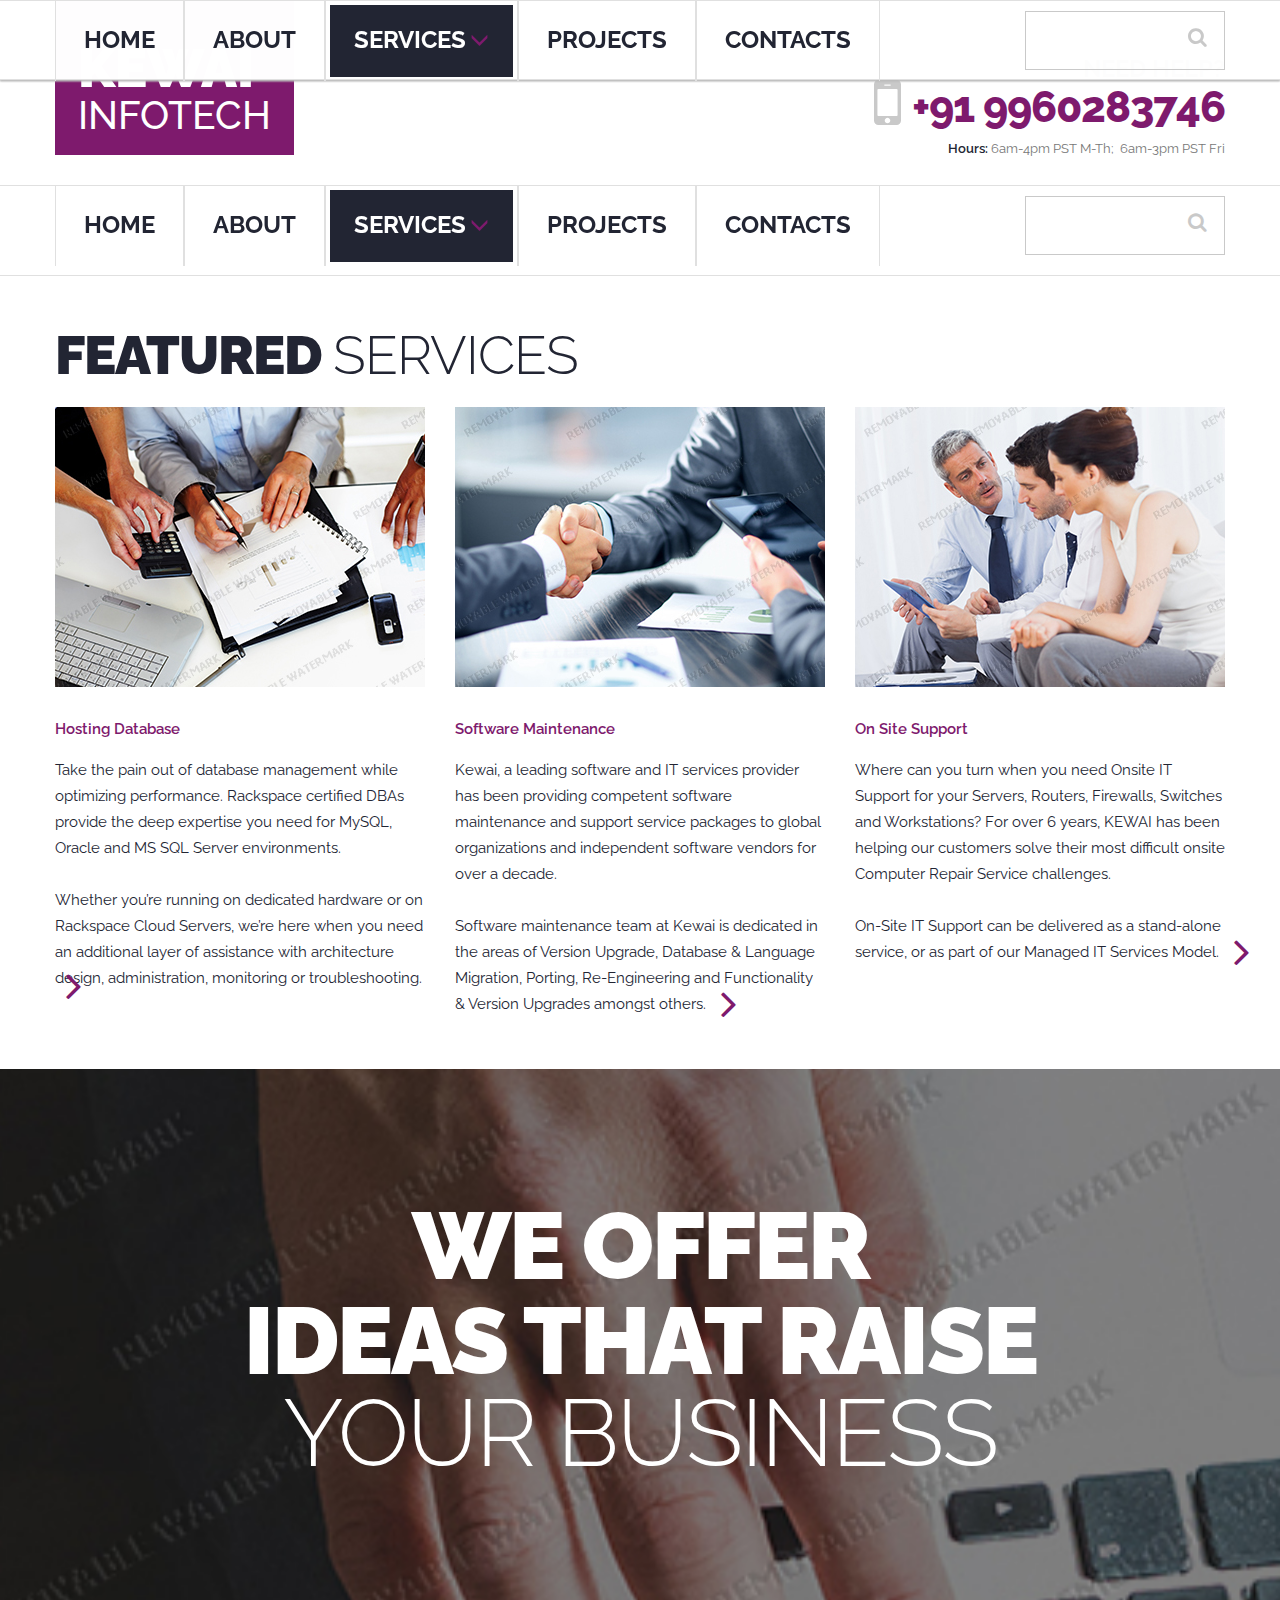
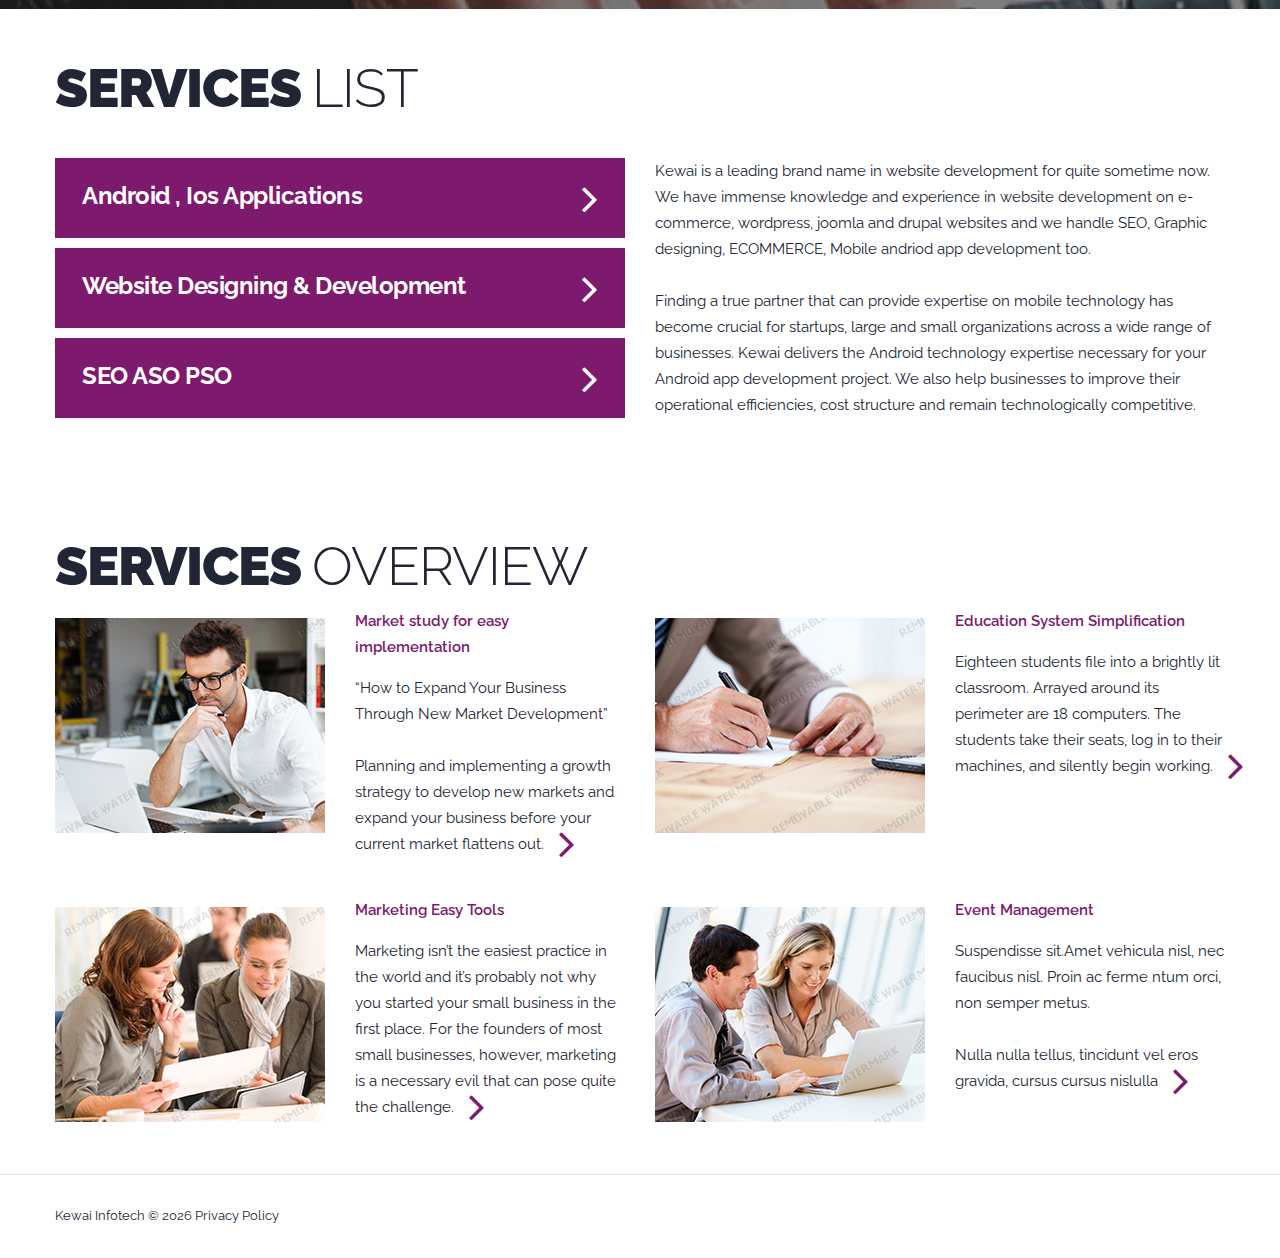
<file: index.htm>
<html class="desktop     landscape" lang="en">

<head>
    <meta charset="utf-8">
    <meta http-equiv="X-UA-Compatible" content="IE=edge">
    <meta name="viewport" content="width=device-width, initial-scale=1">
    <!-- The above 3 meta tags *must* come first in the head; any other head content must come *after* these tags -->
    <meta name="format-detection" content="telephone=no">
    <link rel="icon" href="images/favicon.ico" type="image/x-icon">
    <title>SERVICES</title>

    <!-- Bootstrap -->
    <link href="css/bootstrap.css" rel="stylesheet">

    <!-- Links -->
    <link rel="stylesheet" href="css/jquery.fancybox.css">
    <link rel="stylesheet" href="css/search.css">

    <!--JS-->
    <script src="//connect.facebook.net/en_GB/sdk.js#xfbml=1&amp;version=v2.3" id="facebook-jssdk"></script>
    <script src="js/jquery.js"></script>
    <script src="js/jquery-migrate-1.2.1.min.js"></script>
    <script src="js/rd-smoothscroll.min.js"></script>


    <!--[if lt IE 9]>
    <div style=' clear: both; text-align:center; position: relative;'>
        <a href="http://windows.microsoft.com/en-US/internet-explorer/..">
            <img src="images/ie8-panel/warning_bar_0000_us.jpg" border="0" height="42" width="820"
                 alt="You are using an outdated browser. For a faster, safer browsing experience, upgrade for free today."/>
        </a>
    </div>
    <script src="js/html5shiv.js"></script>
    <![endif]-->
    <script src="js/device.min.js"></script>
    <style type="text/css">
        .fancybox-margin {
            margin-right: 17px;
        }
    </style>
    <style type="text/css">
        .fancybox-margin {
            margin-right: 17px;
        }
    </style>
    <style type="text/css">
        .fancybox-margin {
            margin-right: 17px;
        }
    </style>
    <style type="text/css">
        .fancybox-margin {
            margin-right: 17px;
        }
    </style>
    <style type="text/css">
        .fancybox-margin {
            margin-right: 17px;
        }
    </style>
    <style type="text/css">
        .fancybox-margin {
            margin-right: 17px;
        }
    </style>
</head>

<body>
    <div class="page">
        <!--========================================================
                            HEADER
  =========================================================-->
        <header>
            <div class="container top-sect">
                <div class="navbar-header">
                    <h1 class="navbar-brand">
                        <a data-type="rd-navbar-brand" href="./">Kewai<small>infotech</small></a>
                    </h1>
                    <a class="search-form_toggle" href="#"></a>
                </div>

                <div class="help-box text-right">
                    <p>Need help?</p>
                    <a href="">+91 9960283746</a>
                    <small><span>Hours:</span>  6am-4pm PST M-Th; &nbsp;6am-3pm PST Fri</small>
                </div>
            </div>


            <div id="stuck_container" class="stuck_container">
                <div class="container">
                    <nav class="navbar navbar-default navbar-static-top pull-left">

                        <div class="">
                            <ul class="nav navbar-nav sf-menu sf-js-enabled sf-arrows" data-type="navbar">
                                <li>
                                    <a href="./">HOME</a>
                                </li>
                                <li>
                                    <a href="index-1.html">ABOUT</a>
                                </li>
                                <li class="dropdown active">
                                    <a class="sf-with-ul" href="index-2.html">SERVICES<span class="glyphicon glyphicon-menu-down" aria-hidden="true"></span></a>
                                    <ul style="display: none;" class="dropdown-menu">
                                        <li>
                                            <a href="#">Lorem ipsum</a>
                                        </li>
                                        <li>
                                            <a href="#">Dolor sit amet  </a>
                                        </li>
                                        <li>
                                            <a class="sf-with-ul" href="#">Conse ctetur </a>
                                            <ul style="display: none;" class="dropdown-menu">
                                                <li>
                                                    <a href="#">Latest</a>
                                                </li>
                                                <li>
                                                    <a href="#">Archive</a>
                                                </li>
                                            </ul>
                                        </li>
                                    </ul>
                                </li>
                                <li>
                                    <a href="index-3.html">PROJECTS</a>
                                </li>

                                <li>
                                    <a href="index-4.html">CONTACTS</a>
                                </li>
                            </ul>
                        </div>
                    </nav>
                    <form class="search-form" action="search.php" method="GET" accept-charset="utf-8">
                        <label class="search-form_label">
            <input class="search-form_input" name="s" autocomplete="off" placeholder="" type="text">
            <span class="search-form_liveout"></span>
          </label>
                        <button class="search-form_submit fa-search" type="submit"></button>
                    </form>
                </div>

            </div>
            <div style="top: -80px; visibility: hidden; position: fixed; width: 100%; margin-top: 0px;" id="stuck_container" class="stuck_container isStuck">
                <div class="container">
                    <nav class="navbar navbar-default navbar-static-top pull-left">

                        <div class="">
                            <ul class="nav navbar-nav sf-menu sf-js-enabled sf-arrows" data-type="navbar">
                                <li>
                                    <a href="./">HOME</a>
                                </li>
                                <li>
                                    <a href="index-1.html">ABOUT</a>
                                </li>
                                <li class="dropdown active">
                                    <a class="sf-with-ul" href="index-2.html">SERVICES<span class="glyphicon glyphicon-menu-down" aria-hidden="true"></span></a>
                                    <ul style="display: none;" class="dropdown-menu">
                                        <li>
                                            <a href="#">Lorem ipsum</a>
                                        </li>
                                        <li>
                                            <a href="#">Dolor sit amet  </a>
                                        </li>
                                        <li>
                                            <a class="sf-with-ul" href="#">Conse ctetur </a>
                                            <ul style="display: none;" class="dropdown-menu">
                                                <li>
                                                    <a href="#">Latest</a>
                                                </li>
                                                <li>
                                                    <a href="#">Archive</a>
                                                </li>
                                            </ul>
                                        </li>
                                    </ul>
                                </li>
                                <li>
                                    <a href="index-3.html">PROJECTS</a>
                                </li>

                                <li>
                                    <a href="index-4.html">CONTACTS</a>
                                </li>
                            </ul>
                        </div>
                    </nav>
                    <form class="search-form" action="search.php" method="GET" accept-charset="utf-8">
                        <label class="search-form_label">
            <input class="search-form_input" name="s" autocomplete="off" placeholder="" type="text">
            <span class="search-form_liveout"></span>
          </label>
                        <button class="search-form_submit fa-search" type="submit"></button>
                    </form>
                </div>

            </div>
            <div style="top: 0px; visibility: visible; position: fixed; width: 100%; margin-top: 0px;" id="stuck_container" class="stuck_container isStuck">
                <div class="container">
                    <nav class="navbar navbar-default navbar-static-top pull-left">

                        <div class="">
                            <ul class="nav navbar-nav sf-menu sf-js-enabled sf-arrows" data-type="navbar">
                                <li>
                                    <a href="./">HOME</a>
                                </li>
                                <li>
                                    <a href="index-1.html">ABOUT</a>
                                </li>
                                <li class="dropdown active">
                                    <a class="sf-with-ul" href="index-2.html">SERVICES<span class="glyphicon glyphicon-menu-down" aria-hidden="true"></span></a>
                                    <ul style="display: none;" class="dropdown-menu">
                                        <li>
                                            <a href="#">Lorem ipsum</a>
                                        </li>
                                        <li>
                                            <a href="#">Dolor sit amet  </a>
                                        </li>
                                        <li>
                                            <a class="sf-with-ul" href="#">Conse ctetur </a>
                                            <ul style="display: none;" class="dropdown-menu">
                                                <li>
                                                    <a href="#">Latest</a>
                                                </li>
                                                <li>
                                                    <a href="#">Archive</a>
                                                </li>
                                            </ul>
                                        </li>
                                    </ul>
                                </li>
                                <li>
                                    <a href="index-3.html">PROJECTS</a>
                                </li>

                                <li>
                                    <a href="index-4.html">CONTACTS</a>
                                </li>
                            </ul>
                        </div>
                    </nav>
                    <form class="search-form" action="search.php" method="GET" accept-charset="utf-8">
                        <label class="search-form_label">
            <input class="search-form_input" name="s" autocomplete="off" placeholder="" type="text">
            <span class="search-form_liveout"></span>
          </label>
                        <button class="search-form_submit fa-search" type="submit"></button>
                    </form>
                </div>

            </div>
            <div style="top: 0px; visibility: visible; position: fixed; width: 100%; margin-top: 0px;" id="stuck_container" class="stuck_container isStuck">
                <div class="container">
                    <nav class="navbar navbar-default navbar-static-top pull-left">

                        <div class="">
                            <ul class="nav navbar-nav sf-menu sf-js-enabled sf-arrows" data-type="navbar">
                                <li>
                                    <a href="./">HOME</a>
                                </li>
                                <li>
                                    <a href="index-1.html">ABOUT</a>
                                </li>
                                <li class="dropdown active">
                                    <a class="sf-with-ul" href="index-2.html">SERVICES<span class="glyphicon glyphicon-menu-down" aria-hidden="true"></span></a>
                                    <ul style="display: none;" class="dropdown-menu">
                                        <li>
                                            <a href="#">Lorem ipsum</a>
                                        </li>
                                        <li>
                                            <a href="#">Dolor sit amet  </a>
                                        </li>
                                        <li>
                                            <a class="sf-with-ul" href="#">Conse ctetur </a>
                                            <ul style="display: none;" class="dropdown-menu">
                                                <li>
                                                    <a href="#">Latest</a>
                                                </li>
                                                <li>
                                                    <a href="#">Archive</a>
                                                </li>
                                            </ul>
                                        </li>
                                    </ul>
                                </li>
                                <li>
                                    <a href="index-3.html">PROJECTS</a>
                                </li>

                                <li>
                                    <a href="index-4.html">CONTACTS</a>
                                </li>
                            </ul>
                        </div>
                    </nav>
                    <form class="search-form" action="search.php" method="GET" accept-charset="utf-8">
                        <label class="search-form_label">
            <input class="search-form_input" name="s" autocomplete="off" placeholder="" type="text">
            <span class="search-form_liveout"></span>
          </label>
                        <button class="search-form_submit fa-search" type="submit"></button>
                    </form>
                </div>

            </div>
        </header>
        <!--========================================================
                            CONTENT
  =========================================================-->

        <main>

            <section class="well well4">
                <div class="container">
                    <h2 class="offs5">
                        featured
                        <small>
              services
            </small>
                    </h2>
                    <div class="row offs3">
                        <div class="col-md-4 col-sm-12 col-xs-12">
                            <a class="thumb" data-fancybox-group="1" href="images/page-3_img1_original.jpg">
                                <img class="" src="images/page-3_img1.jpg" alt="">
                                <span class="thumb_overlay"></span>
                            </a>
                            <p class="lead">
                                Hosting Database
                            </p>
                            <p class="ins767-1">
                                Take the pain out of database management while optimizing performance. Rackspace certified DBAs provide the deep expertise you need for MySQL, Oracle and MS SQL Server environments.
                                <br><br> Whether you’re running on dedicated hardware or on Rackspace Cloud Servers, we’re here when you need an additional layer of assistance with architecture design, administration, monitoring or troubleshooting.
                                <a href="#" class="btn-link l-h1 fa-angle-right"></a>
                            </p>
                        </div>
                        <div class="col-md-4 col-sm-12 col-xs-12">
                            <a class="thumb" data-fancybox-group="1" href="images/page-3_img2_original.jpg">
                                <img class="" src="images/page-3_img2.jpg" alt="">
                                <span class="thumb_overlay"></span>
                            </a>
                            <p class="lead">
                                Software Maintenance
                            </p>
                            <p class="ins767-1">
                                Kewai, a leading software and IT services provider has been providing competent software maintenance and support service packages to global organizations and independent software vendors for over a decade.
                                <br><br> Software maintenance team at Kewai is dedicated in the areas of Version Upgrade, Database &amp; Language Migration, Porting, Re-Engineering and Functionality &amp; Version Upgrades amongst others.
                                <a href="#" class="btn-link l-h1 fa-angle-right"></a>
                            </p>
                        </div>
                        <div class="col-md-4 col-sm-12 col-xs-12">
                            <a class="thumb" data-fancybox-group="1" href="images/page-3_img3_original.jpg">
                                <img class="" src="images/page-3_img3.jpg" alt="">
                                <span class="thumb_overlay"></span>
                            </a>
                            <p class="lead">
                                On Site Support
                            </p>
                            <p class="ins767-1">
                                Where can you turn when you need Onsite IT Support for your Servers, Routers, Firewalls, Switches and Workstations? For over 6 years, KEWAI has been helping our customers solve their most difficult onsite Computer Repair Service challenges. <br><br>                                On-Site IT Support can be delivered as a stand-alone service, or as part of our Managed IT Services Model.
                                <a href="#" class="btn-link l-h1 fa-angle-right"></a>
                            </p>
                        </div>
                    </div>
                </div>
            </section>

            <section class="well well6 parallax parallax1" data-url="images/parallax2.jpg" data-mobile="
      true" data-speed="0.7">
                <div style="background-image: url(&quot;images/parallax2.jpg&quot;); background-color: inherit; height: 2808px; transform: translate3d(0px, -1579.06px, 0px);" class="parallax_image"></div>
                <div class="parallax_cnt">
                    <div style="background-image: url(&quot;images/parallax2.jpg&quot;); background-color: inherit; height: 2808px; transform: translate3d(0px, -1579.06px, 0px);" class="parallax_image"></div>
                    <div class="parallax_cnt">
                        <div style="background-image: url(&quot;images/parallax2.jpg&quot;); background-color: inherit; height: 2808px; transform: translate3d(0px, -1579.06px, 0px);" class="parallax_image"></div>
                        <div class="parallax_cnt">
                            <div style="background-image: url(&quot;images/parallax2.jpg&quot;); background-color: inherit; height: 2808px; transform: translate3d(0px, -1579.06px, 0px);" class="parallax_image"></div>
                            <div class="parallax_cnt">
                                <div style="background-image: url(&quot;images/parallax2.jpg&quot;); background-color: inherit; height: 2808px; transform: translate3d(0px, -1579.06px, 0px);" class="parallax_image"></div>
                                <div class="parallax_cnt">
                                    <div style="background-image: url(&quot;images/parallax2.jpg&quot;); background-color: inherit; height: 2808px; transform: translate3d(0px, -1579.06px, 0px);" class="parallax_image"></div>
                                    <div class="parallax_cnt">
                                        <div class="container">
                                            <div class="wrap text-center">
                                                <strong>
              WE OFFER<br>
              IDEAS THAT RAISE
              <small>
                YOUR BUSINESS
              </small>
            </strong>
                                            </div>
                                        </div>
                                    </div>
                                </div>
                            </div>
                        </div>
                    </div>
                </div>
            </section>

            <section class="well well2">
                <div class="container">
                    <h2>
                        services
                        <small>
            list
          </small>
                    </h2>
                    <div class="row offs1">
                        <div class="col-md-6 col-sm-12">
                            <ul style="visibility: visible; animation-duration: 3s; animation-name: fadeInLeft;" class="link-list wow fadeInLeft animated animated animated" data-wow-duration="3s">
                                <li>

                                    <a href="#">Android , Ios Applications</a>

                                    <a href="#" class="btn-link l-h1 fa-angle-right"></a>
                                </li>
                                <li>

                                    <a href="#">Website Designing &amp; Development</a>

                                    <a href="#" class="btn-link l-h1 fa-angle-right"></a>
                                </li>
                                <li>

                                    <a href="#">SEO ASO PSO</a>

                                    <a href="#" class="btn-link l-h1 fa-angle-right"></a>
                                </li>
                            </ul>
                        </div>
                        <div class="col-md-6 col-sm-12">
                            <p>
                                Kewai is a leading brand name in website development for quite sometime now. We have immense knowledge and experience in website development on e-commerce, wordpress, joomla and drupal websites and we handle SEO, Graphic designing, ECOMMERCE, Mobile andriod
                                app development too.
                                <br><br> Finding a true partner that can provide expertise on mobile technology has become crucial for startups, large and small organizations across a wide range of businesses. Kewai delivers the Android technology expertise
                                necessary for your Android app development project. We also help businesses to improve their operational efficiencies, cost structure and remain technologically competitive.
                            </p>
                        </div>
                    </div>
                </div>
            </section>

            <section class="well well4">
                <div class="container">
                    <h2>
                        services
                        <small>
              overview
            </small>
                    </h2>
                    <div class="row offs3">
                        <div class="col-md-3 col-sm-6 col-xs-12">
                            <img class="" src="images/page-3_img4.jpg" alt="">
                        </div>
                        <div class="col-md-3 col-sm-6 col-xs-12">
                            <p class="lead lead_offs2">
                                Market study for easy implementation
                            </p>
                            <p class="ins767-1">
                                “How to Expand Your Business Through New Market Development”

                                <br><br> Planning and implementing a growth strategy to develop new markets and expand your business before your current market flattens out.
                                <a href="#" class="btn-link l-h1 fa-angle-right"></a>
                            </p>
                        </div>
                        <div class="col-md-3 col-sm-6 col-xs-12 clear991">
                            <img class="" src="images/page-3_img5.jpg" alt="">
                        </div>
                        <div class="col-md-3 col-sm-6 col-xs-12">
                            <p class="lead lead_offs2">
                                Education System Simplification
                            </p>
                            <p class="ins767-1">
                                Eighteen students file into a brightly lit classroom. Arrayed around its perimeter are 18 computers. The students take their seats, log in to their machines, and silently begin working.
                                <a href="#" class="btn-link l-h1 fa-angle-right"></a>
                            </p>
                        </div>
                    </div>
                    <div class="row row_offs">
                        <div class="col-md-3 col-sm-6 col-xs-12">
                            <img class="" src="images/page-3_img6.jpg" alt="">
                        </div>
                        <div class="col-md-3 col-sm-6 col-xs-12">
                            <p class="lead lead_offs2">
                                Marketing Easy Tools
                            </p>
                            <p class="ins767-1">
                                Marketing isn’t the easiest practice in the world and it’s probably not why you started your small business in the first place. For the founders of most small businesses, however, marketing is a necessary evil that can pose quite the challenge.
                                <a href="#" class="btn-link l-h1 fa-angle-right"></a>
                            </p>
                        </div>
                        <div class="col-md-3 col-sm-6 col-xs-12 clear991">
                            <img class="" src="images/page-3_img7.jpg" alt="">
                        </div>
                        <div class="col-md-3 col-sm-6 col-xs-12">
                            <p class="lead lead_offs2">
                                Event Management
                            </p>
                            <p class="ins767-1">
                                Suspendisse sit.Amet vehicula nisl, nec faucibus nisl. Proin ac ferme ntum orci, non semper metus.
                                <br><br> Nulla nulla tellus, tincidunt vel eros gravida, cursus cursus nislulla
                                <a href="#" class="btn-link l-h1 fa-angle-right"></a>
                            </p>
                        </div>
                    </div>
                </div>
            </section>



        </main>

        <!--========================================================
                            FOOTER
  =========================================================-->
        <footer>
            <section class="well1">
                <div class="container">
                    <p class="rights">
                        Kewai Infotech © <span id="copyright-year">2017</span>
                        <a href="index-5.html">Privacy Policy</a>
                    </p>
                </div>
            </section>
        </footer>
    </div>


    <!-- jQuery (necessary for Bootstrap's JavaScript plugins) -->
    <!-- Include all compiled plugins (below), or include individual files as needed -->
    <script src="js/bootstrap.min.js"></script>
    <script src="js/tm-scripts.js"></script>
    <script src="js/jquery.cookie.js"></script>
    <script src="js/jquery.easing.1.3.js"></script>
    <script src="js/tmstickup.js"></script>
    <script src="js/jquery.ui.totop.js"></script>
    <script src="js/superfish.js"></script>
    <script src="js/jquery.rd-navbar.js"></script>
    <script src="js/wow.js"></script>
    <meta name="viewport" content="width=device-width,initial-scale=1.0,user-scalable=0">
    <script src="js/TMSearch.js"></script>
    <script src="js/jquery.fancybox.js"></script>
    <script src="js/jquery.fancybox-media.js"></script>
    <script src="js/jquery.fancybox-buttons.js"></script>
    <script src="js/jquery.rd-parallax.js"></script>
    <script src="js/jquery.cookie.js"></script>
    <script src="js/jquery.easing.1.3.js"></script>
    <script src="js/tmstickup.js"></script>
    <script src="js/jquery.ui.totop.js"></script>
    <script src="js/superfish.js"></script>
    <script src="js/jquery.rd-navbar.js"></script>
    <script src="js/wow.js"></script>
    <meta name="viewport" content="width=device-width,initial-scale=1.0,user-scalable=0">
    <script src="js/TMSearch.js"></script>
    <script src="js/jquery.fancybox.js"></script>
    <script src="js/jquery.fancybox-media.js"></script>
    <script src="js/jquery.fancybox-buttons.js"></script>
    <script src="js/jquery.rd-parallax.js"></script>
    <script src="js/jquery.cookie.js"></script>
    <script src="js/jquery.easing.1.3.js"></script>
    <script src="js/tmstickup.js"></script>
    <script src="js/jquery.ui.totop.js"></script>
    <script src="js/superfish.js"></script>
    <script src="js/jquery.rd-navbar.js"></script>
    <script src="js/wow.js"></script>
    <meta name="viewport" content="width=device-width,initial-scale=1.0,user-scalable=0">
    <script src="js/TMSearch.js"></script>
    <script src="js/jquery.fancybox.js"></script>
    <script src="js/jquery.fancybox-media.js"></script>
    <script src="js/jquery.fancybox-buttons.js"></script>
    <script src="js/jquery.rd-parallax.js"></script>
    <!-- </script> -->




    <a style="display: inline;" href="#" id="toTop" class="toTop fa fa-chevron-up"></a>
    <div class="rd-mobilemenu">
        <ul class="rd-mobilemenu_ul">
            <li><a href="./">HOME</a></li>
            <li><a href="index-1.html">ABOUT</a></li>
            <li class="active"><a class="rd-with-ul" href="index-2.html">SERVICES<span class="glyphicon glyphicon-menu-down" aria-hidden="true"></span><span class="rd-submenu-toggle"></span></a>
                <ul style="display: none;" class="rd-mobilemenu_submenu">
                    <li>
                        <a href="#">Lorem ipsum</a>
                    </li>
                    <li>
                        <a href="#">Dolor sit amet  </a>
                    </li>
                    <li>
                        <a href="#">Conse ctetur </a>
                        <ul class="dropdown-menu">
                            <li>
                                <a href="#">Latest</a>
                            </li>
                            <li>
                                <a href="#">Archive</a>
                            </li>
                        </ul>
                    </li>
                </ul>
            </li>
            <li><a href="index-3.html">PROJECTS</a></li>
            <li><a href="index-4.html">CONTACTS</a></li>
        </ul>
    </div>
    <div class="rd-mobilepanel"><button class="rd-mobilepanel_toggle"><span></span></button>
        <h2 class="rd-mobilepanel_title">business<small>company</small></h2>
    </div>


    <a href="#" id="toTop" class="toTop fa fa-chevron-up"></a>
    <div class="rd-mobilemenu">
        <ul class="rd-mobilemenu_ul">
            <li><a href="./">HOME</a></li>
            <li><a href="index-1.html">ABOUT</a></li>
            <li class="active"><a class="sf-with-ul rd-with-ul" href="index-2.html">SERVICES<span class="glyphicon glyphicon-menu-down" aria-hidden="true"></span><span class="rd-submenu-toggle"></span></a>
                <ul style="display: none;" class="rd-mobilemenu_submenu">
                    <li>
                        <a href="#">Lorem ipsum</a>
                    </li>
                    <li>
                        <a href="#">Dolor sit amet  </a>
                    </li>
                    <li>
                        <a class="sf-with-ul" href="#">Conse ctetur </a>
                        <ul style="display: none;" class="dropdown-menu">
                            <li>
                                <a href="#">Latest</a>
                            </li>
                            <li>
                                <a href="#">Archive</a>
                            </li>
                        </ul>
                    </li>
                </ul>
            </li>
            <li><a href="index-3.html">PROJECTS</a></li>
            <li><a href="index-4.html">CONTACTS</a></li>
        </ul>
    </div>
    <div class="rd-mobilepanel"><button class="rd-mobilepanel_toggle"><span></span></button>
        <h2 class="rd-mobilepanel_title">Kewai<small>infotech</small></h2>
    </div>
    <div class="rd-mobilemenu">
        <ul class="rd-mobilemenu_ul">
            <li><a href="./">HOME</a></li>
            <li><a href="index-1.html">ABOUT</a></li>
            <li class="active"><a class="sf-with-ul rd-with-ul" href="index-2.html">SERVICES<span class="glyphicon glyphicon-menu-down" aria-hidden="true"></span><span class="rd-submenu-toggle"></span></a>
                <ul style="display: none;" class="rd-mobilemenu_submenu">
                    <li>
                        <a href="#">Lorem ipsum</a>
                    </li>
                    <li>
                        <a href="#">Dolor sit amet  </a>
                    </li>
                    <li>
                        <a class="sf-with-ul" href="#">Conse ctetur </a>
                        <ul style="display: none;" class="dropdown-menu">
                            <li>
                                <a href="#">Latest</a>
                            </li>
                            <li>
                                <a href="#">Archive</a>
                            </li>
                        </ul>
                    </li>
                </ul>
            </li>
            <li><a href="index-3.html">PROJECTS</a></li>
            <li><a href="index-4.html">CONTACTS</a></li>
        </ul>
    </div>
    <div class="rd-mobilepanel"><button class="rd-mobilepanel_toggle"><span></span></button>
        <h2 class="rd-mobilepanel_title">Kewai<small>infotech</small></h2>
    </div>


    <a href="#" id="toTop" class="toTop fa fa-chevron-up"></a>
    <div class="rd-mobilemenu">
        <ul class="rd-mobilemenu_ul">
            <li><a href="./">HOME</a></li>
            <li><a href="index-1.html">ABOUT</a></li>
            <li class="active"><a class="rd-with-ul" href="index-2.html">SERVICES<span class="glyphicon glyphicon-menu-down" aria-hidden="true"></span><span class="rd-submenu-toggle"></span></a>
                <ul style="display: none;" class="rd-mobilemenu_submenu">
                    <li>
                        <a href="#">Lorem ipsum</a>
                    </li>
                    <li>
                        <a href="#">Dolor sit amet  </a>
                    </li>
                    <li>
                        <a class="" href="#">Conse ctetur </a>
                        <ul style="display: none;" class="dropdown-menu">
                            <li>
                                <a href="#">Latest</a>
                            </li>
                            <li>
                                <a href="#">Archive</a>
                            </li>
                        </ul>
                    </li>
                </ul>
            </li>
            <li><a href="index-3.html">PROJECTS</a></li>
            <li><a href="index-4.html">CONTACTS</a></li>
        </ul>
    </div>
    <div class="rd-mobilepanel"><button class="rd-mobilepanel_toggle"><span></span></button>
        <h2 class="rd-mobilepanel_title">Kewai<small>infotech</small></h2>
    </div>
    <div class="rd-mobilemenu">
        <ul class="rd-mobilemenu_ul">
            <li><a href="./">HOME</a></li>
            <li><a href="index-1.html">ABOUT</a></li>
            <li class="active"><a class="rd-with-ul" href="index-2.html">SERVICES<span class="glyphicon glyphicon-menu-down" aria-hidden="true"></span><span class="rd-submenu-toggle"></span></a>
                <ul style="display: none;" class="rd-mobilemenu_submenu">
                    <li>
                        <a href="#">Lorem ipsum</a>
                    </li>
                    <li>
                        <a href="#">Dolor sit amet  </a>
                    </li>
                    <li>
                        <a class="" href="#">Conse ctetur </a>
                        <ul style="display: none;" class="dropdown-menu">
                            <li>
                                <a href="#">Latest</a>
                            </li>
                            <li>
                                <a href="#">Archive</a>
                            </li>
                        </ul>
                    </li>
                </ul>
            </li>
            <li><a href="index-3.html">PROJECTS</a></li>
            <li><a href="index-4.html">CONTACTS</a></li>
        </ul>
    </div>
    <div class="rd-mobilepanel"><button class="rd-mobilepanel_toggle"><span></span></button>
        <h2 class="rd-mobilepanel_title">Kewai<small>infotech</small></h2>
    </div>
    <div class="rd-mobilemenu">
        <ul class="rd-mobilemenu_ul">
            <li><a href="./">HOME</a></li>
            <li><a href="index-1.html">ABOUT</a></li>
            <li class="active"><a class="rd-with-ul" href="index-2.html">SERVICES<span class="glyphicon glyphicon-menu-down" aria-hidden="true"></span><span class="rd-submenu-toggle"></span></a>
                <ul style="display: none;" class="rd-mobilemenu_submenu">
                    <li>
                        <a href="#">Lorem ipsum</a>
                    </li>
                    <li>
                        <a href="#">Dolor sit amet  </a>
                    </li>
                    <li>
                        <a class="" href="#">Conse ctetur </a>
                        <ul style="display: none;" class="dropdown-menu">
                            <li>
                                <a href="#">Latest</a>
                            </li>
                            <li>
                                <a href="#">Archive</a>
                            </li>
                        </ul>
                    </li>
                </ul>
            </li>
            <li><a href="index-3.html">PROJECTS</a></li>
            <li><a href="index-4.html">CONTACTS</a></li>
        </ul>
    </div>
    <div class="rd-mobilepanel"><button class="rd-mobilepanel_toggle"><span></span></button>
        <h2 class="rd-mobilepanel_title">Kewai<small>infotech</small></h2>
    </div>
</body>

</html>
</file>
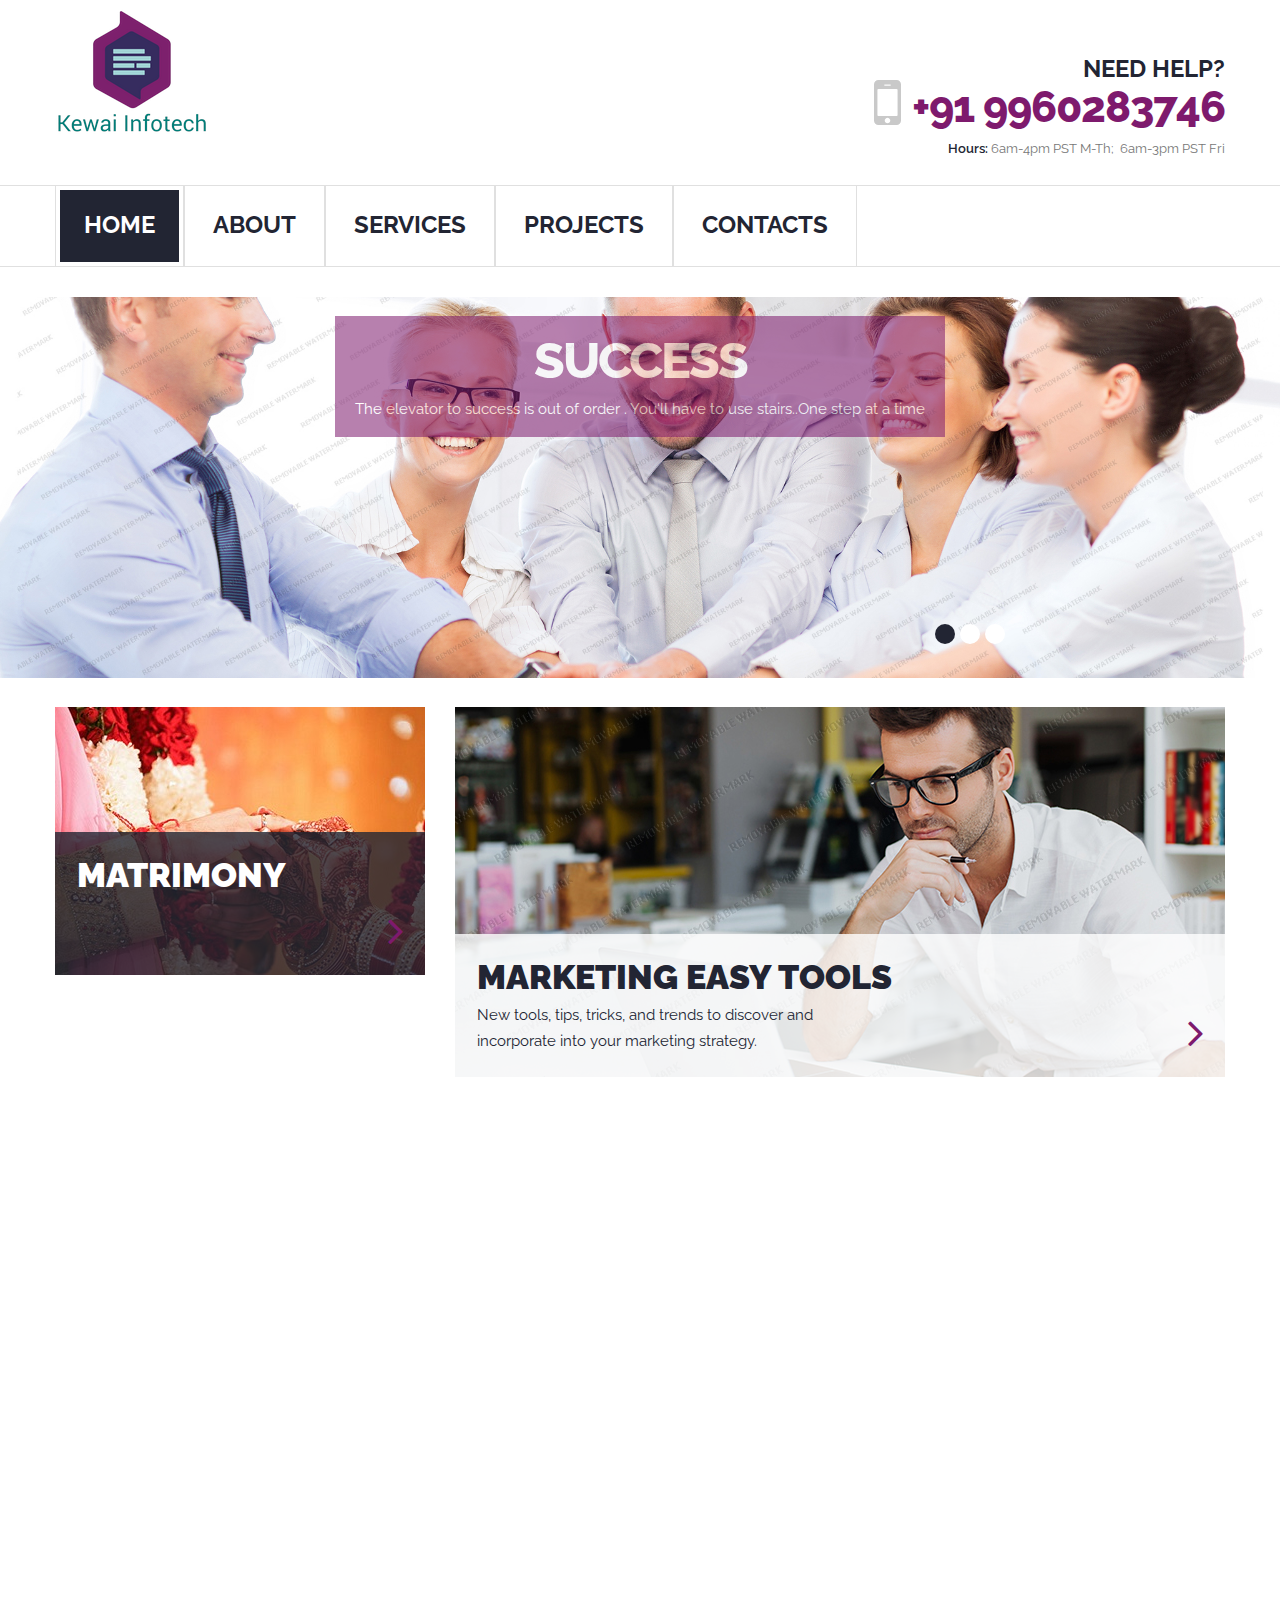
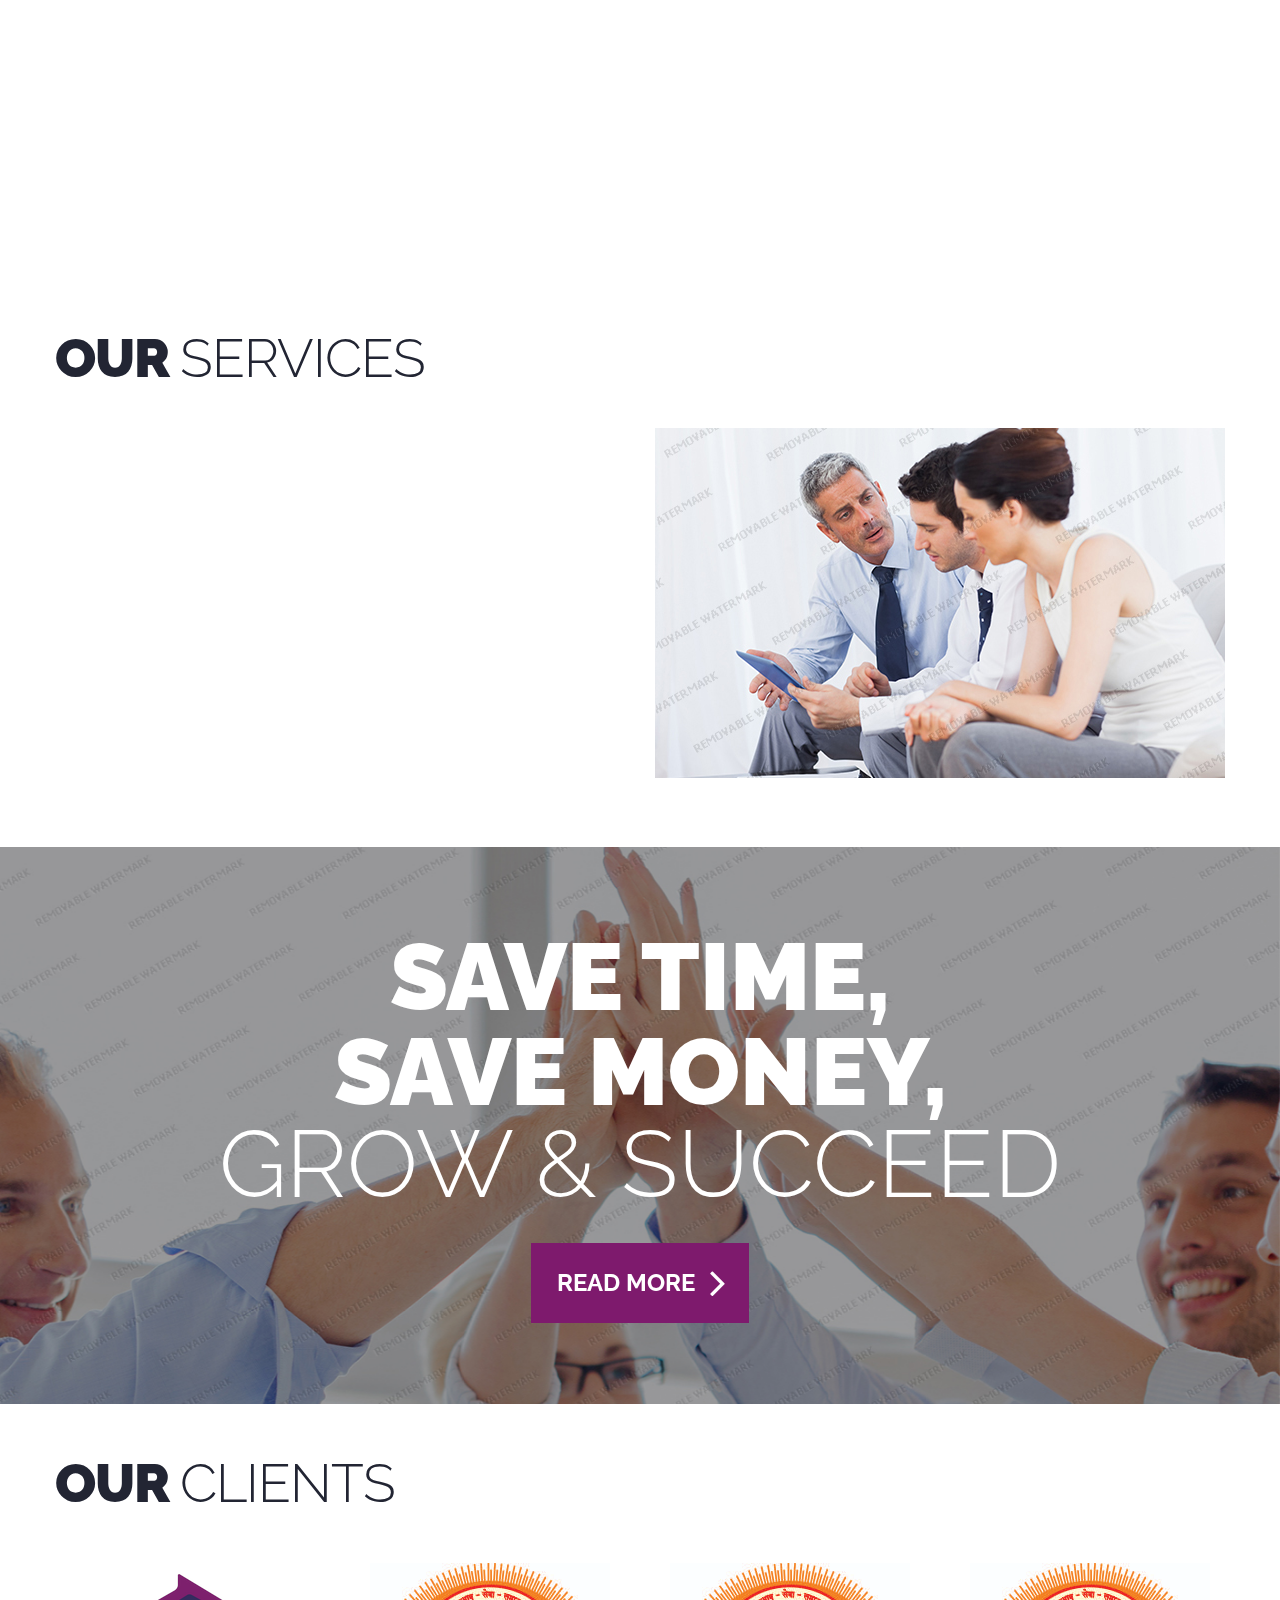
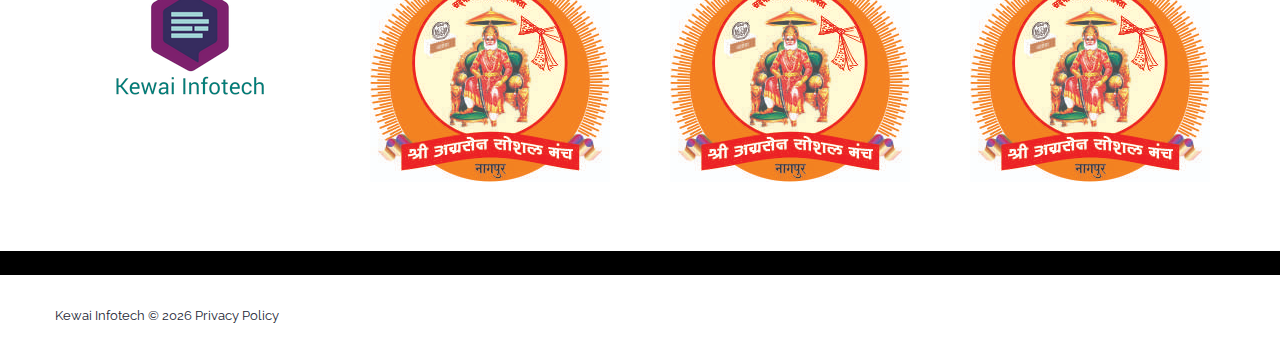
<file: index.html>
<!DOCTYPE html>
<html lang="en">

<head>
    <meta charset="utf-8">
    <meta http-equiv="X-UA-Compatible" content="IE=edge">
    <meta name="viewport" content="width=device-width, initial-scale=1">
    <!-- The above 3 meta tags *must* come first in the head; any other head content must come *after* these tags -->
    <meta name="format-detection" content="telephone=no" />
    <link rel="icon" href="images/ky154.png" type="image/x-icon">
 

    <title>KEWAI INFOTECH</title>

    <!-- Bootstrap -->
    <link href="css/bootstrap.css" rel="stylesheet">

    <!-- Links -->
    <link rel="stylesheet" href="css/camera.css">
    <link rel="stylesheet" href="css/search.css">
    <link rel="stylesheet" href="css/google-map.css">


    <!--JS-->
    <script src="js/jquery.js"></script>
    <script src="js/jquery-migrate-1.2.1.min.js"></script>
    <script src="js/rd-smoothscroll.min.js"></script>


    <!--[if lt IE 9]>
    <div style=' clear: both; text-align:center; position: relative;'>
        <a href="http://windows.microsoft.com/en-US/internet-explorer/..">
            <img src="images/ie8-panel/warning_bar_0000_us.jpg" border="0" height="42" width="820"
                 alt="You are using an outdated browser. For a faster, safer browsing experience, upgrade for free today."/>
        </a>
    </div>
    <script src="js/html5shiv.js"></script>
    <![endif]-->
    <script src='js/device.min.js'></script>
</head>

<body>
    <div class="page">
        <!--========================================================
                            HEADER
  =========================================================-->
        <header>
            <div class="container top-sect">


                <img class="" src="images/ky154.png" alt="">


                <a class="search-form_toggle" href="#"></a>


                <div class="help-box text-right">
                    <p>Need help?</p>
                    <a href="callto:#">+91 9960283746</a>
                    <small><span>Hours:</span>  6am-4pm PST M-Th; &nbsp;6am-3pm PST Fri</small>
                </div>
            </div>


            <div id="stuck_container" class="stuck_container">
                <div class="container">
                    <nav class="navbar navbar-default navbar-static-top pull-left">

                        <div class="">
                            <ul class="nav navbar-nav sf-menu" data-type="navbar">
                                <li class="dropdown active">
                                    <a href="./index.html">HOME</a>
                                </li>
                                <li>
                                    <a href="index-1.html">ABOUT</a>
                                </li>
                                <li>
                                    <a href="index-2.html">SERVICES</a>

                                </li>
                                <li>
                                    <a href="index-3.html">PROJECTS</a>
                                </li>

                                <li>
                                    <a href="index-4.html">CONTACTS</a>
                                </li>
                            </ul>
                        </div>
                    </nav>
                    
                </div>

            </div>
        </header>

        <!--========================================================
                            CONTENT
  =========================================================-->

        <main>

            <section class="well well1 well1_ins1">
                <div class="camera_container">
                    <div id="camera" class="camera_wrap">
                        <div data-src="images/page-1_slide1.jpg">
                            <div class="camera_caption fadeIn">
                                <div class="jumbotron jumbotron1">
                                    <em>
                    SUCCESS
                  </em>
                                    <div class="wrap">
                                        <p>
                                             The elevator to success is out of order . You'll have to use stairs..One step at a time
                                        </p>
                                       
                                    </div>
                                </div>
                            </div>
                        </div>
                        <div data-src="images/page-1_slide2.jpg">
                            <div class="camera_caption fadeIn">
                                <div class="jumbotron jumbotron2">
                                    <em>
                    quality
                  </em>
                                    <div class="wrap">
                                        <p>

                                        </p>
                                        <a href="#" class="btn-link hov_prime fa-angle-right"></a>
                                    </div>
                                </div>
                            </div>
                        </div>
                        <div data-src="images/page-1_slide3.jpg">
                            <div class="camera_caption fadeIn">
                                <div class="jumbotron">
                                    <em>
                    SOLUTIONS
                  </em>
                                    <div class="wrap">
                                        <p>
                                        </p>
                                        <a href="#" class="btn-link fa-angle-right"></a>
                                    </div>
                                </div>
                            </div>
                        </div>
                    </div>
                </div>

                <div class="container center991">
                    <div class="row">
                        <div class="col-md-4 col-sm-12 col-xs-12">
                            <div class="thumbnail thumb-shadow">
                                <img src="images/matrimony.jpg" alt="">
                                <div class="caption bg2">
                                    <h3>
                                        Matrimony
                                    </h3>
                                    <div class="wrap">
                                        <p>

                                        </p>
                                        <a href="#" class="btn-link fa-angle-right"></a>
                                    </div>
                                </div>
                            </div>
                        </div>
                        <div class="col-md-8 col-sm-12 col-xs-12">
                            <div class="thumbnail thumb-shadow">
                                <img src="images/page-1_img2.jpg" alt="">
                                <div class="caption bg3">
                                    <h3>
                                        MARKETING EASY TOOLS
                                    </h3>
                                    <div class="wrap">
                                        <p class="thumb_ins1">
                                            New tools, tips, tricks, and trends to discover and incorporate into your marketing strategy.
                                        </p>
                                        <a href="#" class="btn-link fa-angle-right"></a>
                                    </div>
                                </div>
                            </div>
                        </div>
                    </div>

                    <div class="row wow fadeIn" data-wow-duration='2s'>
                        <div class="col-md-4 col-sm-12 col-xs-12">
                            <div class="thumbnail thumb-shadow">
                                <img src="images/page-1_img3.jpg" alt="">
                                <div class="caption bg3">
                                    <h3>
                                        Expertise
                                    </h3>
                                    <div class="wrap">
                                        <p>
                                           We have developed custom software applications for various industries, using a multitude of domains of expertise.                                        </p>
                                        <a href="#" class="btn-link fa-angle-right"></a>
                                    </div>
                                </div>
                            </div>
                        </div>
                        <div class="col-md-4 col-sm-12 col-xs-12">
                            <div class="thumbnail thumb-shadow">
                                <img src="images/page-1_img4.jpg" alt="">
                                <div class="caption bg-primary">
                                    <h3>
                                        RESOURCES
                                    </h3>
                                    <div class="wrap">
                                        <p>
                                        We are Providing Resources Like Hosting Databases , Software Maintanance , On Site Support.
                                        </p>
                                        <a href="#" class="btn-link fa-angle-right"></a>
                                    </div>
                                </div>
                            </div>
                        </div>
                        <div class="col-md-4 col-sm-12 col-xs-12">
                            <div class="thumbnail thumb-shadow">
                                <img src="images/page-1_img5.jpg" alt="">
                                <div class="caption bg2">
                                    <h3>
                                        RESEARCH
                                    </h3>
                                    <div class="wrap">
                                        <p>
                                            Here We are Providing Marketing study for easy implementation & Education System Simplification                                        </p>
                                        <a href="#" class="btn-link fa-angle-right"></a>
                                    </div>
                                </div>
                            </div>
                        </div>
                    </div>
                </div>
            </section>

            <section class="well well2 wow fadeIn  bg1" data-wow-duration='3s'>
                <div class="container">
                    <h2 class="txt-pr">
                        WELCOME
                        <small>
            TO OUR COMPANY!
          </small>
                    </h2>
                    <div class="row">
                        <div class="col-md-6 col-sm-12">
                            <p>
                                Kewai infotech is a preferred Android app development company offering scalable, cloud ready and intuitive apps. At Kewai infotech, our android app developers are skilled, certified and follow Agile methodologies, implementing Android app development best practices and offering enterprise level development. Our apps are catered to the client needs offering broad range of features to increase revenue through mobile ready business. </p>
                        </div>
                        <div class="col-md-6 col-sm-12">
                            <p>
                               We offer native Android app development services & solutions to create unique business value, ROI for your enterprise and help in achieving competitive edge. Our qualified Android application developers have in-depth knowledge in Android mobile platform and strong experience in leveraging the Android Software Development Kit (ASDK) APIs, Android Native Development Kit (ANDK), emulator and debugging resources to develop interactive & robust apps that support multiple devices including tablets, smartwatches, TV & Auto.                                </p>
                        </div>
                    </div>
                </div>
            </section>

            <section class="well well2">
                <div class="container">
                    <h2>
                        our
                        <small>
            SERVICES
          </small>
                    </h2>
                    <div class="row offs1">
                        <div class="col-md-6 col-sm-12">
                            <ul class="link-list wow fadeInLeft" data-wow-duration='3s'>
                                <li>

                                    <a href="#">Matrimony</a>

                                    <a href="#" class="btn-link l-h1 fa-angle-right"></a>
                                </li>
                                <li>

                                    <a href="#">Retaling</a>

                                    <a href="#" class="btn-link l-h1 fa-angle-right"></a>
                                </li>
                                <li>

                                    <a href="#">Sales Marketings</a>

                                    <a href="#" class="btn-link l-h1 fa-angle-right"></a>
                                </li>
                                <li>

                                    <a href="#">Finance and Banking</a>

                                    <a href="#" class="btn-link l-h1 fa-angle-right"></a>
                                </li>
                            </ul>
                        </div>
                        <div class="col-md-6 col-sm-12">
                            <img class="width_img" src="images/page-1_img6.jpg" alt="">
                        </div>
                    </div>
                </div>
            </section>

            <section class="well well3 parallax" data-url="images/parallax1.jpg" data-mobile="
      true" data-speed="0.9">
                <div class="container">
                    <div class="wrap text-center">
                        <strong>
              SAVE TIME,<br />
              SAVE MONEY,
              <small>
                GROW & SUCCEED
              </small>
            </strong>
                        <p>
                        </p>
                        <a href="#" class="btn btn-primary">read more <span class="fa-angle-right"></span></a>
                    </div>
                </div>
            </section>

            <section class="well well2">
                <div class="container">
                    <h2>
                        our
                        <small>
              clients
            </small>
                    </h2>

                    <div class="row offs1">
                        <ul class="flex-list">
                            <li class="col-lg-3 col-sm-3 col-xs-6">
                                <a href="#">
                                    <img src="images/ky154.png" alt="">
                                </a>
                            </li>
                            <li class="col-lg-3 col-sm-3 col-xs-6">
                                <a href="#">
                                    <img src="images/guru.jpg" alt="">
                                </a>
                            </li>
                            <li class="col-lg-3 col-sm-3 col-xs-6">
                                <a href="#">
                                    <img src="images/guru.jpg" alt="">
                                </a>
                            </li>
                            <li class="col-lg-3 col-sm-3 col-xs-6">
                                <a href="#">
                                    <img src="images/guru.jpg" alt="">
                                </a>
                            </li>
                        </ul>

                        
                    </div>

                </div>
            </section>

        </main>

        <!--========================================================
                            FOOTER
  =========================================================-->
        <footer class="top-border">


            <section class="well1">
                <div class="container">
                    <p class="rights">
                        Kewai Infotech © <span id="copyright-year">2017</span>
                        <a href="index-5.html">Privacy Policy</a>
                    </p>
                </div>
            </section>
        </footer>
    </div>


    <!-- jQuery (necessary for Bootstrap's JavaScript plugins) -->
    <!-- Include all compiled plugins (below), or include individual files as needed -->
    <script src="js/bootstrap.min.js"></script>
    <script src="js/tm-scripts.js"></script>
    <!-- </script> -->


</body>

</html>
</file>
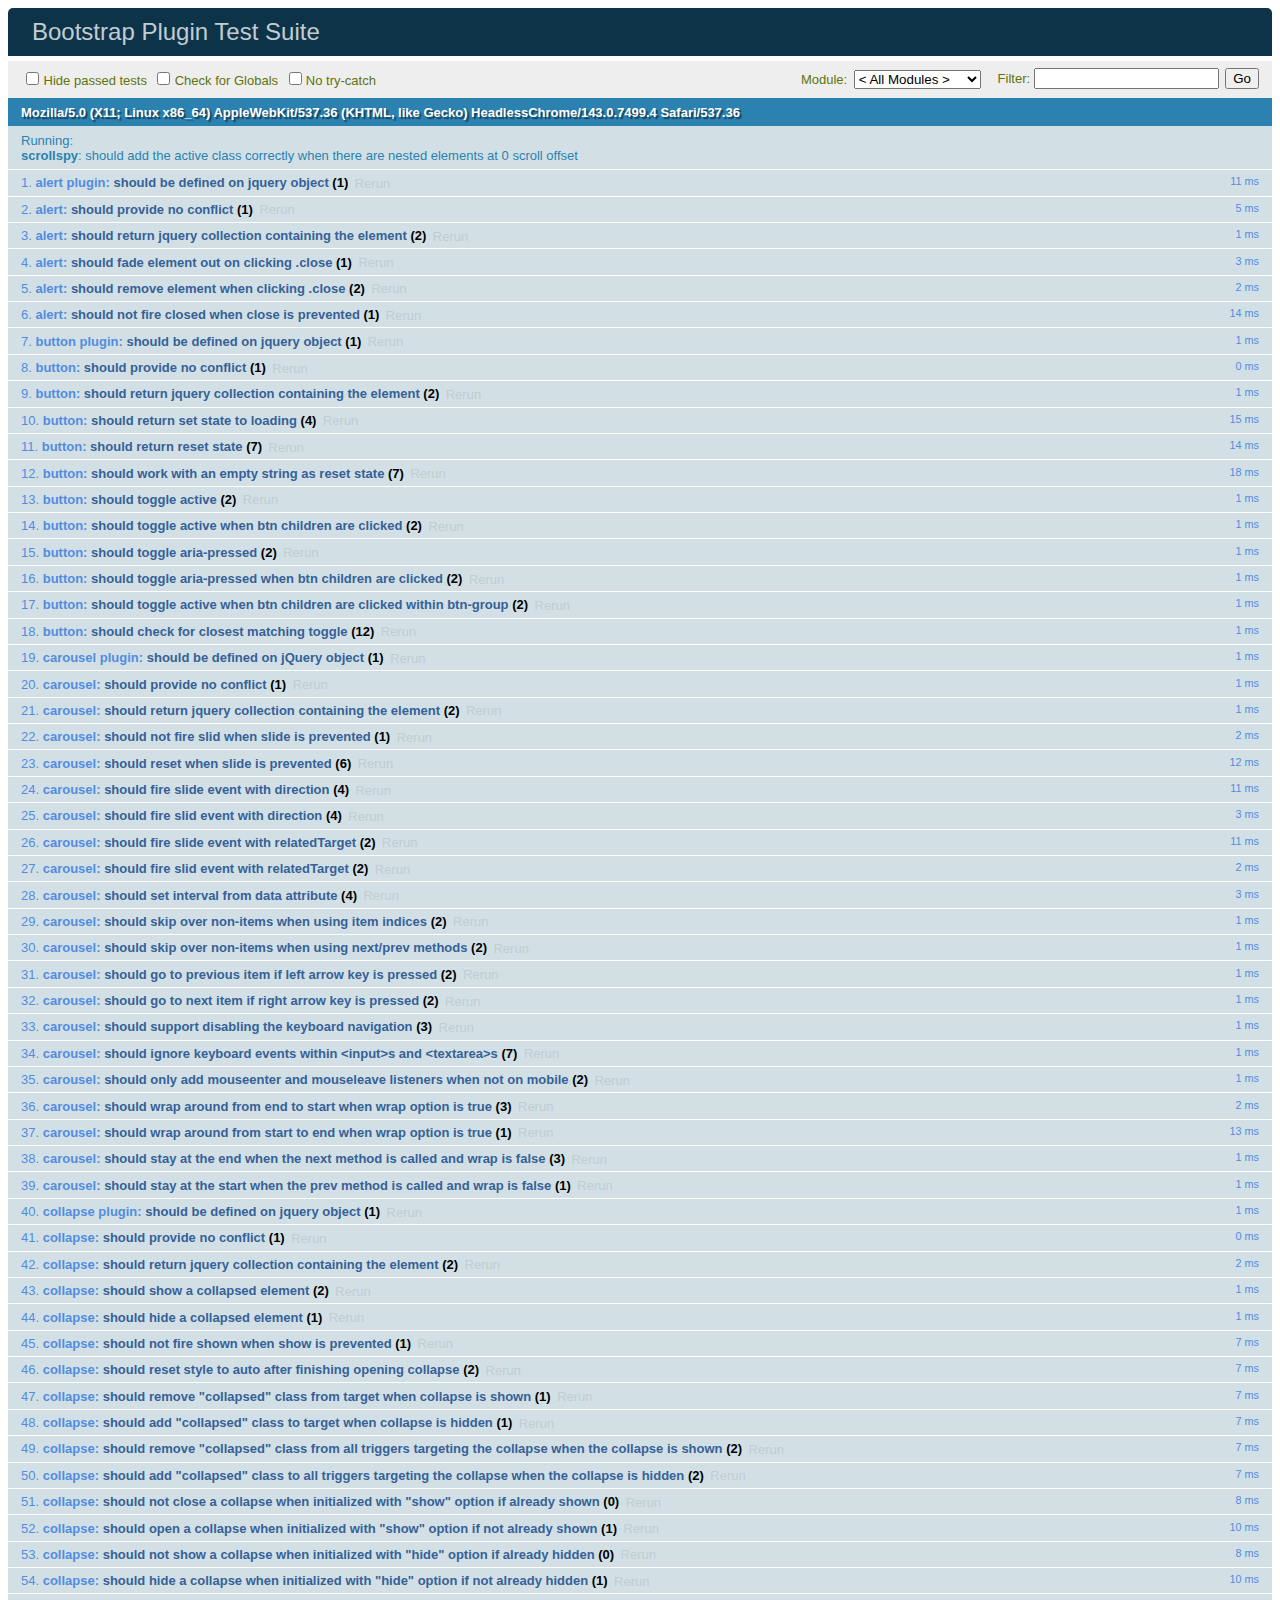
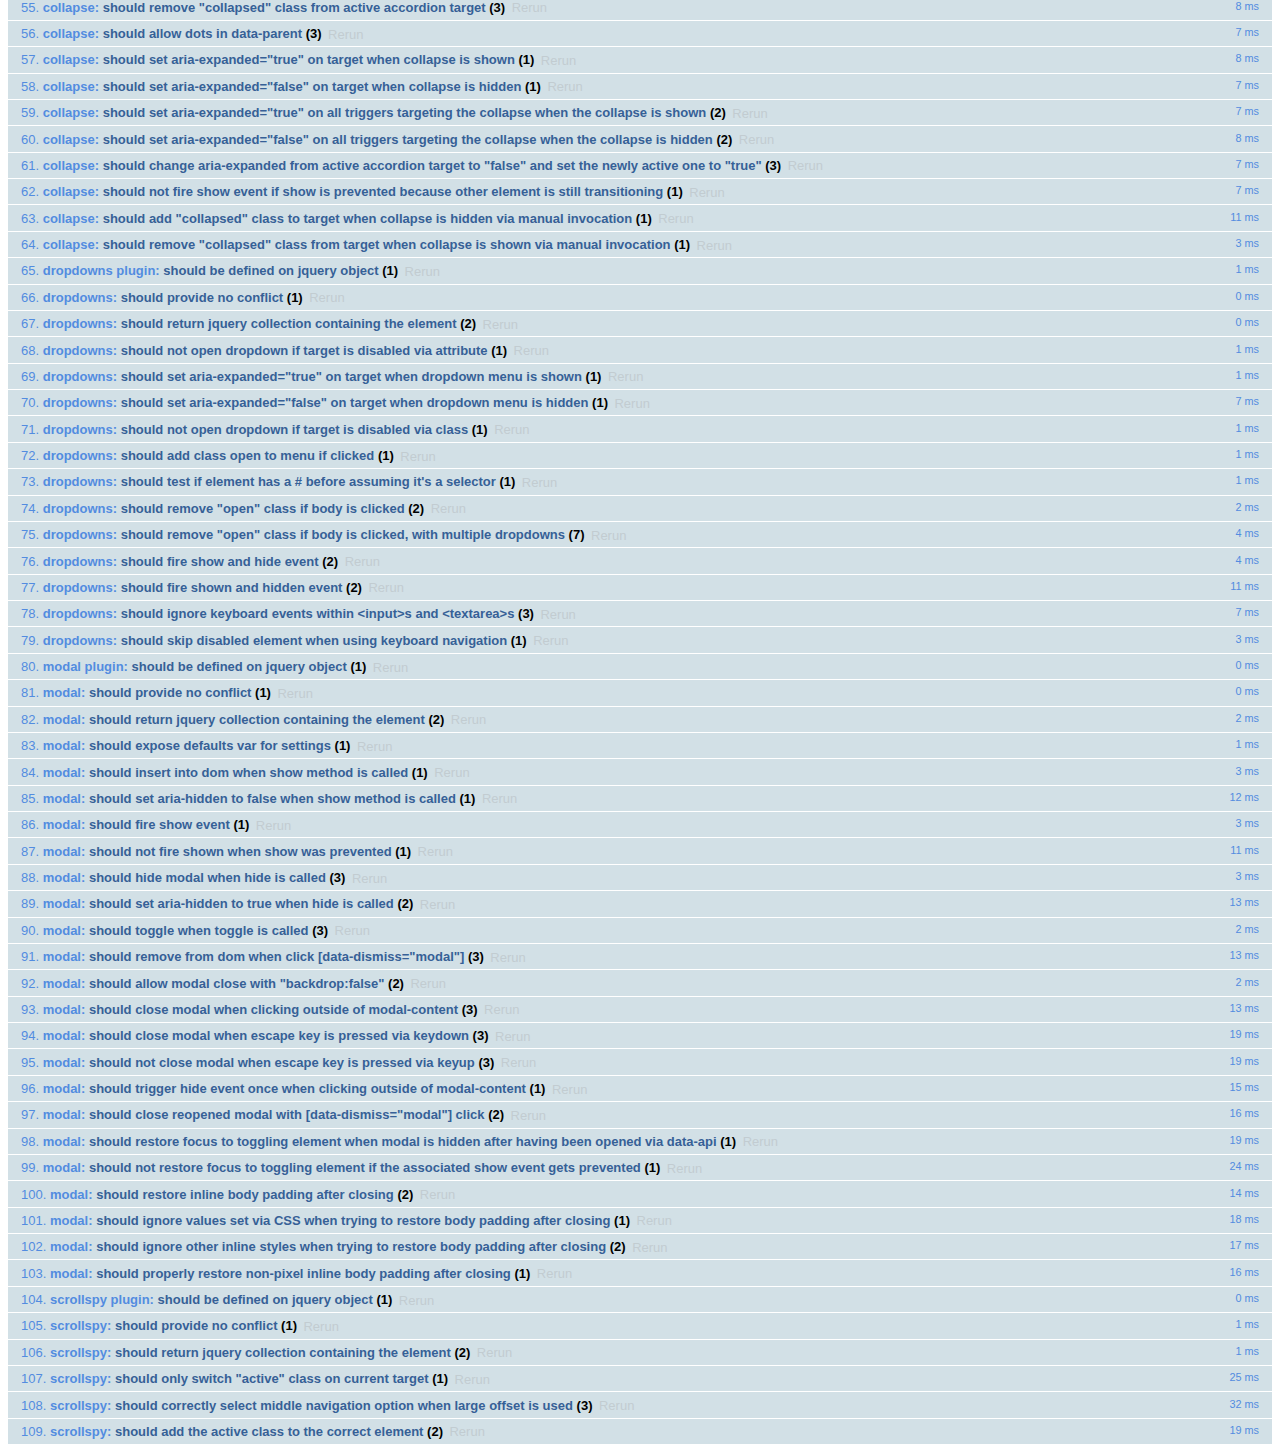
<file: js/tests/index.html>
<!DOCTYPE html>
<html>
  <head>
    <meta charset="utf-8">
    <title>Bootstrap Plugin Test Suite</title>
    <meta name="viewport" content="width=device-width, initial-scale=1">

    <!-- jQuery -->
    <script src="vendor/jquery.min.js"></script>
    <script>
      // Disable jQuery event aliases to ensure we don't accidentally use any of them
      (function () {
        var eventAliases = [
          'blur',
          'focus',
          'focusin',
          'focusout',
          'load',
          'resize',
          'scroll',
          'unload',
          'click',
          'dblclick',
          'mousedown',
          'mouseup',
          'mousemove',
          'mouseover',
          'mouseout',
          'mouseenter',
          'mouseleave',
          'change',
          'select',
          'submit',
          'keydown',
          'keypress',
          'keyup',
          'error',
          'contextmenu',
          'hover',
          'bind',
          'unbind',
          'delegate',
          'undelegate'
        ]
        for (var i = 0; i < eventAliases.length; i++) {
          $.fn[eventAliases[i]] = undefined
        }
      })()
    </script>

    <!-- QUnit -->
    <link rel="stylesheet" href="vendor/qunit.css" media="screen">
    <script src="vendor/qunit.js"></script>
    <script>
      // See https://github.com/axemclion/grunt-saucelabs#test-result-details-with-qunit
      var log = []
      // Require assert.expect in each test.
      QUnit.config.requireExpects = true
      QUnit.done(function (testResults) {
        var tests = []
        for (var i = 0, len = log.length; i < len; i++) {
          var details = log[i]
          tests.push({
            name: details.name,
            result: details.result,
            expected: details.expected,
            actual: details.actual,
            source: details.source
          })
        }
        testResults.tests = tests

        window.global_test_results = testResults
      })

      QUnit.testStart(function (testDetails) {
        $(window).scrollTop(0)
        QUnit.log(function (details) {
          if (!details.result) {
            details.name = testDetails.name
            log.push(details)
          }
        })
      })

      // Cleanup
      QUnit.testDone(function () {
        $('#qunit-fixture').empty()
        $('#modal-test, .modal-backdrop').remove()
      })

      // Display fixture on-screen on iOS to avoid false positives
      if (/iPhone|iPad|iPod/.test(navigator.userAgent)) {
        QUnit.begin(function() {
          $('#qunit-fixture').css({ top: 0, left: 0 })
        })

        QUnit.done(function () {
          $('#qunit-fixture').css({ top: '', left: '' })
        })
      }

      // Disable deprecated global QUnit method aliases in preparation for QUnit v2
      (function () {
        var methodNames = [
          'async',
          'asyncTest',
          'deepEqual',
          'equal',
          'expect',
          'module',
          'notDeepEqual',
          'notEqual',
          'notPropEqual',
          'notStrictEqual',
          'ok',
          'propEqual',
          'push',
          'start',
          'stop',
          'strictEqual',
          'test',
          'throws'
        ];
        for (var i = 0; i < methodNames.length; i++) {
          var methodName = methodNames[i];
          window[methodName] = undefined;
        }
      })();
    </script>

    <!-- Plugin sources -->
    <script>$.support.transition = false</script>
    <script src="../../js/alert.js"></script>
    <script src="../../js/button.js"></script>
    <script src="../../js/carousel.js"></script>
    <script src="../../js/collapse.js"></script>
    <script src="../../js/dropdown.js"></script>
    <script src="../../js/modal.js"></script>
    <script src="../../js/scrollspy.js"></script>
    <script src="../../js/tab.js"></script>
    <script src="../../js/tooltip.js"></script>
    <script src="../../js/popover.js"></script>
    <script src="../../js/affix.js"></script>

    <!-- Unit tests -->
    <script src="unit/alert.js"></script>
    <script src="unit/button.js"></script>
    <script src="unit/carousel.js"></script>
    <script src="unit/collapse.js"></script>
    <script src="unit/dropdown.js"></script>
    <script src="unit/modal.js"></script>
    <script src="unit/scrollspy.js"></script>
    <script src="unit/tab.js"></script>
    <script src="unit/tooltip.js"></script>
    <script src="unit/popover.js"></script>
    <script src="unit/affix.js"></script>

  </head>
  <body>
    <div id="qunit-container">
      <div id="qunit"></div>
      <div id="qunit-fixture"></div>
    </div>
  </body>
</html>
</file>
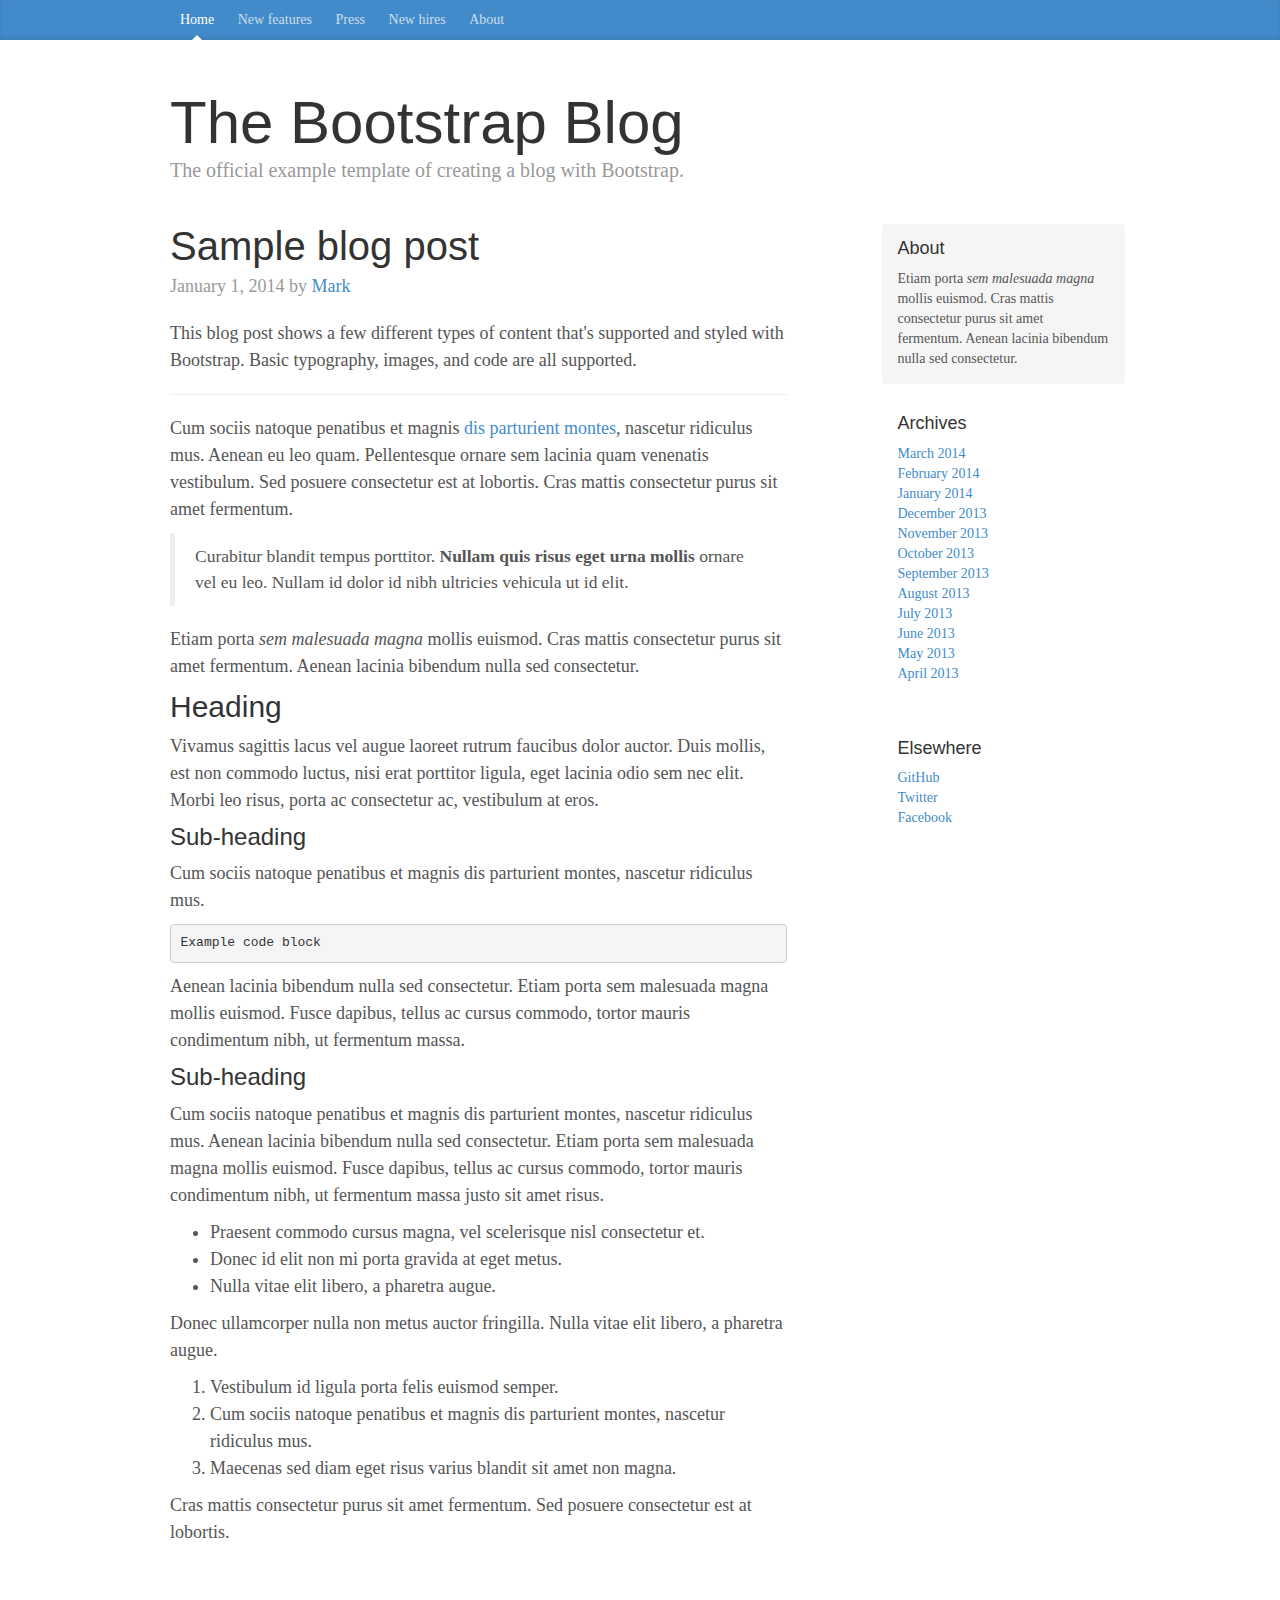
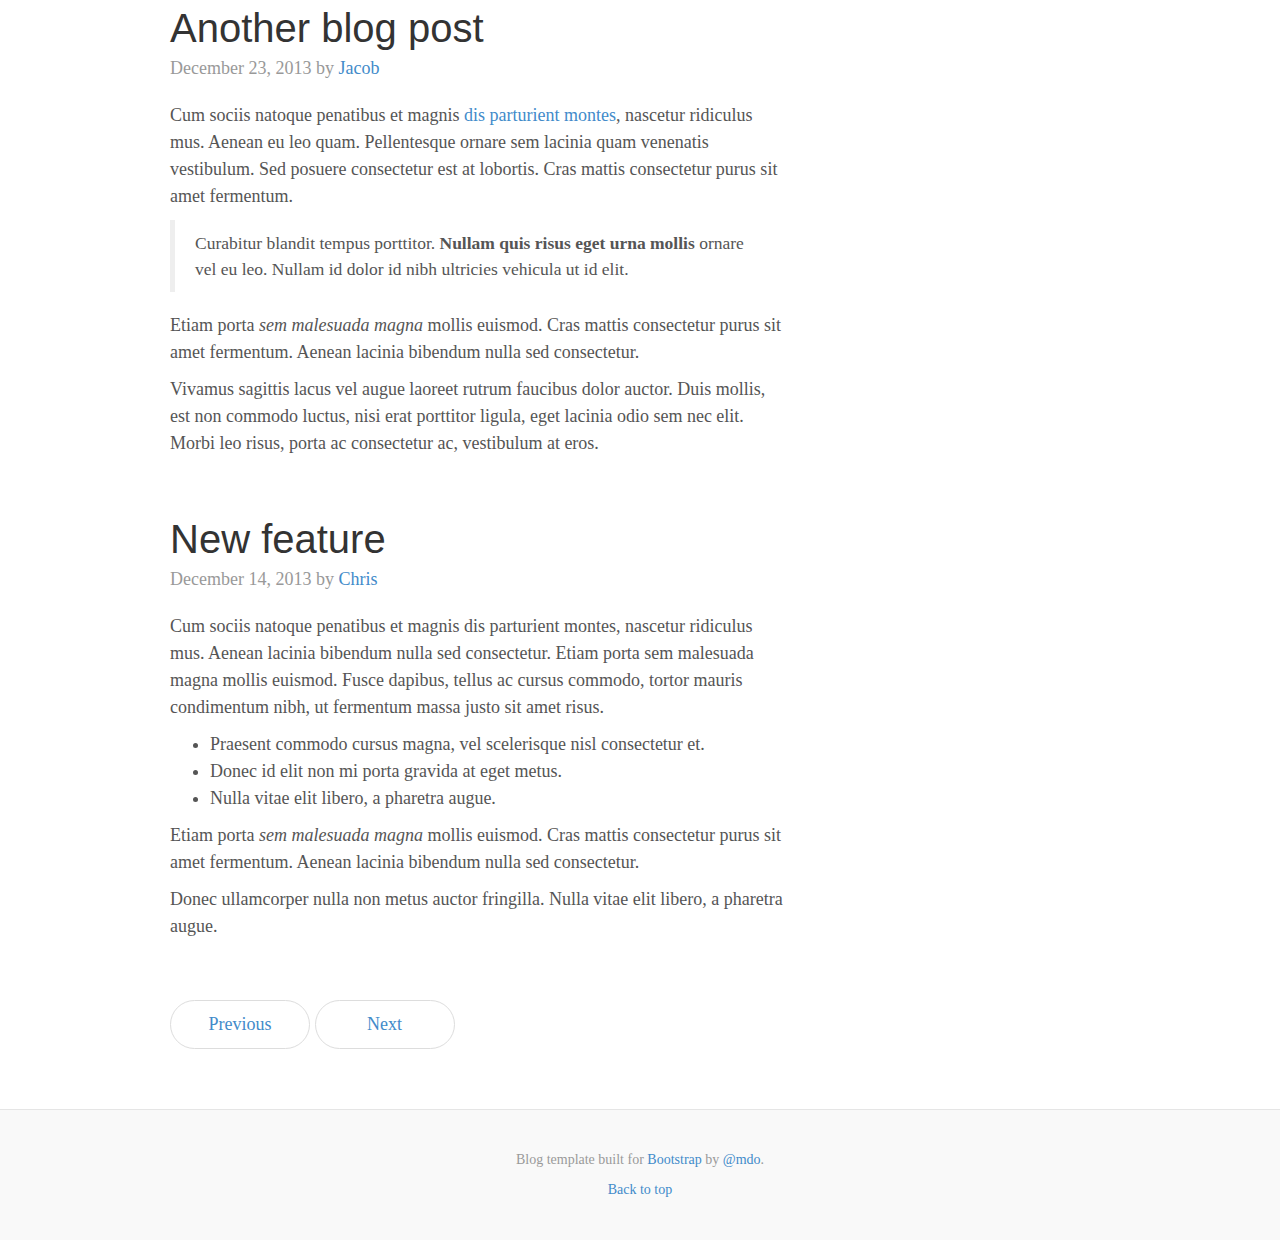
<file: assets/examples/blog/index.html>
<!DOCTYPE html>
<html lang="en">
  <head>
    <meta charset="utf-8">
    <meta http-equiv="X-UA-Compatible" content="IE=edge">
    <meta name="viewport" content="width=device-width, initial-scale=1">
    <meta name="description" content="">
    <meta name="author" content="">
    <link rel="icon" href="../../favicon.ico">

    <title>Blog Template for Bootstrap</title>

    <!-- Bootstrap core CSS -->
    <link href="../../dist/css/bootstrap.min.css" rel="stylesheet">

    <!-- Custom styles for this template -->
    <link href="blog.css" rel="stylesheet">

    <!-- Just for debugging purposes. Don't actually copy these 2 lines! -->
    <!--[if lt IE 9]><script src="../../assets/js/ie8-responsive-file-warning.js"></script><![endif]-->
    <script src="../../assets/js/ie-emulation-modes-warning.js"></script>

    <!-- HTML5 shim and Respond.js IE8 support of HTML5 elements and media queries -->
    <!--[if lt IE 9]>
      <script src="https://oss.maxcdn.com/html5shiv/3.7.2/html5shiv.min.js"></script>
      <script src="https://oss.maxcdn.com/respond/1.4.2/respond.min.js"></script>
    <![endif]-->
  </head>

  <body>

    <div class="blog-masthead">
      <div class="container">
        <nav class="blog-nav">
          <a class="blog-nav-item active" href="#">Home</a>
          <a class="blog-nav-item" href="#">New features</a>
          <a class="blog-nav-item" href="#">Press</a>
          <a class="blog-nav-item" href="#">New hires</a>
          <a class="blog-nav-item" href="#">About</a>
        </nav>
      </div>
    </div>

    <div class="container">

      <div class="blog-header">
        <h1 class="blog-title">The Bootstrap Blog</h1>
        <p class="lead blog-description">The official example template of creating a blog with Bootstrap.</p>
      </div>

      <div class="row">

        <div class="col-sm-8 blog-main">

          <div class="blog-post">
            <h2 class="blog-post-title">Sample blog post</h2>
            <p class="blog-post-meta">January 1, 2014 by <a href="#">Mark</a></p>

            <p>This blog post shows a few different types of content that's supported and styled with Bootstrap. Basic typography, images, and code are all supported.</p>
            <hr>
            <p>Cum sociis natoque penatibus et magnis <a href="#">dis parturient montes</a>, nascetur ridiculus mus. Aenean eu leo quam. Pellentesque ornare sem lacinia quam venenatis vestibulum. Sed posuere consectetur est at lobortis. Cras mattis consectetur purus sit amet fermentum.</p>
            <blockquote>
              <p>Curabitur blandit tempus porttitor. <strong>Nullam quis risus eget urna mollis</strong> ornare vel eu leo. Nullam id dolor id nibh ultricies vehicula ut id elit.</p>
            </blockquote>
            <p>Etiam porta <em>sem malesuada magna</em> mollis euismod. Cras mattis consectetur purus sit amet fermentum. Aenean lacinia bibendum nulla sed consectetur.</p>
            <h2>Heading</h2>
            <p>Vivamus sagittis lacus vel augue laoreet rutrum faucibus dolor auctor. Duis mollis, est non commodo luctus, nisi erat porttitor ligula, eget lacinia odio sem nec elit. Morbi leo risus, porta ac consectetur ac, vestibulum at eros.</p>
            <h3>Sub-heading</h3>
            <p>Cum sociis natoque penatibus et magnis dis parturient montes, nascetur ridiculus mus.</p>
            <pre><code>Example code block</code></pre>
            <p>Aenean lacinia bibendum nulla sed consectetur. Etiam porta sem malesuada magna mollis euismod. Fusce dapibus, tellus ac cursus commodo, tortor mauris condimentum nibh, ut fermentum massa.</p>
            <h3>Sub-heading</h3>
            <p>Cum sociis natoque penatibus et magnis dis parturient montes, nascetur ridiculus mus. Aenean lacinia bibendum nulla sed consectetur. Etiam porta sem malesuada magna mollis euismod. Fusce dapibus, tellus ac cursus commodo, tortor mauris condimentum nibh, ut fermentum massa justo sit amet risus.</p>
            <ul>
              <li>Praesent commodo cursus magna, vel scelerisque nisl consectetur et.</li>
              <li>Donec id elit non mi porta gravida at eget metus.</li>
              <li>Nulla vitae elit libero, a pharetra augue.</li>
            </ul>
            <p>Donec ullamcorper nulla non metus auctor fringilla. Nulla vitae elit libero, a pharetra augue.</p>
            <ol>
              <li>Vestibulum id ligula porta felis euismod semper.</li>
              <li>Cum sociis natoque penatibus et magnis dis parturient montes, nascetur ridiculus mus.</li>
              <li>Maecenas sed diam eget risus varius blandit sit amet non magna.</li>
            </ol>
            <p>Cras mattis consectetur purus sit amet fermentum. Sed posuere consectetur est at lobortis.</p>
          </div><!-- /.blog-post -->

          <div class="blog-post">
            <h2 class="blog-post-title">Another blog post</h2>
            <p class="blog-post-meta">December 23, 2013 by <a href="#">Jacob</a></p>

            <p>Cum sociis natoque penatibus et magnis <a href="#">dis parturient montes</a>, nascetur ridiculus mus. Aenean eu leo quam. Pellentesque ornare sem lacinia quam venenatis vestibulum. Sed posuere consectetur est at lobortis. Cras mattis consectetur purus sit amet fermentum.</p>
            <blockquote>
              <p>Curabitur blandit tempus porttitor. <strong>Nullam quis risus eget urna mollis</strong> ornare vel eu leo. Nullam id dolor id nibh ultricies vehicula ut id elit.</p>
            </blockquote>
            <p>Etiam porta <em>sem malesuada magna</em> mollis euismod. Cras mattis consectetur purus sit amet fermentum. Aenean lacinia bibendum nulla sed consectetur.</p>
            <p>Vivamus sagittis lacus vel augue laoreet rutrum faucibus dolor auctor. Duis mollis, est non commodo luctus, nisi erat porttitor ligula, eget lacinia odio sem nec elit. Morbi leo risus, porta ac consectetur ac, vestibulum at eros.</p>
          </div><!-- /.blog-post -->

          <div class="blog-post">
            <h2 class="blog-post-title">New feature</h2>
            <p class="blog-post-meta">December 14, 2013 by <a href="#">Chris</a></p>

            <p>Cum sociis natoque penatibus et magnis dis parturient montes, nascetur ridiculus mus. Aenean lacinia bibendum nulla sed consectetur. Etiam porta sem malesuada magna mollis euismod. Fusce dapibus, tellus ac cursus commodo, tortor mauris condimentum nibh, ut fermentum massa justo sit amet risus.</p>
            <ul>
              <li>Praesent commodo cursus magna, vel scelerisque nisl consectetur et.</li>
              <li>Donec id elit non mi porta gravida at eget metus.</li>
              <li>Nulla vitae elit libero, a pharetra augue.</li>
            </ul>
            <p>Etiam porta <em>sem malesuada magna</em> mollis euismod. Cras mattis consectetur purus sit amet fermentum. Aenean lacinia bibendum nulla sed consectetur.</p>
            <p>Donec ullamcorper nulla non metus auctor fringilla. Nulla vitae elit libero, a pharetra augue.</p>
          </div><!-- /.blog-post -->

          <ul class="pager">
            <li><a href="#">Previous</a></li>
            <li><a href="#">Next</a></li>
          </ul>

        </div><!-- /.blog-main -->

        <div class="col-sm-3 col-sm-offset-1 blog-sidebar">
          <div class="sidebar-module sidebar-module-inset">
            <h4>About</h4>
            <p>Etiam porta <em>sem malesuada magna</em> mollis euismod. Cras mattis consectetur purus sit amet fermentum. Aenean lacinia bibendum nulla sed consectetur.</p>
          </div>
          <div class="sidebar-module">
            <h4>Archives</h4>
            <ol class="list-unstyled">
              <li><a href="#">March 2014</a></li>
              <li><a href="#">February 2014</a></li>
              <li><a href="#">January 2014</a></li>
              <li><a href="#">December 2013</a></li>
              <li><a href="#">November 2013</a></li>
              <li><a href="#">October 2013</a></li>
              <li><a href="#">September 2013</a></li>
              <li><a href="#">August 2013</a></li>
              <li><a href="#">July 2013</a></li>
              <li><a href="#">June 2013</a></li>
              <li><a href="#">May 2013</a></li>
              <li><a href="#">April 2013</a></li>
            </ol>
          </div>
          <div class="sidebar-module">
            <h4>Elsewhere</h4>
            <ol class="list-unstyled">
              <li><a href="#">GitHub</a></li>
              <li><a href="#">Twitter</a></li>
              <li><a href="#">Facebook</a></li>
            </ol>
          </div>
        </div><!-- /.blog-sidebar -->

      </div><!-- /.row -->

    </div><!-- /.container -->

    <div class="blog-footer">
      <p>Blog template built for <a href="http://getbootstrap.com">Bootstrap</a> by <a href="https://twitter.com/mdo">@mdo</a>.</p>
      <p>
        <a href="#">Back to top</a>
      </p>
    </div>


    <!-- Bootstrap core JavaScript
    ================================================== -->
    <!-- Placed at the end of the document so the pages load faster -->
    <script src="https://ajax.googleapis.com/ajax/libs/jquery/1.11.1/jquery.min.js"></script>
    <script src="../../dist/js/bootstrap.min.js"></script>
    <script src="../../assets/js/docs.min.js"></script>
    <!-- IE10 viewport hack for Surface/desktop Windows 8 bug -->
    <script src="../../assets/js/ie10-viewport-bug-workaround.js"></script>
  </body>
</html>
</file>
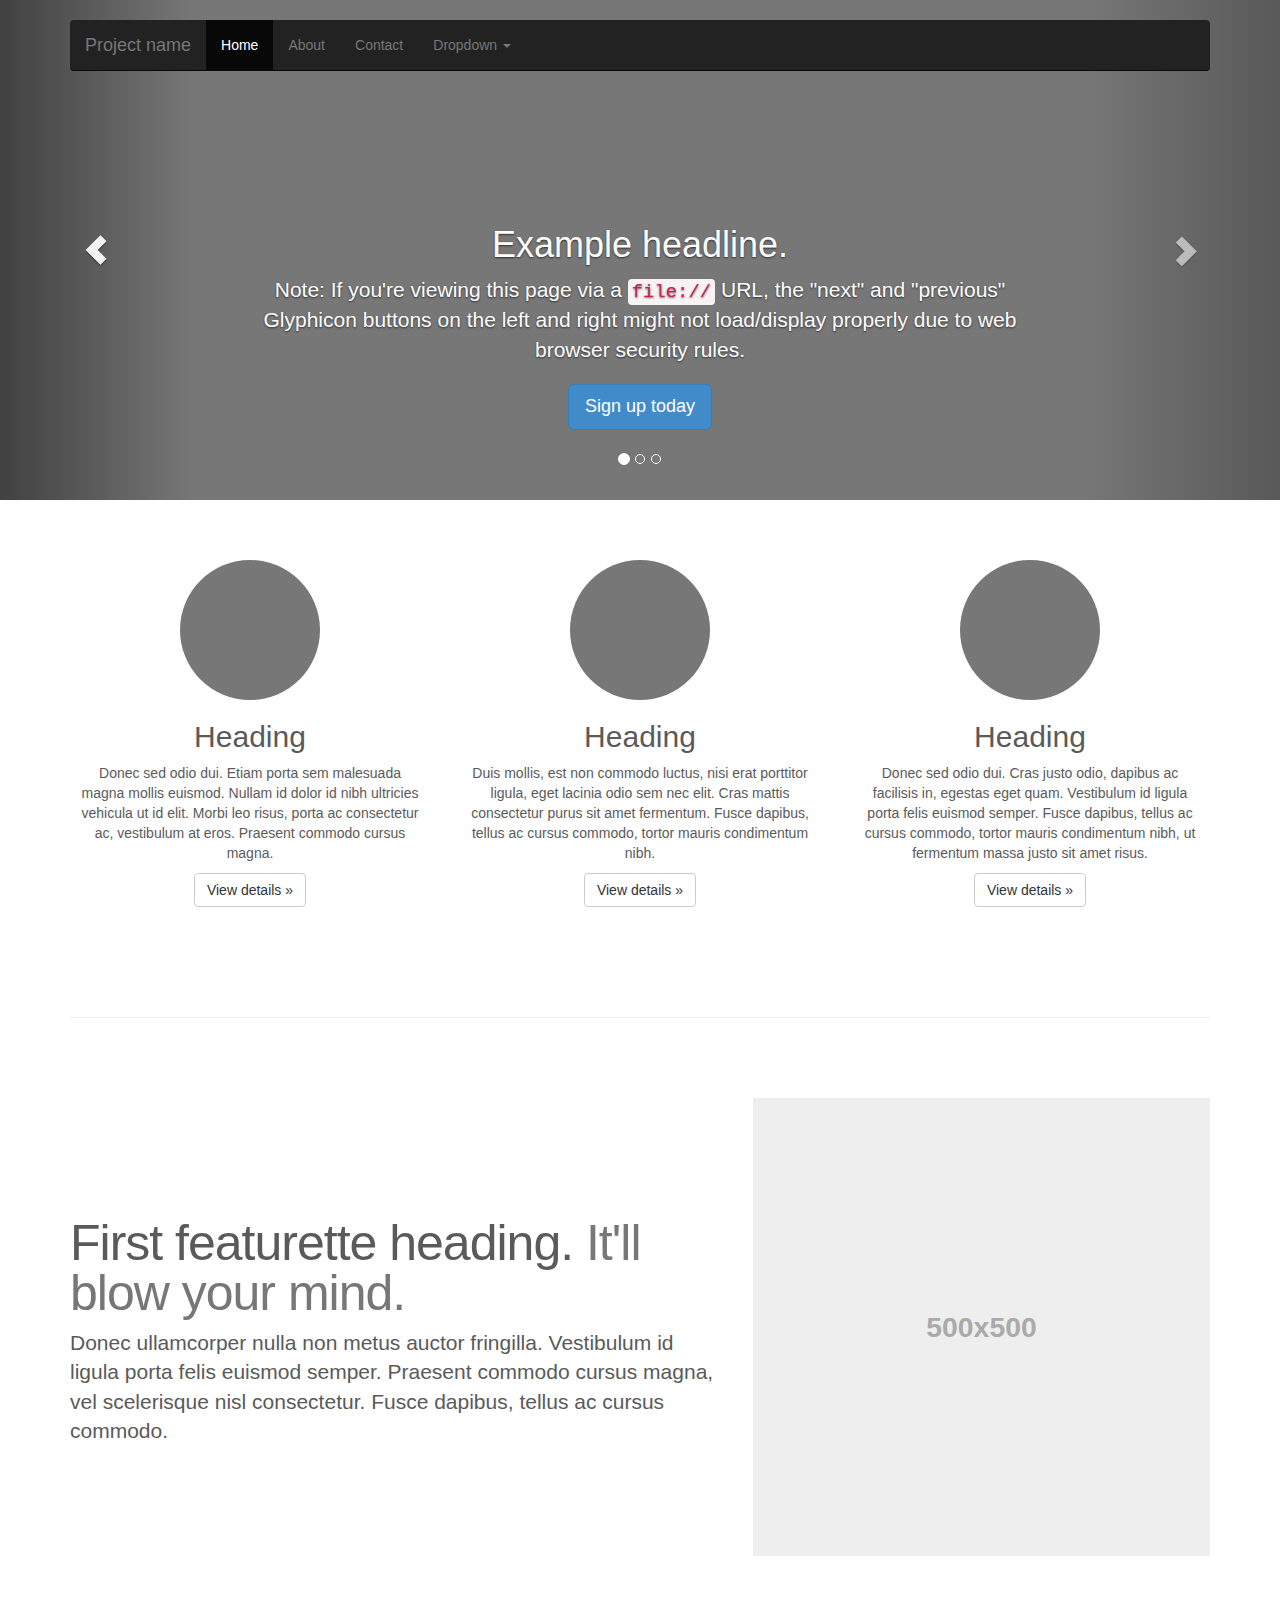
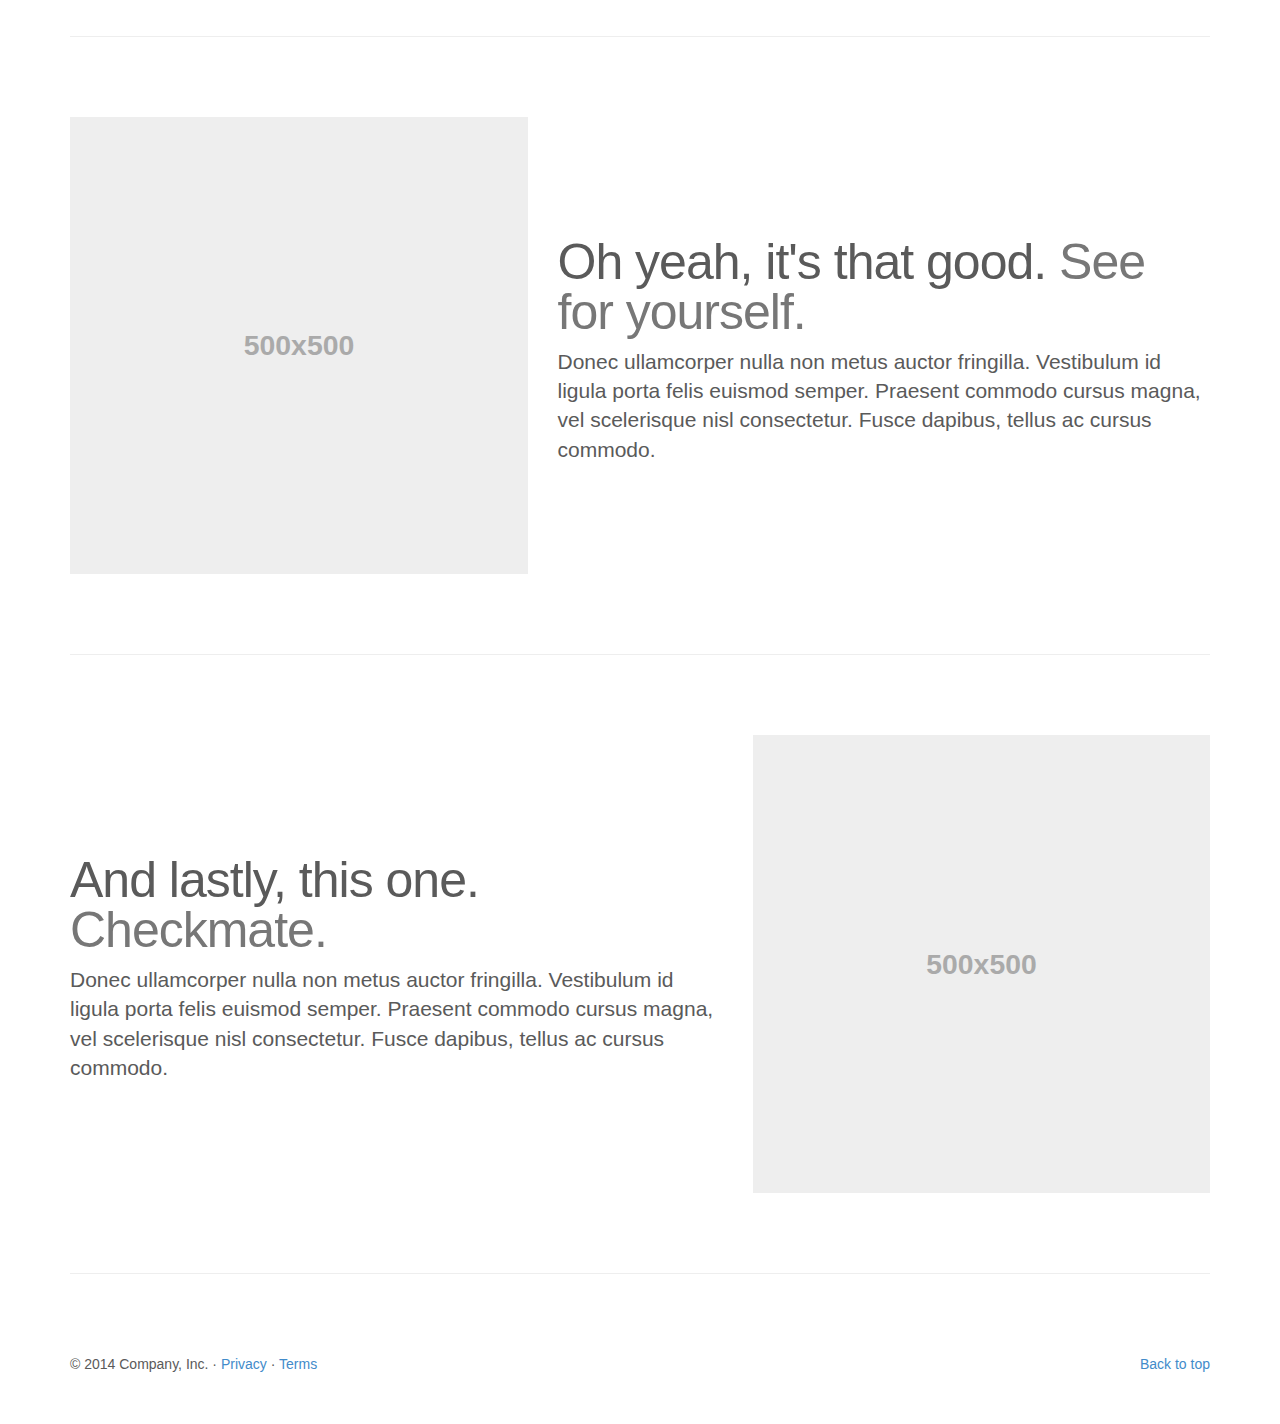
<file: assets/examples/carousel/index.html>
<!DOCTYPE html>
<html lang="en">
  <head>
    <meta charset="utf-8">
    <meta http-equiv="X-UA-Compatible" content="IE=edge">
    <meta name="viewport" content="width=device-width, initial-scale=1">
    <meta name="description" content="">
    <meta name="author" content="">
    <link rel="icon" href="../../favicon.ico">

    <title>Carousel Template for Bootstrap</title>

    <!-- Bootstrap core CSS -->
    <link href="../../dist/css/bootstrap.min.css" rel="stylesheet">

    <!-- Just for debugging purposes. Don't actually copy these 2 lines! -->
    <!--[if lt IE 9]><script src="../../assets/js/ie8-responsive-file-warning.js"></script><![endif]-->
    <script src="../../assets/js/ie-emulation-modes-warning.js"></script>

    <!-- HTML5 shim and Respond.js IE8 support of HTML5 elements and media queries -->
    <!--[if lt IE 9]>
      <script src="https://oss.maxcdn.com/html5shiv/3.7.2/html5shiv.min.js"></script>
      <script src="https://oss.maxcdn.com/respond/1.4.2/respond.min.js"></script>
    <![endif]-->

    <!-- Custom styles for this template -->
    <link href="carousel.css" rel="stylesheet">
  </head>
<!-- NAVBAR
================================================== -->
  <body>
    <div class="navbar-wrapper">
      <div class="container">

        <div class="navbar navbar-inverse navbar-static-top" role="navigation">
          <div class="container">
            <div class="navbar-header">
              <button type="button" class="navbar-toggle collapsed" data-toggle="collapse" data-target=".navbar-collapse">
                <span class="sr-only">Toggle navigation</span>
                <span class="icon-bar"></span>
                <span class="icon-bar"></span>
                <span class="icon-bar"></span>
              </button>
              <a class="navbar-brand" href="#">Project name</a>
            </div>
            <div class="navbar-collapse collapse">
              <ul class="nav navbar-nav">
                <li class="active"><a href="#">Home</a></li>
                <li><a href="#about">About</a></li>
                <li><a href="#contact">Contact</a></li>
                <li class="dropdown">
                  <a href="#" class="dropdown-toggle" data-toggle="dropdown">Dropdown <span class="caret"></span></a>
                  <ul class="dropdown-menu" role="menu">
                    <li><a href="#">Action</a></li>
                    <li><a href="#">Another action</a></li>
                    <li><a href="#">Something else here</a></li>
                    <li class="divider"></li>
                    <li class="dropdown-header">Nav header</li>
                    <li><a href="#">Separated link</a></li>
                    <li><a href="#">One more separated link</a></li>
                  </ul>
                </li>
              </ul>
            </div>
          </div>
        </div>

      </div>
    </div>


    <!-- Carousel
    ================================================== -->
    <div id="myCarousel" class="carousel slide" data-ride="carousel">
      <!-- Indicators -->
      <ol class="carousel-indicators">
        <li data-target="#myCarousel" data-slide-to="0" class="active"></li>
        <li data-target="#myCarousel" data-slide-to="1"></li>
        <li data-target="#myCarousel" data-slide-to="2"></li>
      </ol>
      <div class="carousel-inner" role="listbox">
        <div class="item active">
          <img src="[data-uri]" alt="First slide">
          <div class="container">
            <div class="carousel-caption">
              <h1>Example headline.</h1>
              <p>Note: If you're viewing this page via a <code>file://</code> URL, the "next" and "previous" Glyphicon buttons on the left and right might not load/display properly due to web browser security rules.</p>
              <p><a class="btn btn-lg btn-primary" href="#" role="button">Sign up today</a></p>
            </div>
          </div>
        </div>
        <div class="item">
          <img src="[data-uri]" alt="Second slide">
          <div class="container">
            <div class="carousel-caption">
              <h1>Another example headline.</h1>
              <p>Cras justo odio, dapibus ac facilisis in, egestas eget quam. Donec id elit non mi porta gravida at eget metus. Nullam id dolor id nibh ultricies vehicula ut id elit.</p>
              <p><a class="btn btn-lg btn-primary" href="#" role="button">Learn more</a></p>
            </div>
          </div>
        </div>
        <div class="item">
          <img src="[data-uri]" alt="Third slide">
          <div class="container">
            <div class="carousel-caption">
              <h1>One more for good measure.</h1>
              <p>Cras justo odio, dapibus ac facilisis in, egestas eget quam. Donec id elit non mi porta gravida at eget metus. Nullam id dolor id nibh ultricies vehicula ut id elit.</p>
              <p><a class="btn btn-lg btn-primary" href="#" role="button">Browse gallery</a></p>
            </div>
          </div>
        </div>
      </div>
      <a class="left carousel-control" href="#myCarousel" role="button" data-slide="prev">
        <span class="glyphicon glyphicon-chevron-left"></span>
        <span class="sr-only">Previous</span>
      </a>
      <a class="right carousel-control" href="#myCarousel" role="button" data-slide="next">
        <span class="glyphicon glyphicon-chevron-right"></span>
        <span class="sr-only">Next</span>
      </a>
    </div><!-- /.carousel -->



    <!-- Marketing messaging and featurettes
    ================================================== -->
    <!-- Wrap the rest of the page in another container to center all the content. -->

    <div class="container marketing">

      <!-- Three columns of text below the carousel -->
      <div class="row">
        <div class="col-lg-4">
          <img class="img-circle" src="[data-uri]" alt="Generic placeholder image" style="width: 140px; height: 140px;">
          <h2>Heading</h2>
          <p>Donec sed odio dui. Etiam porta sem malesuada magna mollis euismod. Nullam id dolor id nibh ultricies vehicula ut id elit. Morbi leo risus, porta ac consectetur ac, vestibulum at eros. Praesent commodo cursus magna.</p>
          <p><a class="btn btn-default" href="#" role="button">View details &raquo;</a></p>
        </div><!-- /.col-lg-4 -->
        <div class="col-lg-4">
          <img class="img-circle" src="[data-uri]" alt="Generic placeholder image" style="width: 140px; height: 140px;">
          <h2>Heading</h2>
          <p>Duis mollis, est non commodo luctus, nisi erat porttitor ligula, eget lacinia odio sem nec elit. Cras mattis consectetur purus sit amet fermentum. Fusce dapibus, tellus ac cursus commodo, tortor mauris condimentum nibh.</p>
          <p><a class="btn btn-default" href="#" role="button">View details &raquo;</a></p>
        </div><!-- /.col-lg-4 -->
        <div class="col-lg-4">
          <img class="img-circle" src="[data-uri]" alt="Generic placeholder image" style="width: 140px; height: 140px;">
          <h2>Heading</h2>
          <p>Donec sed odio dui. Cras justo odio, dapibus ac facilisis in, egestas eget quam. Vestibulum id ligula porta felis euismod semper. Fusce dapibus, tellus ac cursus commodo, tortor mauris condimentum nibh, ut fermentum massa justo sit amet risus.</p>
          <p><a class="btn btn-default" href="#" role="button">View details &raquo;</a></p>
        </div><!-- /.col-lg-4 -->
      </div><!-- /.row -->


      <!-- START THE FEATURETTES -->

      <hr class="featurette-divider">

      <div class="row featurette">
        <div class="col-md-7">
          <h2 class="featurette-heading">First featurette heading. <span class="text-muted">It'll blow your mind.</span></h2>
          <p class="lead">Donec ullamcorper nulla non metus auctor fringilla. Vestibulum id ligula porta felis euismod semper. Praesent commodo cursus magna, vel scelerisque nisl consectetur. Fusce dapibus, tellus ac cursus commodo.</p>
        </div>
        <div class="col-md-5">
          <img class="featurette-image img-responsive" data-src="holder.js/500x500/auto" alt="Generic placeholder image">
        </div>
      </div>

      <hr class="featurette-divider">

      <div class="row featurette">
        <div class="col-md-5">
          <img class="featurette-image img-responsive" data-src="holder.js/500x500/auto" alt="Generic placeholder image">
        </div>
        <div class="col-md-7">
          <h2 class="featurette-heading">Oh yeah, it's that good. <span class="text-muted">See for yourself.</span></h2>
          <p class="lead">Donec ullamcorper nulla non metus auctor fringilla. Vestibulum id ligula porta felis euismod semper. Praesent commodo cursus magna, vel scelerisque nisl consectetur. Fusce dapibus, tellus ac cursus commodo.</p>
        </div>
      </div>

      <hr class="featurette-divider">

      <div class="row featurette">
        <div class="col-md-7">
          <h2 class="featurette-heading">And lastly, this one. <span class="text-muted">Checkmate.</span></h2>
          <p class="lead">Donec ullamcorper nulla non metus auctor fringilla. Vestibulum id ligula porta felis euismod semper. Praesent commodo cursus magna, vel scelerisque nisl consectetur. Fusce dapibus, tellus ac cursus commodo.</p>
        </div>
        <div class="col-md-5">
          <img class="featurette-image img-responsive" data-src="holder.js/500x500/auto" alt="Generic placeholder image">
        </div>
      </div>

      <hr class="featurette-divider">

      <!-- /END THE FEATURETTES -->


      <!-- FOOTER -->
      <footer>
        <p class="pull-right"><a href="#">Back to top</a></p>
        <p>&copy; 2014 Company, Inc. &middot; <a href="#">Privacy</a> &middot; <a href="#">Terms</a></p>
      </footer>

    </div><!-- /.container -->


    <!-- Bootstrap core JavaScript
    ================================================== -->
    <!-- Placed at the end of the document so the pages load faster -->
    <script src="https://ajax.googleapis.com/ajax/libs/jquery/1.11.1/jquery.min.js"></script>
    <script src="../../dist/js/bootstrap.min.js"></script>
    <script src="../../assets/js/docs.min.js"></script>
    <!-- IE10 viewport hack for Surface/desktop Windows 8 bug -->
    <script src="../../assets/js/ie10-viewport-bug-workaround.js"></script>
  </body>
</html>
</file>
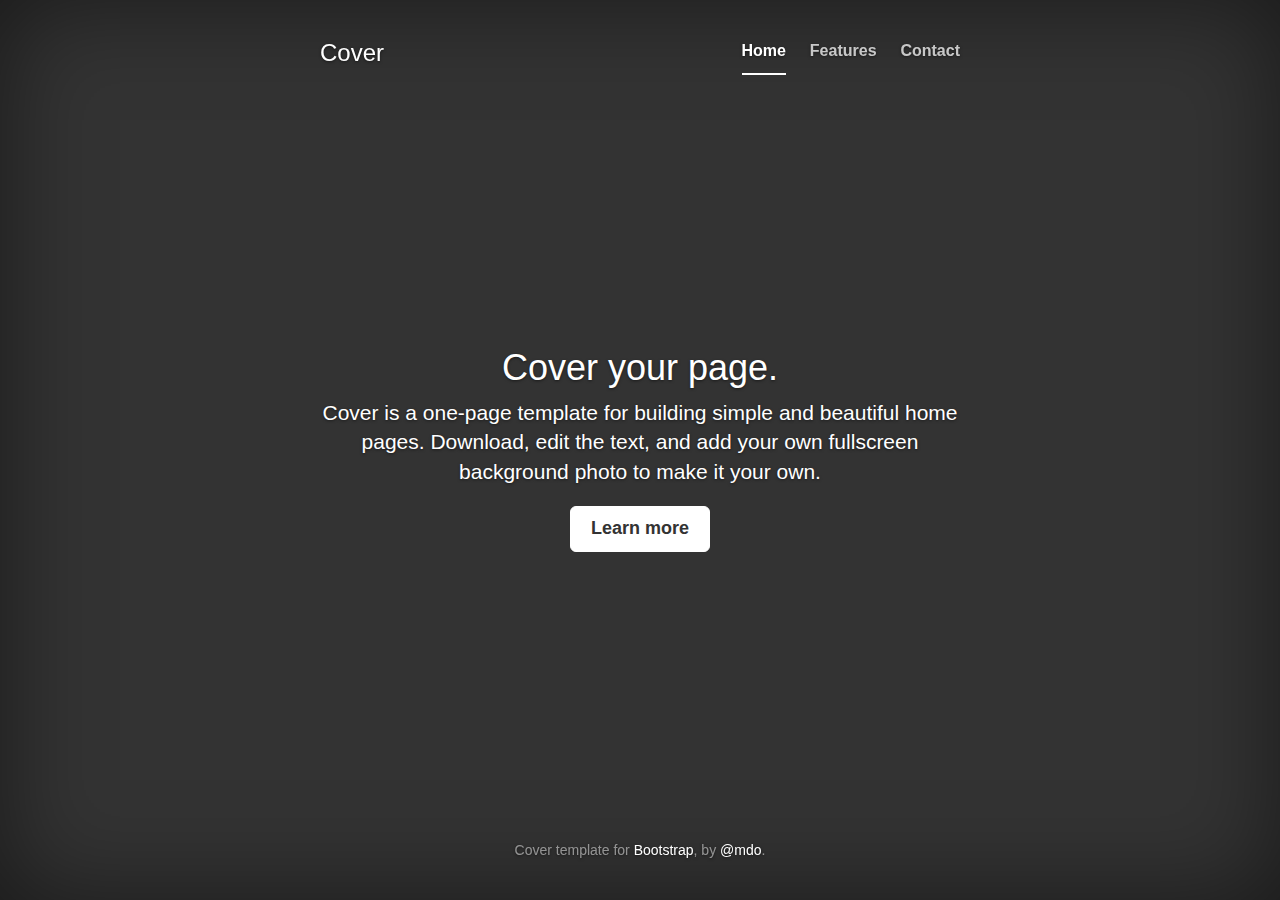
<file: assets/examples/cover/index.html>
<!DOCTYPE html>
<html lang="en">
  <head>
    <meta charset="utf-8">
    <meta http-equiv="X-UA-Compatible" content="IE=edge">
    <meta name="viewport" content="width=device-width, initial-scale=1">
    <meta name="description" content="">
    <meta name="author" content="">
    <link rel="icon" href="../../favicon.ico">

    <title>Cover Template for Bootstrap</title>

    <!-- Bootstrap core CSS -->
    <link href="../../dist/css/bootstrap.min.css" rel="stylesheet">

    <!-- Custom styles for this template -->
    <link href="cover.css" rel="stylesheet">

    <!-- Just for debugging purposes. Don't actually copy these 2 lines! -->
    <!--[if lt IE 9]><script src="../../assets/js/ie8-responsive-file-warning.js"></script><![endif]-->
    <script src="../../assets/js/ie-emulation-modes-warning.js"></script>

    <!-- HTML5 shim and Respond.js IE8 support of HTML5 elements and media queries -->
    <!--[if lt IE 9]>
      <script src="https://oss.maxcdn.com/html5shiv/3.7.2/html5shiv.min.js"></script>
      <script src="https://oss.maxcdn.com/respond/1.4.2/respond.min.js"></script>
    <![endif]-->
  </head>

  <body>

    <div class="site-wrapper">

      <div class="site-wrapper-inner">

        <div class="cover-container">

          <div class="masthead clearfix">
            <div class="inner">
              <h3 class="masthead-brand">Cover</h3>
              <ul class="nav masthead-nav">
                <li class="active"><a href="#">Home</a></li>
                <li><a href="#">Features</a></li>
                <li><a href="#">Contact</a></li>
              </ul>
            </div>
          </div>

          <div class="inner cover">
            <h1 class="cover-heading">Cover your page.</h1>
            <p class="lead">Cover is a one-page template for building simple and beautiful home pages. Download, edit the text, and add your own fullscreen background photo to make it your own.</p>
            <p class="lead">
              <a href="#" class="btn btn-lg btn-default">Learn more</a>
            </p>
          </div>

          <div class="mastfoot">
            <div class="inner">
              <p>Cover template for <a href="http://getbootstrap.com">Bootstrap</a>, by <a href="https://twitter.com/mdo">@mdo</a>.</p>
            </div>
          </div>

        </div>

      </div>

    </div>

    <!-- Bootstrap core JavaScript
    ================================================== -->
    <!-- Placed at the end of the document so the pages load faster -->
    <script src="https://ajax.googleapis.com/ajax/libs/jquery/1.11.1/jquery.min.js"></script>
    <script src="../../dist/js/bootstrap.min.js"></script>
    <script src="../../assets/js/docs.min.js"></script>
    <!-- IE10 viewport hack for Surface/desktop Windows 8 bug -->
    <script src="../../assets/js/ie10-viewport-bug-workaround.js"></script>
  </body>
</html>
</file>
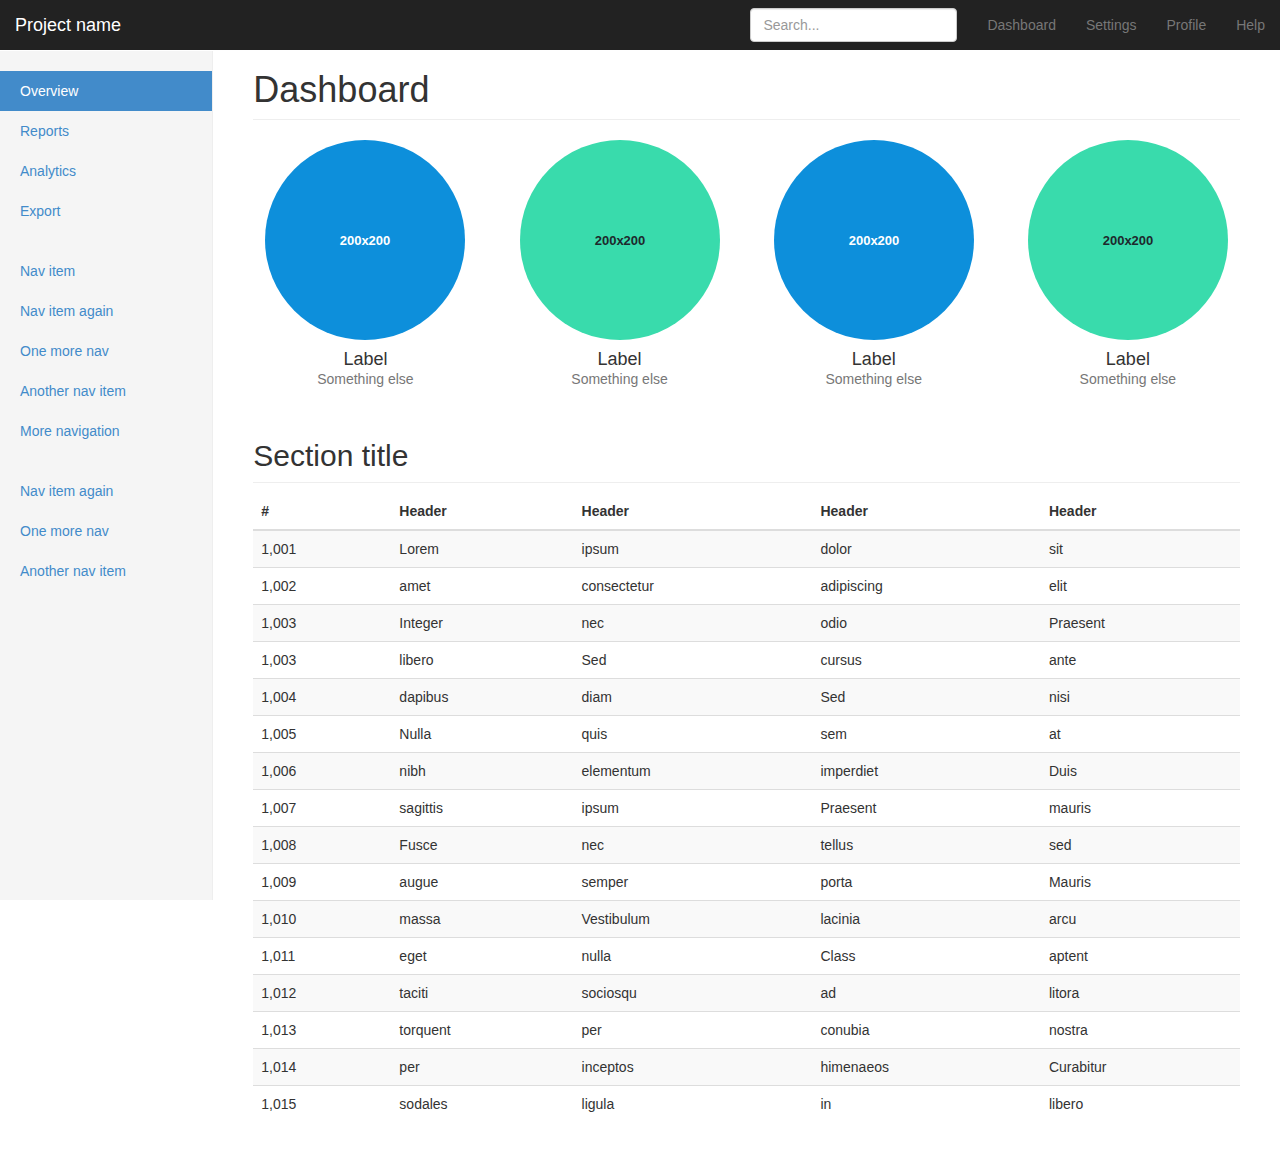
<file: assets/examples/dashboard/index.html>
<!DOCTYPE html>
<html lang="en">
  <head>
    <meta charset="utf-8">
    <meta http-equiv="X-UA-Compatible" content="IE=edge">
    <meta name="viewport" content="width=device-width, initial-scale=1">
    <meta name="description" content="">
    <meta name="author" content="">
    <link rel="icon" href="../../favicon.ico">

    <title>Dashboard Template for Bootstrap</title>

    <!-- Bootstrap core CSS -->
    <link href="../../dist/css/bootstrap.min.css" rel="stylesheet">

    <!-- Custom styles for this template -->
    <link href="dashboard.css" rel="stylesheet">

    <!-- Just for debugging purposes. Don't actually copy these 2 lines! -->
    <!--[if lt IE 9]><script src="../../assets/js/ie8-responsive-file-warning.js"></script><![endif]-->
    <script src="../../assets/js/ie-emulation-modes-warning.js"></script>

    <!-- HTML5 shim and Respond.js IE8 support of HTML5 elements and media queries -->
    <!--[if lt IE 9]>
      <script src="https://oss.maxcdn.com/html5shiv/3.7.2/html5shiv.min.js"></script>
      <script src="https://oss.maxcdn.com/respond/1.4.2/respond.min.js"></script>
    <![endif]-->
  </head>

  <body>

    <div class="navbar navbar-inverse navbar-fixed-top" role="navigation">
      <div class="container-fluid">
        <div class="navbar-header">
          <button type="button" class="navbar-toggle collapsed" data-toggle="collapse" data-target=".navbar-collapse">
            <span class="sr-only">Toggle navigation</span>
            <span class="icon-bar"></span>
            <span class="icon-bar"></span>
            <span class="icon-bar"></span>
          </button>
          <a class="navbar-brand" href="#">Project name</a>
        </div>
        <div class="navbar-collapse collapse">
          <ul class="nav navbar-nav navbar-right">
            <li><a href="#">Dashboard</a></li>
            <li><a href="#">Settings</a></li>
            <li><a href="#">Profile</a></li>
            <li><a href="#">Help</a></li>
          </ul>
          <form class="navbar-form navbar-right">
            <input type="text" class="form-control" placeholder="Search...">
          </form>
        </div>
      </div>
    </div>

    <div class="container-fluid">
      <div class="row">
        <div class="col-sm-3 col-md-2 sidebar">
          <ul class="nav nav-sidebar">
            <li class="active"><a href="#">Overview</a></li>
            <li><a href="#">Reports</a></li>
            <li><a href="#">Analytics</a></li>
            <li><a href="#">Export</a></li>
          </ul>
          <ul class="nav nav-sidebar">
            <li><a href="">Nav item</a></li>
            <li><a href="">Nav item again</a></li>
            <li><a href="">One more nav</a></li>
            <li><a href="">Another nav item</a></li>
            <li><a href="">More navigation</a></li>
          </ul>
          <ul class="nav nav-sidebar">
            <li><a href="">Nav item again</a></li>
            <li><a href="">One more nav</a></li>
            <li><a href="">Another nav item</a></li>
          </ul>
        </div>
        <div class="col-sm-9 col-sm-offset-3 col-md-10 col-md-offset-2 main">
          <h1 class="page-header">Dashboard</h1>

          <div class="row placeholders">
            <div class="col-xs-6 col-sm-3 placeholder">
              <img data-src="holder.js/200x200/auto/sky" class="img-responsive" alt="Generic placeholder thumbnail">
              <h4>Label</h4>
              <span class="text-muted">Something else</span>
            </div>
            <div class="col-xs-6 col-sm-3 placeholder">
              <img data-src="holder.js/200x200/auto/vine" class="img-responsive" alt="Generic placeholder thumbnail">
              <h4>Label</h4>
              <span class="text-muted">Something else</span>
            </div>
            <div class="col-xs-6 col-sm-3 placeholder">
              <img data-src="holder.js/200x200/auto/sky" class="img-responsive" alt="Generic placeholder thumbnail">
              <h4>Label</h4>
              <span class="text-muted">Something else</span>
            </div>
            <div class="col-xs-6 col-sm-3 placeholder">
              <img data-src="holder.js/200x200/auto/vine" class="img-responsive" alt="Generic placeholder thumbnail">
              <h4>Label</h4>
              <span class="text-muted">Something else</span>
            </div>
          </div>

          <h2 class="sub-header">Section title</h2>
          <div class="table-responsive">
            <table class="table table-striped">
              <thead>
                <tr>
                  <th>#</th>
                  <th>Header</th>
                  <th>Header</th>
                  <th>Header</th>
                  <th>Header</th>
                </tr>
              </thead>
              <tbody>
                <tr>
                  <td>1,001</td>
                  <td>Lorem</td>
                  <td>ipsum</td>
                  <td>dolor</td>
                  <td>sit</td>
                </tr>
                <tr>
                  <td>1,002</td>
                  <td>amet</td>
                  <td>consectetur</td>
                  <td>adipiscing</td>
                  <td>elit</td>
                </tr>
                <tr>
                  <td>1,003</td>
                  <td>Integer</td>
                  <td>nec</td>
                  <td>odio</td>
                  <td>Praesent</td>
                </tr>
                <tr>
                  <td>1,003</td>
                  <td>libero</td>
                  <td>Sed</td>
                  <td>cursus</td>
                  <td>ante</td>
                </tr>
                <tr>
                  <td>1,004</td>
                  <td>dapibus</td>
                  <td>diam</td>
                  <td>Sed</td>
                  <td>nisi</td>
                </tr>
                <tr>
                  <td>1,005</td>
                  <td>Nulla</td>
                  <td>quis</td>
                  <td>sem</td>
                  <td>at</td>
                </tr>
                <tr>
                  <td>1,006</td>
                  <td>nibh</td>
                  <td>elementum</td>
                  <td>imperdiet</td>
                  <td>Duis</td>
                </tr>
                <tr>
                  <td>1,007</td>
                  <td>sagittis</td>
                  <td>ipsum</td>
                  <td>Praesent</td>
                  <td>mauris</td>
                </tr>
                <tr>
                  <td>1,008</td>
                  <td>Fusce</td>
                  <td>nec</td>
                  <td>tellus</td>
                  <td>sed</td>
                </tr>
                <tr>
                  <td>1,009</td>
                  <td>augue</td>
                  <td>semper</td>
                  <td>porta</td>
                  <td>Mauris</td>
                </tr>
                <tr>
                  <td>1,010</td>
                  <td>massa</td>
                  <td>Vestibulum</td>
                  <td>lacinia</td>
                  <td>arcu</td>
                </tr>
                <tr>
                  <td>1,011</td>
                  <td>eget</td>
                  <td>nulla</td>
                  <td>Class</td>
                  <td>aptent</td>
                </tr>
                <tr>
                  <td>1,012</td>
                  <td>taciti</td>
                  <td>sociosqu</td>
                  <td>ad</td>
                  <td>litora</td>
                </tr>
                <tr>
                  <td>1,013</td>
                  <td>torquent</td>
                  <td>per</td>
                  <td>conubia</td>
                  <td>nostra</td>
                </tr>
                <tr>
                  <td>1,014</td>
                  <td>per</td>
                  <td>inceptos</td>
                  <td>himenaeos</td>
                  <td>Curabitur</td>
                </tr>
                <tr>
                  <td>1,015</td>
                  <td>sodales</td>
                  <td>ligula</td>
                  <td>in</td>
                  <td>libero</td>
                </tr>
              </tbody>
            </table>
          </div>
        </div>
      </div>
    </div>

    <!-- Bootstrap core JavaScript
    ================================================== -->
    <!-- Placed at the end of the document so the pages load faster -->
    <script src="https://ajax.googleapis.com/ajax/libs/jquery/1.11.1/jquery.min.js"></script>
    <script src="../../dist/js/bootstrap.min.js"></script>
    <script src="../../assets/js/docs.min.js"></script>
    <!-- IE10 viewport hack for Surface/desktop Windows 8 bug -->
    <script src="../../assets/js/ie10-viewport-bug-workaround.js"></script>
  </body>
</html>
</file>
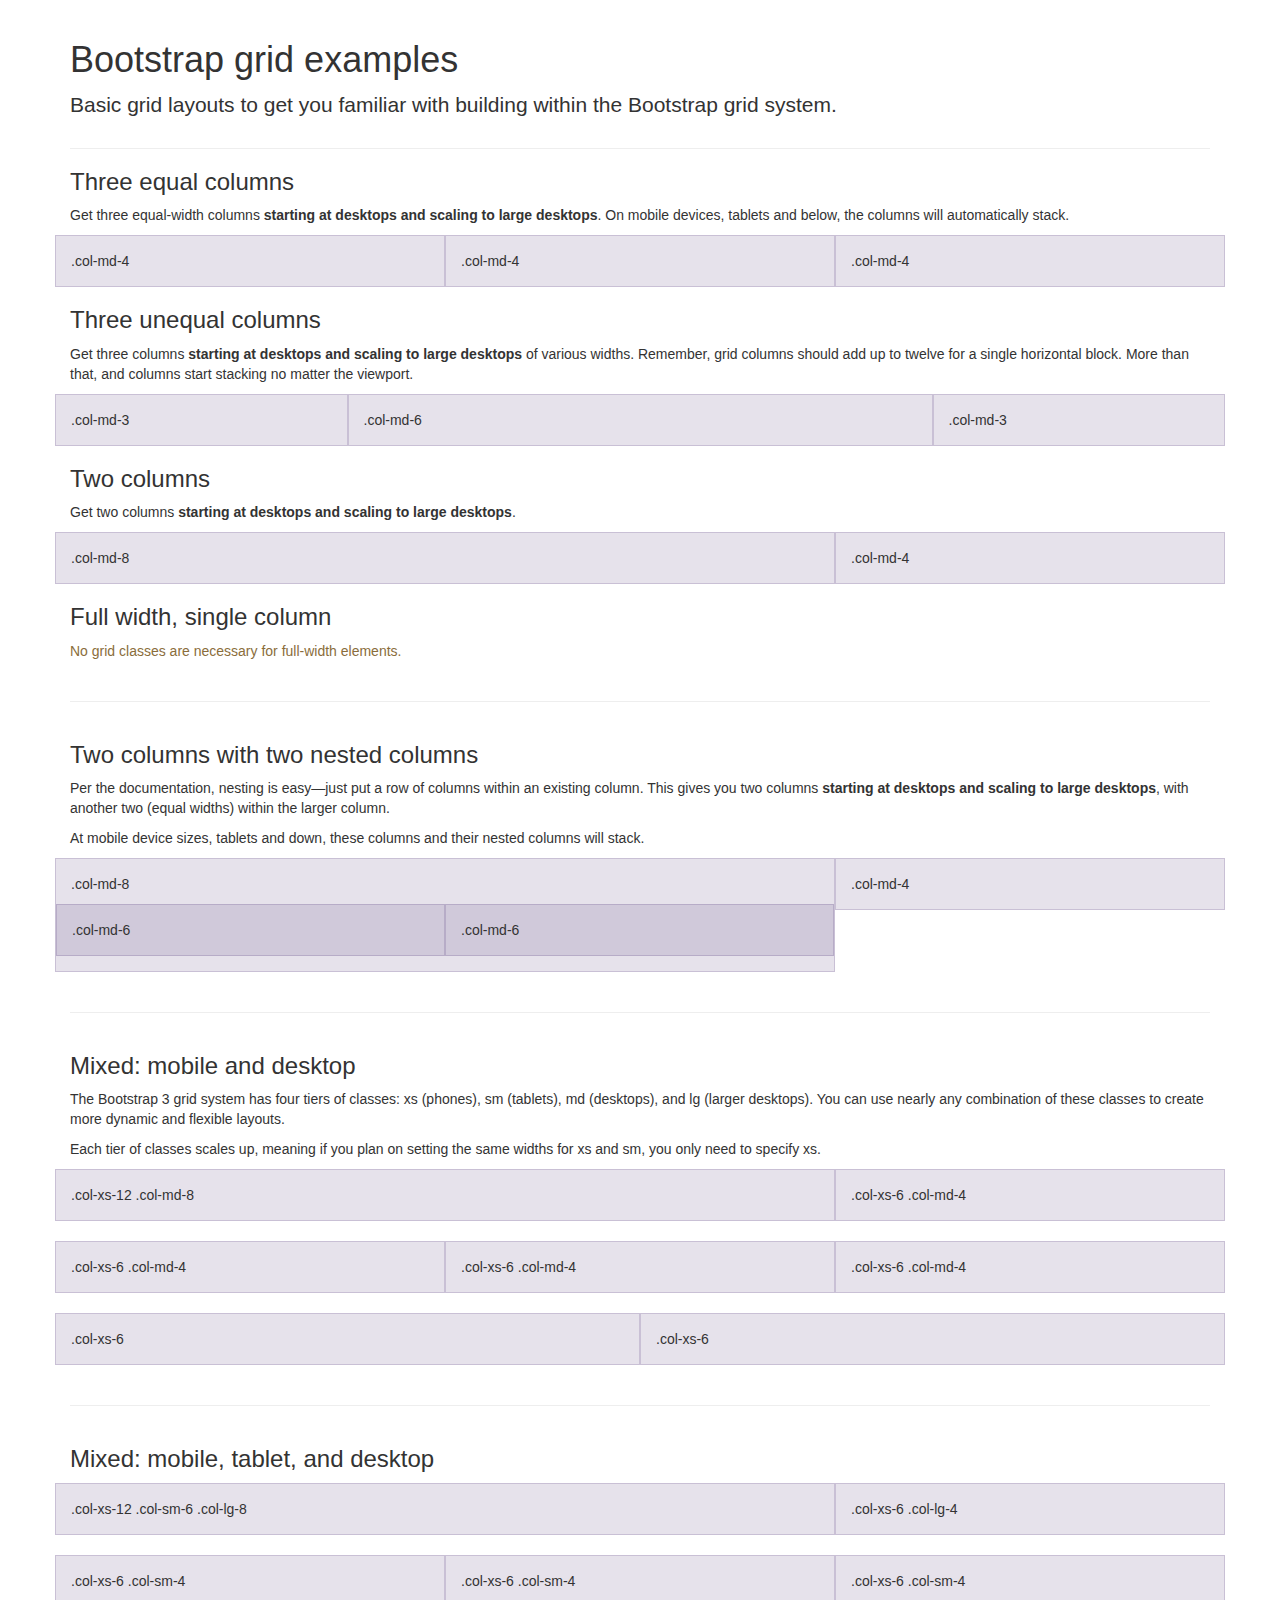
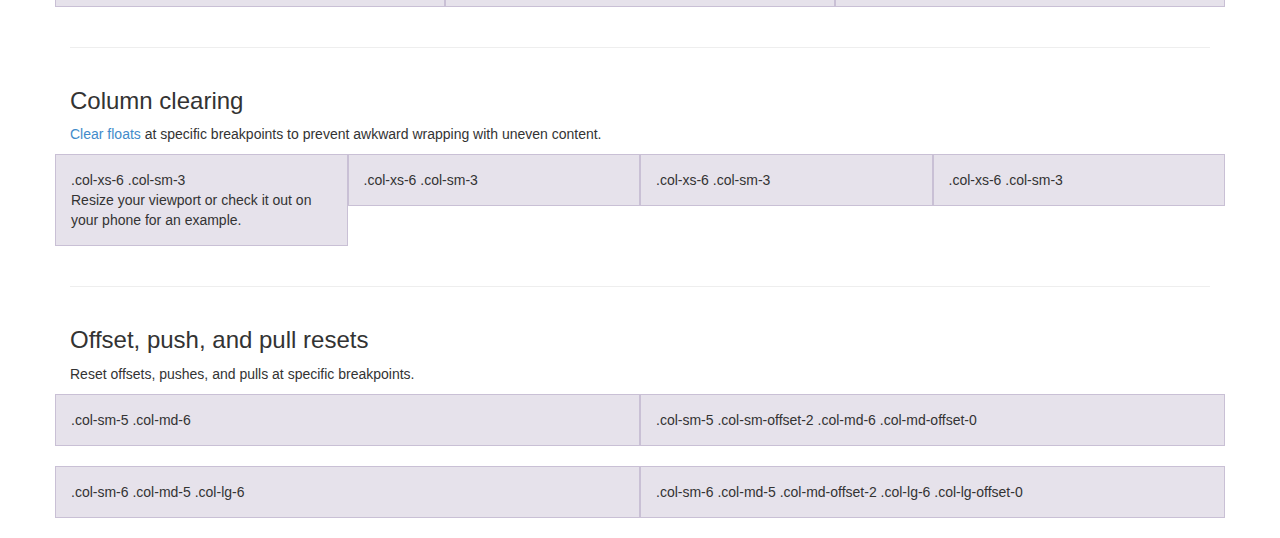
<file: assets/examples/grid/index.html>
<!DOCTYPE html>
<html lang="en">
  <head>
    <meta charset="utf-8">
    <meta http-equiv="X-UA-Compatible" content="IE=edge">
    <meta name="viewport" content="width=device-width, initial-scale=1">
    <meta name="description" content="">
    <meta name="author" content="">
    <link rel="icon" href="../../favicon.ico">

    <title>Grid Template for Bootstrap</title>

    <!-- Bootstrap core CSS -->
    <link href="../../dist/css/bootstrap.min.css" rel="stylesheet">

    <!-- Custom styles for this template -->
    <link href="grid.css" rel="stylesheet">

    <!-- Just for debugging purposes. Don't actually copy these 2 lines! -->
    <!--[if lt IE 9]><script src="../../assets/js/ie8-responsive-file-warning.js"></script><![endif]-->
    <script src="../../assets/js/ie-emulation-modes-warning.js"></script>

    <!-- HTML5 shim and Respond.js IE8 support of HTML5 elements and media queries -->
    <!--[if lt IE 9]>
      <script src="https://oss.maxcdn.com/html5shiv/3.7.2/html5shiv.min.js"></script>
      <script src="https://oss.maxcdn.com/respond/1.4.2/respond.min.js"></script>
    <![endif]-->
  </head>

  <body>
    <div class="container">

      <div class="page-header">
        <h1>Bootstrap grid examples</h1>
        <p class="lead">Basic grid layouts to get you familiar with building within the Bootstrap grid system.</p>
      </div>

      <h3>Three equal columns</h3>
      <p>Get three equal-width columns <strong>starting at desktops and scaling to large desktops</strong>. On mobile devices, tablets and below, the columns will automatically stack.</p>
      <div class="row">
        <div class="col-md-4">.col-md-4</div>
        <div class="col-md-4">.col-md-4</div>
        <div class="col-md-4">.col-md-4</div>
      </div>

      <h3>Three unequal columns</h3>
      <p>Get three columns <strong>starting at desktops and scaling to large desktops</strong> of various widths. Remember, grid columns should add up to twelve for a single horizontal block. More than that, and columns start stacking no matter the viewport.</p>
      <div class="row">
        <div class="col-md-3">.col-md-3</div>
        <div class="col-md-6">.col-md-6</div>
        <div class="col-md-3">.col-md-3</div>
      </div>

      <h3>Two columns</h3>
      <p>Get two columns <strong>starting at desktops and scaling to large desktops</strong>.</p>
      <div class="row">
        <div class="col-md-8">.col-md-8</div>
        <div class="col-md-4">.col-md-4</div>
      </div>

      <h3>Full width, single column</h3>
      <p class="text-warning">No grid classes are necessary for full-width elements.</p>

      <hr>

      <h3>Two columns with two nested columns</h3>
      <p>Per the documentation, nesting is easy—just put a row of columns within an existing column. This gives you two columns <strong>starting at desktops and scaling to large desktops</strong>, with another two (equal widths) within the larger column.</p>
      <p>At mobile device sizes, tablets and down, these columns and their nested columns will stack.</p>
      <div class="row">
        <div class="col-md-8">
          .col-md-8
          <div class="row">
            <div class="col-md-6">.col-md-6</div>
            <div class="col-md-6">.col-md-6</div>
          </div>
        </div>
        <div class="col-md-4">.col-md-4</div>
      </div>

      <hr>

      <h3>Mixed: mobile and desktop</h3>
      <p>The Bootstrap 3 grid system has four tiers of classes: xs (phones), sm (tablets), md (desktops), and lg (larger desktops). You can use nearly any combination of these classes to create more dynamic and flexible layouts.</p>
      <p>Each tier of classes scales up, meaning if you plan on setting the same widths for xs and sm, you only need to specify xs.</p>
      <div class="row">
        <div class="col-xs-12 col-md-8">.col-xs-12 .col-md-8</div>
        <div class="col-xs-6 col-md-4">.col-xs-6 .col-md-4</div>
      </div>
      <div class="row">
        <div class="col-xs-6 col-md-4">.col-xs-6 .col-md-4</div>
        <div class="col-xs-6 col-md-4">.col-xs-6 .col-md-4</div>
        <div class="col-xs-6 col-md-4">.col-xs-6 .col-md-4</div>
      </div>
      <div class="row">
        <div class="col-xs-6">.col-xs-6</div>
        <div class="col-xs-6">.col-xs-6</div>
      </div>

      <hr>

      <h3>Mixed: mobile, tablet, and desktop</h3>
      <p></p>
      <div class="row">
        <div class="col-xs-12 col-sm-6 col-lg-8">.col-xs-12 .col-sm-6 .col-lg-8</div>
        <div class="col-xs-6 col-lg-4">.col-xs-6 .col-lg-4</div>
      </div>
      <div class="row">
        <div class="col-xs-6 col-sm-4">.col-xs-6 .col-sm-4</div>
        <div class="col-xs-6 col-sm-4">.col-xs-6 .col-sm-4</div>
        <div class="col-xs-6 col-sm-4">.col-xs-6 .col-sm-4</div>
      </div>

      <hr>

      <h3>Column clearing</h3>
      <p><a href="http://getbootstrap.com/css/#grid-responsive-resets">Clear floats</a> at specific breakpoints to prevent awkward wrapping with uneven content.</p>
      <div class="row">
        <div class="col-xs-6 col-sm-3">
          .col-xs-6 .col-sm-3
          <br>
          Resize your viewport or check it out on your phone for an example.
        </div>
        <div class="col-xs-6 col-sm-3">.col-xs-6 .col-sm-3</div>

        <!-- Add the extra clearfix for only the required viewport -->
        <div class="clearfix visible-xs"></div>

        <div class="col-xs-6 col-sm-3">.col-xs-6 .col-sm-3</div>
        <div class="col-xs-6 col-sm-3">.col-xs-6 .col-sm-3</div>
      </div>

      <hr>

      <h3>Offset, push, and pull resets</h3>
      <p>Reset offsets, pushes, and pulls at specific breakpoints.</p>
      <div class="row">
        <div class="col-sm-5 col-md-6">.col-sm-5 .col-md-6</div>
        <div class="col-sm-5 col-sm-offset-2 col-md-6 col-md-offset-0">.col-sm-5 .col-sm-offset-2 .col-md-6 .col-md-offset-0</div>
      </div>
      <div class="row">
        <div class="col-sm-6 col-md-5 col-lg-6">.col-sm-6 .col-md-5 .col-lg-6</div>
        <div class="col-sm-6 col-md-5 col-md-offset-2 col-lg-6 col-lg-offset-0">.col-sm-6 .col-md-5 .col-md-offset-2 .col-lg-6 .col-lg-offset-0</div>
      </div>


    </div> <!-- /container -->


    <!-- IE10 viewport hack for Surface/desktop Windows 8 bug -->
    <script src="../../assets/js/ie10-viewport-bug-workaround.js"></script>
  </body>
</html>
</file>
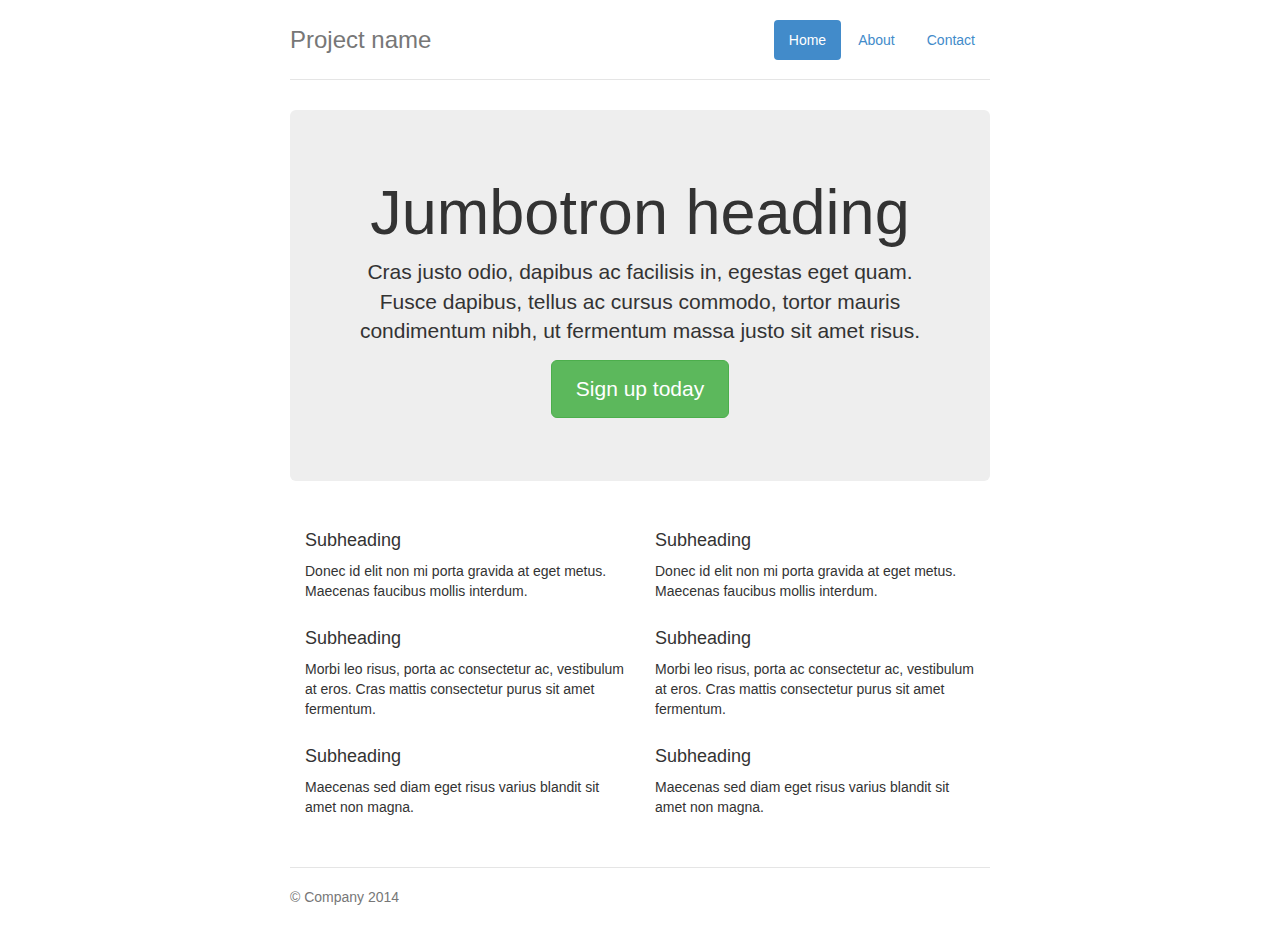
<file: assets/examples/jumbotron-narrow/index.html>
<!DOCTYPE html>
<html lang="en">
  <head>
    <meta charset="utf-8">
    <meta http-equiv="X-UA-Compatible" content="IE=edge">
    <meta name="viewport" content="width=device-width, initial-scale=1">
    <meta name="description" content="">
    <meta name="author" content="">
    <link rel="icon" href="../../favicon.ico">

    <title>Narrow Jumbotron Template for Bootstrap</title>

    <!-- Bootstrap core CSS -->
    <link href="../../dist/css/bootstrap.min.css" rel="stylesheet">

    <!-- Custom styles for this template -->
    <link href="jumbotron-narrow.css" rel="stylesheet">

    <!-- Just for debugging purposes. Don't actually copy these 2 lines! -->
    <!--[if lt IE 9]><script src="../../assets/js/ie8-responsive-file-warning.js"></script><![endif]-->
    <script src="../../assets/js/ie-emulation-modes-warning.js"></script>

    <!-- HTML5 shim and Respond.js IE8 support of HTML5 elements and media queries -->
    <!--[if lt IE 9]>
      <script src="https://oss.maxcdn.com/html5shiv/3.7.2/html5shiv.min.js"></script>
      <script src="https://oss.maxcdn.com/respond/1.4.2/respond.min.js"></script>
    <![endif]-->
  </head>

  <body>

    <div class="container">
      <div class="header">
        <ul class="nav nav-pills pull-right" role="tablist">
          <li role="presentation" class="active"><a href="#">Home</a></li>
          <li role="presentation"><a href="#">About</a></li>
          <li role="presentation"><a href="#">Contact</a></li>
        </ul>
        <h3 class="text-muted">Project name</h3>
      </div>

      <div class="jumbotron">
        <h1>Jumbotron heading</h1>
        <p class="lead">Cras justo odio, dapibus ac facilisis in, egestas eget quam. Fusce dapibus, tellus ac cursus commodo, tortor mauris condimentum nibh, ut fermentum massa justo sit amet risus.</p>
        <p><a class="btn btn-lg btn-success" href="#" role="button">Sign up today</a></p>
      </div>

      <div class="row marketing">
        <div class="col-lg-6">
          <h4>Subheading</h4>
          <p>Donec id elit non mi porta gravida at eget metus. Maecenas faucibus mollis interdum.</p>

          <h4>Subheading</h4>
          <p>Morbi leo risus, porta ac consectetur ac, vestibulum at eros. Cras mattis consectetur purus sit amet fermentum.</p>

          <h4>Subheading</h4>
          <p>Maecenas sed diam eget risus varius blandit sit amet non magna.</p>
        </div>

        <div class="col-lg-6">
          <h4>Subheading</h4>
          <p>Donec id elit non mi porta gravida at eget metus. Maecenas faucibus mollis interdum.</p>

          <h4>Subheading</h4>
          <p>Morbi leo risus, porta ac consectetur ac, vestibulum at eros. Cras mattis consectetur purus sit amet fermentum.</p>

          <h4>Subheading</h4>
          <p>Maecenas sed diam eget risus varius blandit sit amet non magna.</p>
        </div>
      </div>

      <div class="footer">
        <p>&copy; Company 2014</p>
      </div>

    </div> <!-- /container -->


    <!-- IE10 viewport hack for Surface/desktop Windows 8 bug -->
    <script src="../../assets/js/ie10-viewport-bug-workaround.js"></script>
  </body>
</html>
</file>
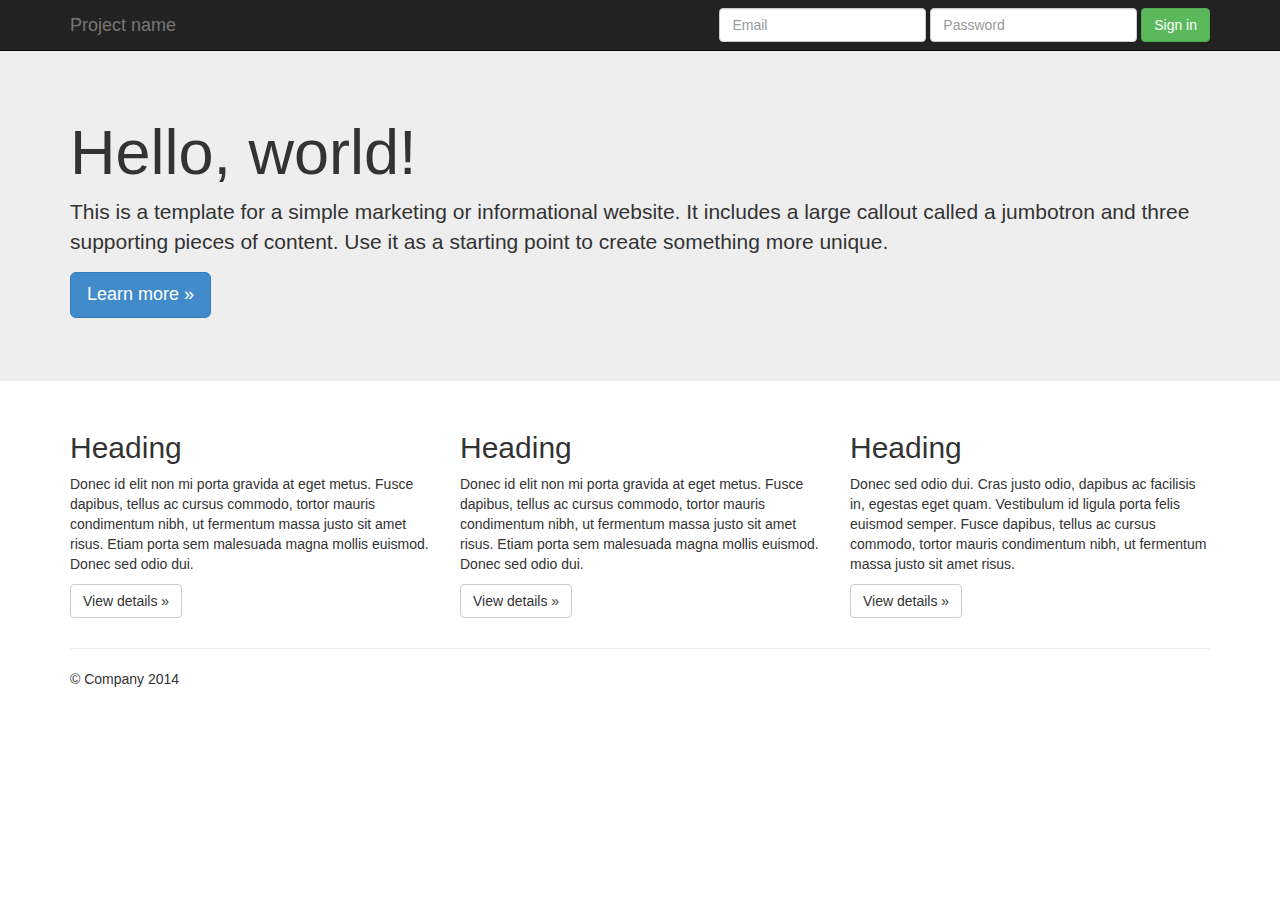
<file: assets/examples/jumbotron/index.html>
<!DOCTYPE html>
<html lang="en">
  <head>
    <meta charset="utf-8">
    <meta http-equiv="X-UA-Compatible" content="IE=edge">
    <meta name="viewport" content="width=device-width, initial-scale=1">
    <meta name="description" content="">
    <meta name="author" content="">
    <link rel="icon" href="../../favicon.ico">

    <title>Jumbotron Template for Bootstrap</title>

    <!-- Bootstrap core CSS -->
    <link href="../../dist/css/bootstrap.min.css" rel="stylesheet">

    <!-- Custom styles for this template -->
    <link href="jumbotron.css" rel="stylesheet">

    <!-- Just for debugging purposes. Don't actually copy these 2 lines! -->
    <!--[if lt IE 9]><script src="../../assets/js/ie8-responsive-file-warning.js"></script><![endif]-->
    <script src="../../assets/js/ie-emulation-modes-warning.js"></script>

    <!-- HTML5 shim and Respond.js IE8 support of HTML5 elements and media queries -->
    <!--[if lt IE 9]>
      <script src="https://oss.maxcdn.com/html5shiv/3.7.2/html5shiv.min.js"></script>
      <script src="https://oss.maxcdn.com/respond/1.4.2/respond.min.js"></script>
    <![endif]-->
  </head>

  <body>

    <div class="navbar navbar-inverse navbar-fixed-top" role="navigation">
      <div class="container">
        <div class="navbar-header">
          <button type="button" class="navbar-toggle collapsed" data-toggle="collapse" data-target=".navbar-collapse">
            <span class="sr-only">Toggle navigation</span>
            <span class="icon-bar"></span>
            <span class="icon-bar"></span>
            <span class="icon-bar"></span>
          </button>
          <a class="navbar-brand" href="#">Project name</a>
        </div>
        <div class="navbar-collapse collapse">
          <form class="navbar-form navbar-right" role="form">
            <div class="form-group">
              <input type="text" placeholder="Email" class="form-control">
            </div>
            <div class="form-group">
              <input type="password" placeholder="Password" class="form-control">
            </div>
            <button type="submit" class="btn btn-success">Sign in</button>
          </form>
        </div><!--/.navbar-collapse -->
      </div>
    </div>

    <!-- Main jumbotron for a primary marketing message or call to action -->
    <div class="jumbotron">
      <div class="container">
        <h1>Hello, world!</h1>
        <p>This is a template for a simple marketing or informational website. It includes a large callout called a jumbotron and three supporting pieces of content. Use it as a starting point to create something more unique.</p>
        <p><a class="btn btn-primary btn-lg" role="button">Learn more &raquo;</a></p>
      </div>
    </div>

    <div class="container">
      <!-- Example row of columns -->
      <div class="row">
        <div class="col-md-4">
          <h2>Heading</h2>
          <p>Donec id elit non mi porta gravida at eget metus. Fusce dapibus, tellus ac cursus commodo, tortor mauris condimentum nibh, ut fermentum massa justo sit amet risus. Etiam porta sem malesuada magna mollis euismod. Donec sed odio dui. </p>
          <p><a class="btn btn-default" href="#" role="button">View details &raquo;</a></p>
        </div>
        <div class="col-md-4">
          <h2>Heading</h2>
          <p>Donec id elit non mi porta gravida at eget metus. Fusce dapibus, tellus ac cursus commodo, tortor mauris condimentum nibh, ut fermentum massa justo sit amet risus. Etiam porta sem malesuada magna mollis euismod. Donec sed odio dui. </p>
          <p><a class="btn btn-default" href="#" role="button">View details &raquo;</a></p>
       </div>
        <div class="col-md-4">
          <h2>Heading</h2>
          <p>Donec sed odio dui. Cras justo odio, dapibus ac facilisis in, egestas eget quam. Vestibulum id ligula porta felis euismod semper. Fusce dapibus, tellus ac cursus commodo, tortor mauris condimentum nibh, ut fermentum massa justo sit amet risus.</p>
          <p><a class="btn btn-default" href="#" role="button">View details &raquo;</a></p>
        </div>
      </div>

      <hr>

      <footer>
        <p>&copy; Company 2014</p>
      </footer>
    </div> <!-- /container -->


    <!-- Bootstrap core JavaScript
    ================================================== -->
    <!-- Placed at the end of the document so the pages load faster -->
    <script src="https://ajax.googleapis.com/ajax/libs/jquery/1.11.1/jquery.min.js"></script>
    <script src="../../dist/js/bootstrap.min.js"></script>
    <!-- IE10 viewport hack for Surface/desktop Windows 8 bug -->
    <script src="../../assets/js/ie10-viewport-bug-workaround.js"></script>
  </body>
</html>
</file>
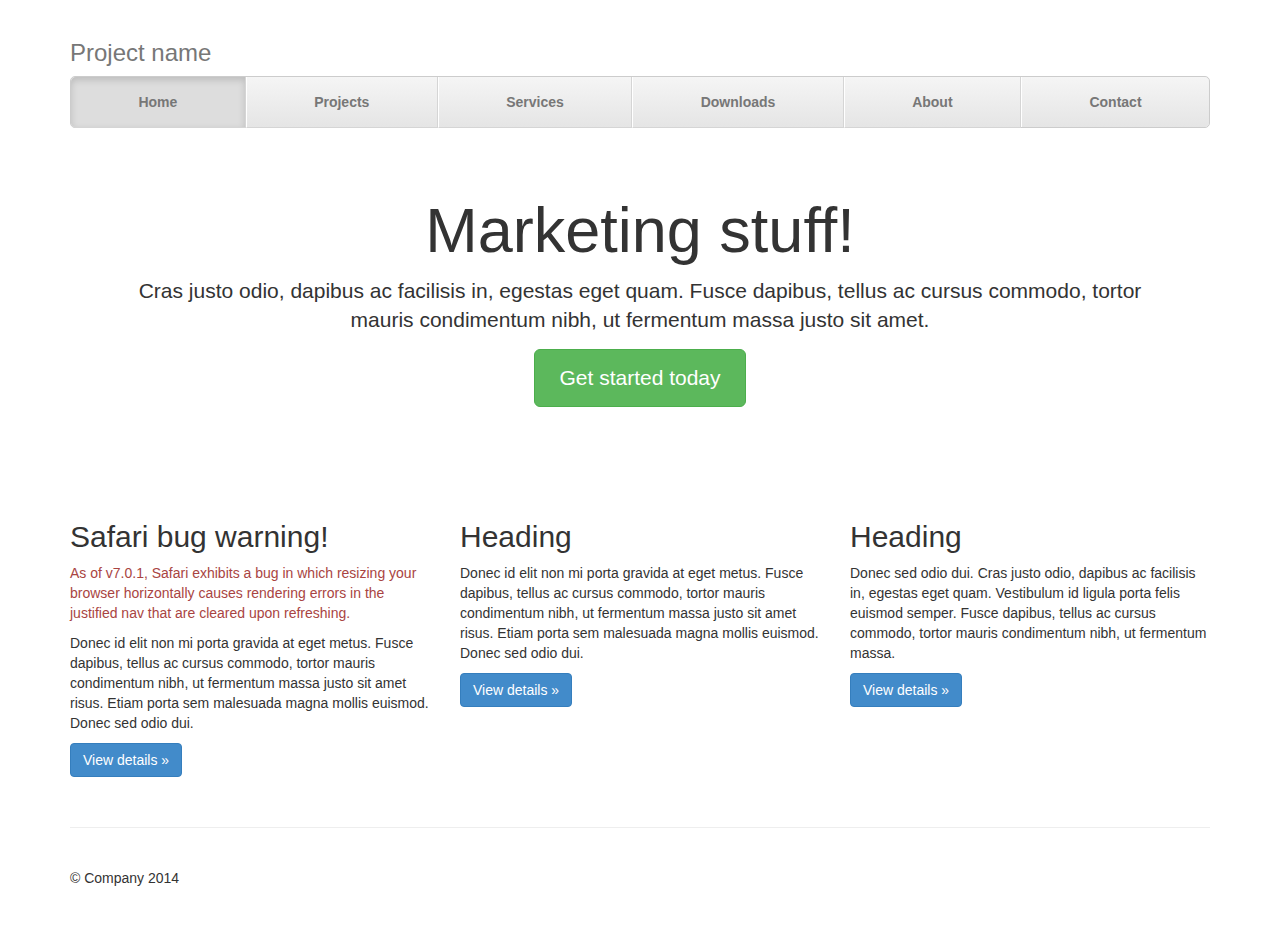
<file: assets/examples/justified-nav/index.html>
<!DOCTYPE html>
<html lang="en">
  <head>
    <meta charset="utf-8">
    <meta http-equiv="X-UA-Compatible" content="IE=edge">
    <meta name="viewport" content="width=device-width, initial-scale=1">
    <meta name="description" content="">
    <meta name="author" content="">
    <link rel="icon" href="../../favicon.ico">

    <title>Justified Nav Template for Bootstrap</title>

    <!-- Bootstrap core CSS -->
    <link href="../../dist/css/bootstrap.min.css" rel="stylesheet">

    <!-- Custom styles for this template -->
    <link href="justified-nav.css" rel="stylesheet">

    <!-- Just for debugging purposes. Don't actually copy these 2 lines! -->
    <!--[if lt IE 9]><script src="../../assets/js/ie8-responsive-file-warning.js"></script><![endif]-->
    <script src="../../assets/js/ie-emulation-modes-warning.js"></script>

    <!-- HTML5 shim and Respond.js IE8 support of HTML5 elements and media queries -->
    <!--[if lt IE 9]>
      <script src="https://oss.maxcdn.com/html5shiv/3.7.2/html5shiv.min.js"></script>
      <script src="https://oss.maxcdn.com/respond/1.4.2/respond.min.js"></script>
    <![endif]-->
  </head>

  <body>

    <div class="container">

      <div class="masthead">
        <h3 class="text-muted">Project name</h3>
        <ul class="nav nav-justified">
          <li class="active"><a href="#">Home</a></li>
          <li><a href="#">Projects</a></li>
          <li><a href="#">Services</a></li>
          <li><a href="#">Downloads</a></li>
          <li><a href="#">About</a></li>
          <li><a href="#">Contact</a></li>
        </ul>
      </div>

      <!-- Jumbotron -->
      <div class="jumbotron">
        <h1>Marketing stuff!</h1>
        <p class="lead">Cras justo odio, dapibus ac facilisis in, egestas eget quam. Fusce dapibus, tellus ac cursus commodo, tortor mauris condimentum nibh, ut fermentum massa justo sit amet.</p>
        <p><a class="btn btn-lg btn-success" href="#" role="button">Get started today</a></p>
      </div>

      <!-- Example row of columns -->
      <div class="row">
        <div class="col-lg-4">
          <h2>Safari bug warning!</h2>
          <p class="text-danger">As of v7.0.1, Safari exhibits a bug in which resizing your browser horizontally causes rendering errors in the justified nav that are cleared upon refreshing.</p>
          <p>Donec id elit non mi porta gravida at eget metus. Fusce dapibus, tellus ac cursus commodo, tortor mauris condimentum nibh, ut fermentum massa justo sit amet risus. Etiam porta sem malesuada magna mollis euismod. Donec sed odio dui. </p>
          <p><a class="btn btn-primary" href="#" role="button">View details &raquo;</a></p>
        </div>
        <div class="col-lg-4">
          <h2>Heading</h2>
          <p>Donec id elit non mi porta gravida at eget metus. Fusce dapibus, tellus ac cursus commodo, tortor mauris condimentum nibh, ut fermentum massa justo sit amet risus. Etiam porta sem malesuada magna mollis euismod. Donec sed odio dui. </p>
          <p><a class="btn btn-primary" href="#" role="button">View details &raquo;</a></p>
       </div>
        <div class="col-lg-4">
          <h2>Heading</h2>
          <p>Donec sed odio dui. Cras justo odio, dapibus ac facilisis in, egestas eget quam. Vestibulum id ligula porta felis euismod semper. Fusce dapibus, tellus ac cursus commodo, tortor mauris condimentum nibh, ut fermentum massa.</p>
          <p><a class="btn btn-primary" href="#" role="button">View details &raquo;</a></p>
        </div>
      </div>

      <!-- Site footer -->
      <div class="footer">
        <p>&copy; Company 2014</p>
      </div>

    </div> <!-- /container -->


    <!-- IE10 viewport hack for Surface/desktop Windows 8 bug -->
    <script src="../../assets/js/ie10-viewport-bug-workaround.js"></script>
  </body>
</html>
</file>
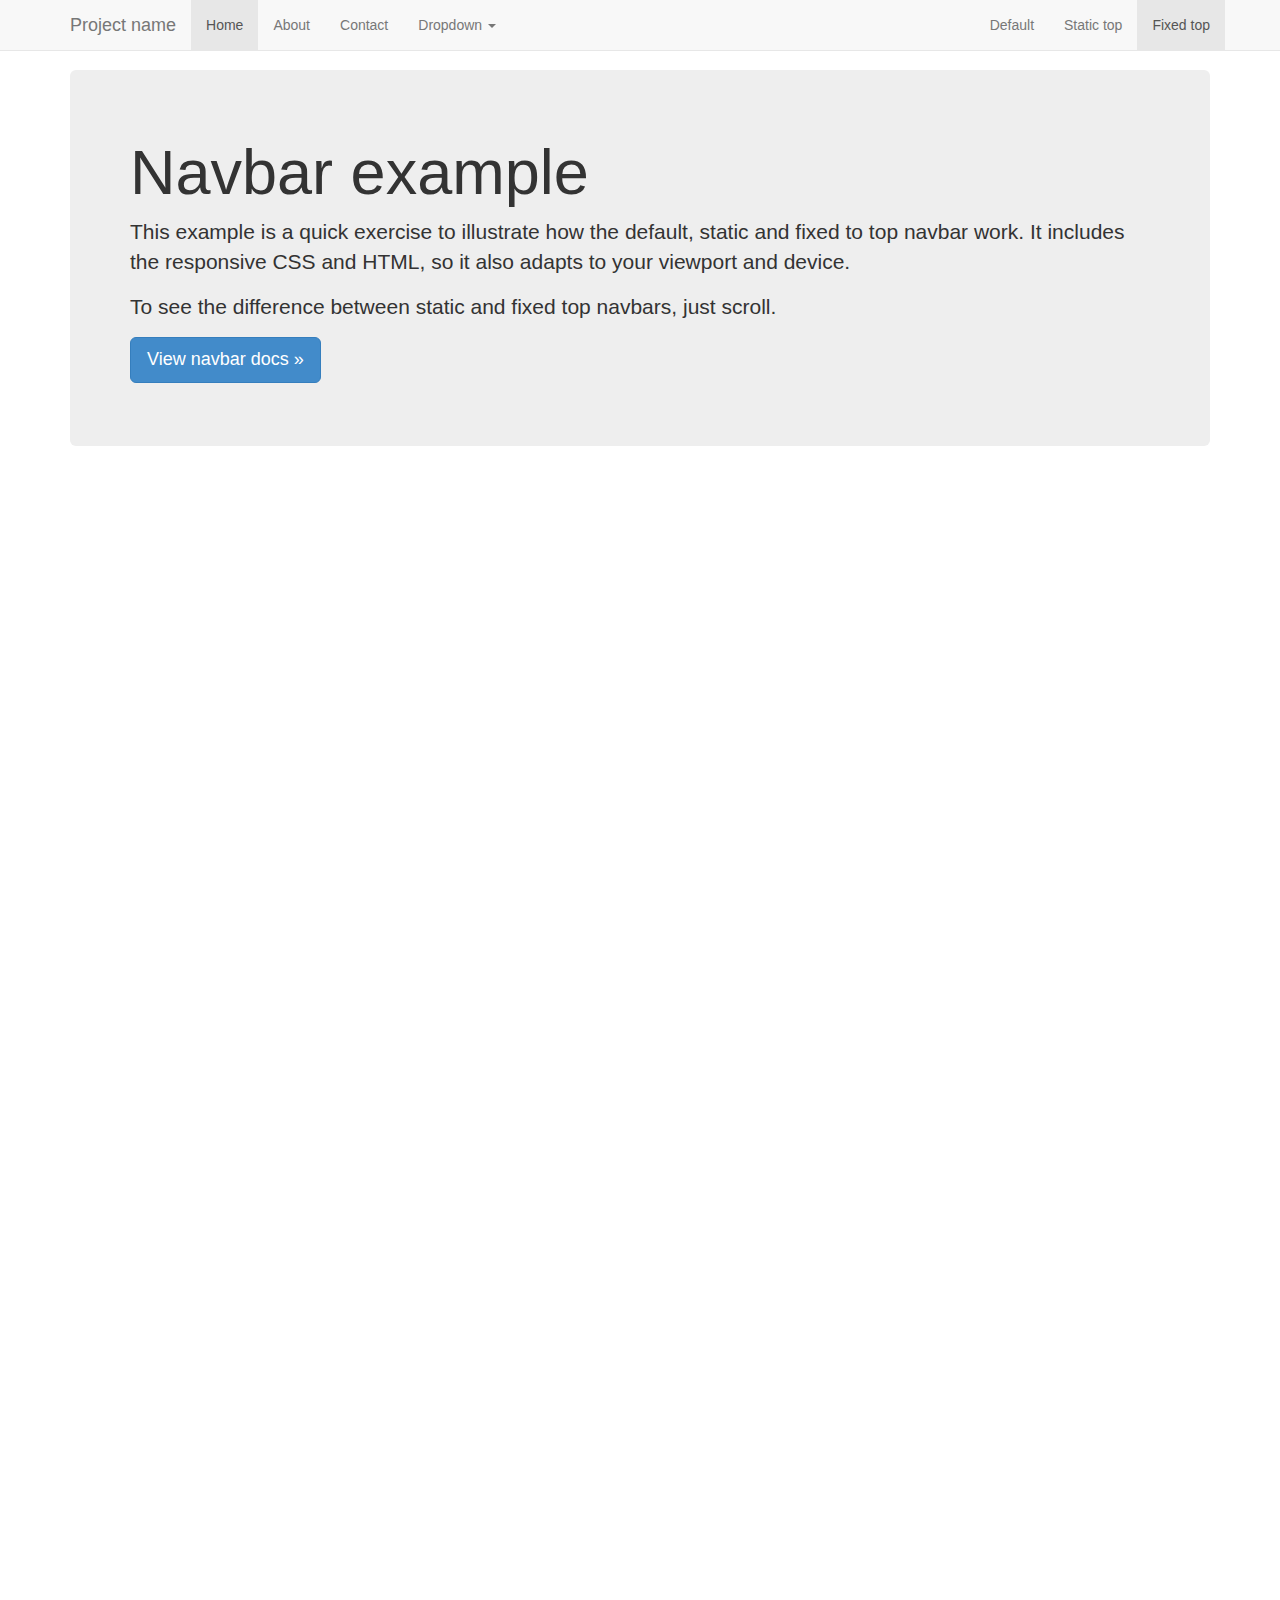
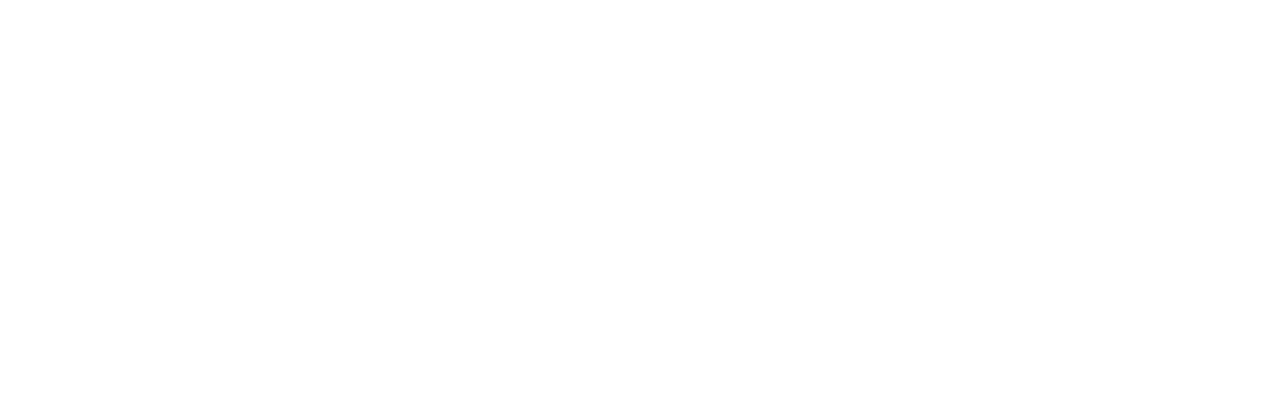
<file: assets/examples/navbar-fixed-top/index.html>
<!DOCTYPE html>
<html lang="en">
  <head>
    <meta charset="utf-8">
    <meta http-equiv="X-UA-Compatible" content="IE=edge">
    <meta name="viewport" content="width=device-width, initial-scale=1">
    <meta name="description" content="">
    <meta name="author" content="">
    <link rel="icon" href="../../favicon.ico">

    <title>Fixed Top Navbar Example for Bootstrap</title>

    <!-- Bootstrap core CSS -->
    <link href="../../dist/css/bootstrap.min.css" rel="stylesheet">

    <!-- Custom styles for this template -->
    <link href="navbar-fixed-top.css" rel="stylesheet">

    <!-- Just for debugging purposes. Don't actually copy these 2 lines! -->
    <!--[if lt IE 9]><script src="../../assets/js/ie8-responsive-file-warning.js"></script><![endif]-->
    <script src="../../assets/js/ie-emulation-modes-warning.js"></script>

    <!-- HTML5 shim and Respond.js IE8 support of HTML5 elements and media queries -->
    <!--[if lt IE 9]>
      <script src="https://oss.maxcdn.com/html5shiv/3.7.2/html5shiv.min.js"></script>
      <script src="https://oss.maxcdn.com/respond/1.4.2/respond.min.js"></script>
    <![endif]-->
  </head>

  <body>

    <!-- Fixed navbar -->
    <div class="navbar navbar-default navbar-fixed-top" role="navigation">
      <div class="container">
        <div class="navbar-header">
          <button type="button" class="navbar-toggle collapsed" data-toggle="collapse" data-target=".navbar-collapse">
            <span class="sr-only">Toggle navigation</span>
            <span class="icon-bar"></span>
            <span class="icon-bar"></span>
            <span class="icon-bar"></span>
          </button>
          <a class="navbar-brand" href="#">Project name</a>
        </div>
        <div class="navbar-collapse collapse">
          <ul class="nav navbar-nav">
            <li class="active"><a href="#">Home</a></li>
            <li><a href="#about">About</a></li>
            <li><a href="#contact">Contact</a></li>
            <li class="dropdown">
              <a href="#" class="dropdown-toggle" data-toggle="dropdown">Dropdown <span class="caret"></span></a>
              <ul class="dropdown-menu" role="menu">
                <li><a href="#">Action</a></li>
                <li><a href="#">Another action</a></li>
                <li><a href="#">Something else here</a></li>
                <li class="divider"></li>
                <li class="dropdown-header">Nav header</li>
                <li><a href="#">Separated link</a></li>
                <li><a href="#">One more separated link</a></li>
              </ul>
            </li>
          </ul>
          <ul class="nav navbar-nav navbar-right">
            <li><a href="../navbar/">Default</a></li>
            <li><a href="../navbar-static-top/">Static top</a></li>
            <li class="active"><a href="./">Fixed top</a></li>
          </ul>
        </div><!--/.nav-collapse -->
      </div>
    </div>

    <div class="container">

      <!-- Main component for a primary marketing message or call to action -->
      <div class="jumbotron">
        <h1>Navbar example</h1>
        <p>This example is a quick exercise to illustrate how the default, static and fixed to top navbar work. It includes the responsive CSS and HTML, so it also adapts to your viewport and device.</p>
        <p>To see the difference between static and fixed top navbars, just scroll.</p>
        <p>
          <a class="btn btn-lg btn-primary" href="../../components/#navbar" role="button">View navbar docs &raquo;</a>
        </p>
      </div>

    </div> <!-- /container -->


    <!-- Bootstrap core JavaScript
    ================================================== -->
    <!-- Placed at the end of the document so the pages load faster -->
    <script src="https://ajax.googleapis.com/ajax/libs/jquery/1.11.1/jquery.min.js"></script>
    <script src="../../dist/js/bootstrap.min.js"></script>
    <!-- IE10 viewport hack for Surface/desktop Windows 8 bug -->
    <script src="../../assets/js/ie10-viewport-bug-workaround.js"></script>
  </body>
</html>
</file>
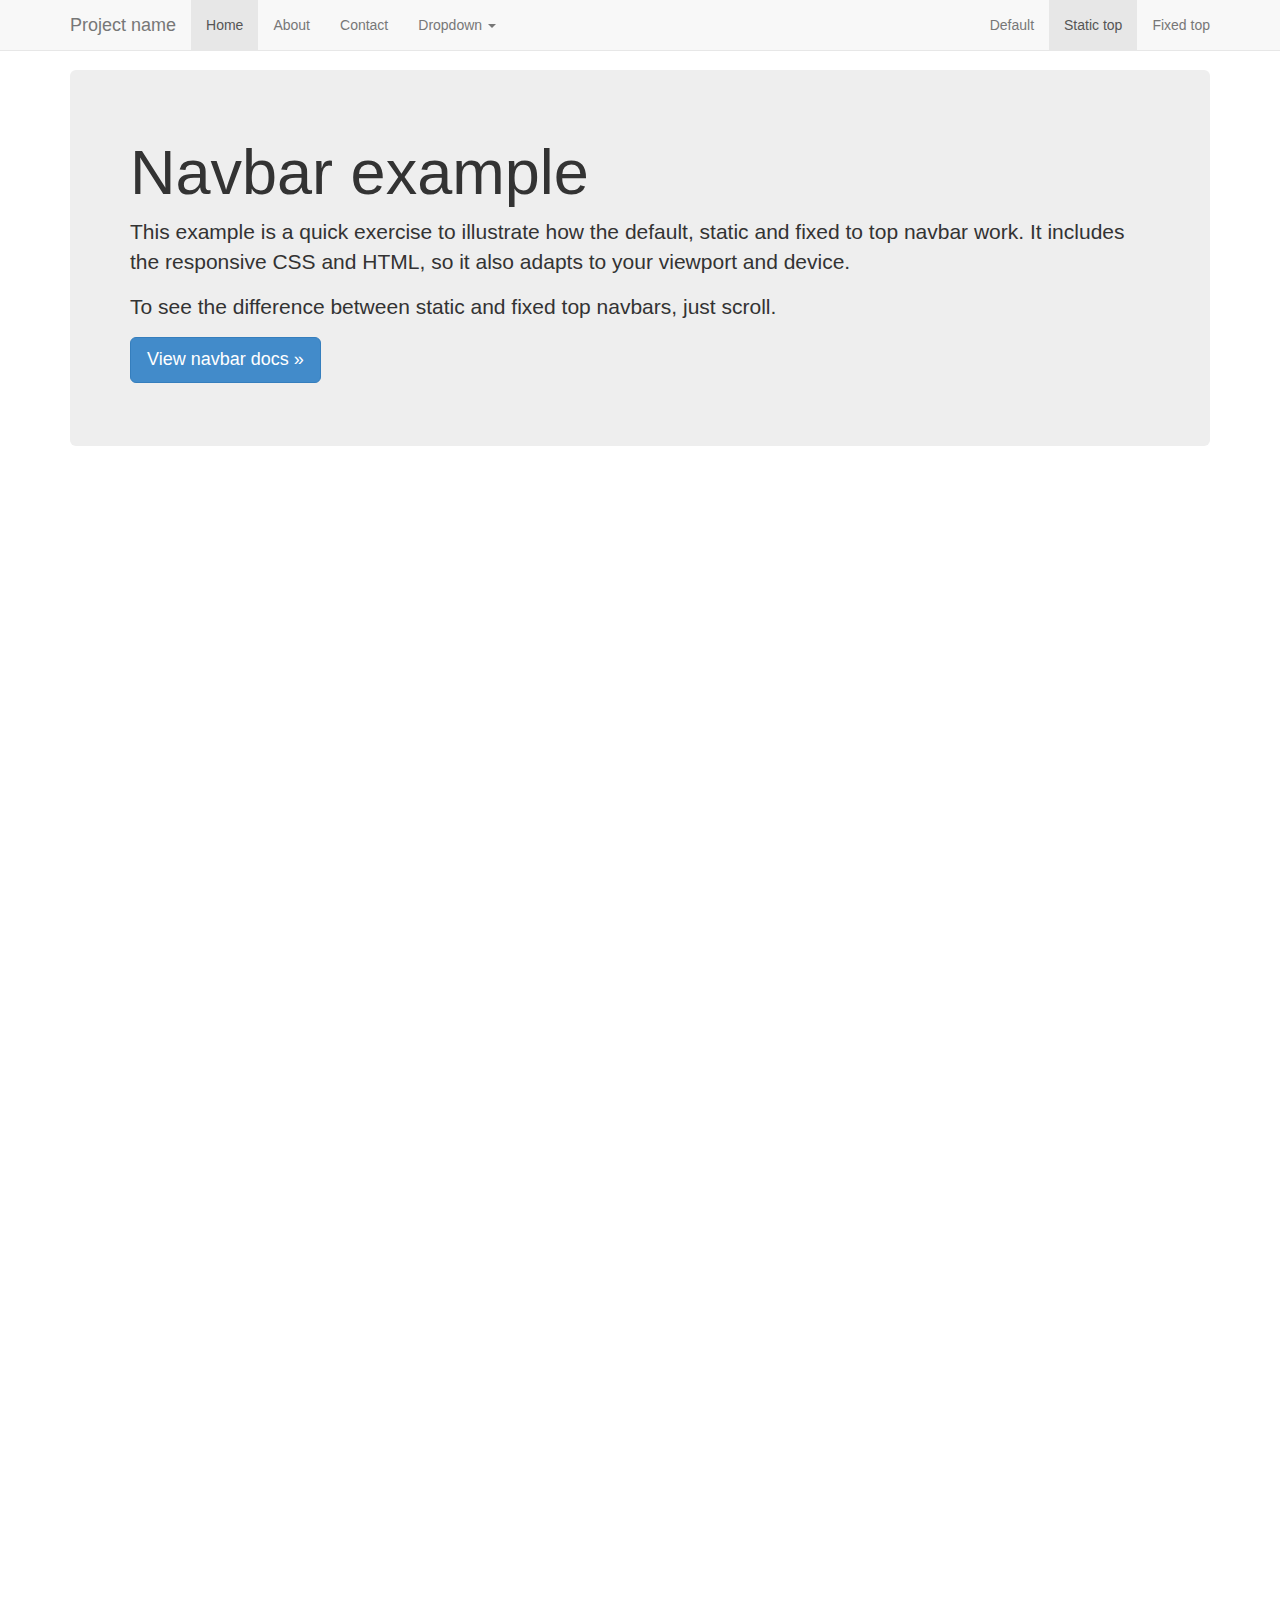
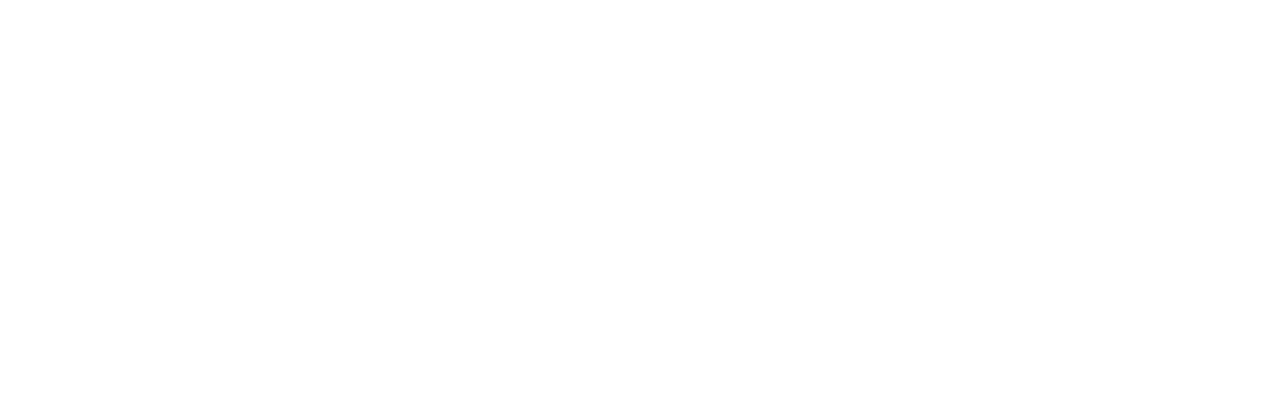
<file: assets/examples/navbar-static-top/index.html>
<!DOCTYPE html>
<html lang="en">
  <head>
    <meta charset="utf-8">
    <meta http-equiv="X-UA-Compatible" content="IE=edge">
    <meta name="viewport" content="width=device-width, initial-scale=1">
    <meta name="description" content="">
    <meta name="author" content="">
    <link rel="icon" href="../../favicon.ico">

    <title>Static Top Navbar Example for Bootstrap</title>

    <!-- Bootstrap core CSS -->
    <link href="../../dist/css/bootstrap.min.css" rel="stylesheet">

    <!-- Custom styles for this template -->
    <link href="navbar-static-top.css" rel="stylesheet">

    <!-- Just for debugging purposes. Don't actually copy these 2 lines! -->
    <!--[if lt IE 9]><script src="../../assets/js/ie8-responsive-file-warning.js"></script><![endif]-->
    <script src="../../assets/js/ie-emulation-modes-warning.js"></script>

    <!-- HTML5 shim and Respond.js IE8 support of HTML5 elements and media queries -->
    <!--[if lt IE 9]>
      <script src="https://oss.maxcdn.com/html5shiv/3.7.2/html5shiv.min.js"></script>
      <script src="https://oss.maxcdn.com/respond/1.4.2/respond.min.js"></script>
    <![endif]-->
  </head>

  <body>

    <!-- Static navbar -->
    <div class="navbar navbar-default navbar-static-top" role="navigation">
      <div class="container">
        <div class="navbar-header">
          <button type="button" class="navbar-toggle collapsed" data-toggle="collapse" data-target=".navbar-collapse">
            <span class="sr-only">Toggle navigation</span>
            <span class="icon-bar"></span>
            <span class="icon-bar"></span>
            <span class="icon-bar"></span>
          </button>
          <a class="navbar-brand" href="#">Project name</a>
        </div>
        <div class="navbar-collapse collapse">
          <ul class="nav navbar-nav">
            <li class="active"><a href="#">Home</a></li>
            <li><a href="#about">About</a></li>
            <li><a href="#contact">Contact</a></li>
            <li class="dropdown">
              <a href="#" class="dropdown-toggle" data-toggle="dropdown">Dropdown <span class="caret"></span></a>
              <ul class="dropdown-menu" role="menu">
                <li><a href="#">Action</a></li>
                <li><a href="#">Another action</a></li>
                <li><a href="#">Something else here</a></li>
                <li class="divider"></li>
                <li class="dropdown-header">Nav header</li>
                <li><a href="#">Separated link</a></li>
                <li><a href="#">One more separated link</a></li>
              </ul>
            </li>
          </ul>
          <ul class="nav navbar-nav navbar-right">
            <li><a href="../navbar/">Default</a></li>
            <li class="active"><a href="./">Static top</a></li>
            <li><a href="../navbar-fixed-top/">Fixed top</a></li>
          </ul>
        </div><!--/.nav-collapse -->
      </div>
    </div>


    <div class="container">

      <!-- Main component for a primary marketing message or call to action -->
      <div class="jumbotron">
        <h1>Navbar example</h1>
        <p>This example is a quick exercise to illustrate how the default, static and fixed to top navbar work. It includes the responsive CSS and HTML, so it also adapts to your viewport and device.</p>
        <p>To see the difference between static and fixed top navbars, just scroll.</p>
        <p>
          <a class="btn btn-lg btn-primary" href="../../components/#navbar" role="button">View navbar docs &raquo;</a>
        </p>
      </div>

    </div> <!-- /container -->


    <!-- Bootstrap core JavaScript
    ================================================== -->
    <!-- Placed at the end of the document so the pages load faster -->
    <script src="https://ajax.googleapis.com/ajax/libs/jquery/1.11.1/jquery.min.js"></script>
    <script src="../../dist/js/bootstrap.min.js"></script>
    <!-- IE10 viewport hack for Surface/desktop Windows 8 bug -->
    <script src="../../assets/js/ie10-viewport-bug-workaround.js"></script>
  </body>
</html>
</file>
<file: assets/examples/blog/blog.css>
/*
 * Globals
 */

body {
  font-family: Georgia, "Times New Roman", Times, serif;
  color: #555;
}

h1, .h1,
h2, .h2,
h3, .h3,
h4, .h4,
h5, .h5,
h6, .h6 {
  margin-top: 0;
  font-family: "Helvetica Neue", Helvetica, Arial, sans-serif;
  font-weight: normal;
  color: #333;
}


/*
 * Override Bootstrap's default container.
 */

@media (min-width: 1200px) {
  .container {
    width: 970px;
  }
}


/*
 * Masthead for nav
 */

.blog-masthead {
  background-color: #428bca;
  -webkit-box-shadow: inset 0 -2px 5px rgba(0,0,0,.1);
          box-shadow: inset 0 -2px 5px rgba(0,0,0,.1);
}

/* Nav links */
.blog-nav-item {
  position: relative;
  display: inline-block;
  padding: 10px;
  font-weight: 500;
  color: #cdddeb;
}
.blog-nav-item:hover,
.blog-nav-item:focus {
  color: #fff;
  text-decoration: none;
}

/* Active state gets a caret at the bottom */
.blog-nav .active {
  color: #fff;
}
.blog-nav .active:after {
  position: absolute;
  bottom: 0;
  left: 50%;
  width: 0;
  height: 0;
  margin-left: -5px;
  vertical-align: middle;
  content: " ";
  border-right: 5px solid transparent;
  border-bottom: 5px solid;
  border-left: 5px solid transparent;
}


/*
 * Blog name and description
 */

.blog-header {
  padding-top: 20px;
  padding-bottom: 20px;
}
.blog-title {
  margin-top: 30px;
  margin-bottom: 0;
  font-size: 60px;
  font-weight: normal;
}
.blog-description {
  font-size: 20px;
  color: #999;
}


/*
 * Main column and sidebar layout
 */

.blog-main {
  font-size: 18px;
  line-height: 1.5;
}

/* Sidebar modules for boxing content */
.sidebar-module {
  padding: 15px;
  margin: 0 -15px 15px;
}
.sidebar-module-inset {
  padding: 15px;
  background-color: #f5f5f5;
  border-radius: 4px;
}
.sidebar-module-inset p:last-child,
.sidebar-module-inset ul:last-child,
.sidebar-module-inset ol:last-child {
  margin-bottom: 0;
}



/* Pagination */
.pager {
  margin-bottom: 60px;
  text-align: left;
}
.pager > li > a {
  width: 140px;
  padding: 10px 20px;
  text-align: center;
  border-radius: 30px;
}


/*
 * Blog posts
 */

.blog-post {
  margin-bottom: 60px;
}
.blog-post-title {
  margin-bottom: 5px;
  font-size: 40px;
}
.blog-post-meta {
  margin-bottom: 20px;
  color: #999;
}


/*
 * Footer
 */

.blog-footer {
  padding: 40px 0;
  color: #999;
  text-align: center;
  background-color: #f9f9f9;
  border-top: 1px solid #e5e5e5;
}
.blog-footer p:last-child {
  margin-bottom: 0;
}
</file>
<file: assets/examples/carousel/carousel.css>
/* GLOBAL STYLES
-------------------------------------------------- */
/* Padding below the footer and lighter body text */

body {
  padding-bottom: 40px;
  color: #5a5a5a;
}



/* CUSTOMIZE THE NAVBAR
-------------------------------------------------- */

/* Special class on .container surrounding .navbar, used for positioning it into place. */
.navbar-wrapper {
  position: absolute;
  top: 0;
  right: 0;
  left: 0;
  z-index: 20;
}

/* Flip around the padding for proper display in narrow viewports */
.navbar-wrapper > .container {
  padding-right: 0;
  padding-left: 0;
}
.navbar-wrapper .navbar {
  padding-right: 15px;
  padding-left: 15px;
}
.navbar-wrapper .navbar .container {
  width: auto;
}


/* CUSTOMIZE THE CAROUSEL
-------------------------------------------------- */

/* Carousel base class */
.carousel {
  height: 500px;
  margin-bottom: 60px;
}
/* Since positioning the image, we need to help out the caption */
.carousel-caption {
  z-index: 10;
}

/* Declare heights because of positioning of img element */
.carousel .item {
  height: 500px;
  background-color: #777;
}
.carousel-inner > .item > img {
  position: absolute;
  top: 0;
  left: 0;
  min-width: 100%;
  height: 500px;
}



/* MARKETING CONTENT
-------------------------------------------------- */

/* Center align the text within the three columns below the carousel */
.marketing .col-lg-4 {
  margin-bottom: 20px;
  text-align: center;
}
.marketing h2 {
  font-weight: normal;
}
.marketing .col-lg-4 p {
  margin-right: 10px;
  margin-left: 10px;
}


/* Featurettes
------------------------- */

.featurette-divider {
  margin: 80px 0; /* Space out the Bootstrap <hr> more */
}

/* Thin out the marketing headings */
.featurette-heading {
  font-weight: 300;
  line-height: 1;
  letter-spacing: -1px;
}



/* RESPONSIVE CSS
-------------------------------------------------- */

@media (min-width: 768px) {
  /* Navbar positioning foo */
  .navbar-wrapper {
    margin-top: 20px;
  }
  .navbar-wrapper .container {
    padding-right: 15px;
    padding-left: 15px;
  }
  .navbar-wrapper .navbar {
    padding-right: 0;
    padding-left: 0;
  }

  /* The navbar becomes detached from the top, so we round the corners */
  .navbar-wrapper .navbar {
    border-radius: 4px;
  }

  /* Bump up size of carousel content */
  .carousel-caption p {
    margin-bottom: 20px;
    font-size: 21px;
    line-height: 1.4;
  }

  .featurette-heading {
    font-size: 50px;
  }
}

@media (min-width: 992px) {
  .featurette-heading {
    margin-top: 120px;
  }
}
</file>
<file: assets/examples/cover/cover.css>
/*
 * Globals
 */

/* Links */
a,
a:focus,
a:hover {
  color: #fff;
}

/* Custom default button */
.btn-default,
.btn-default:hover,
.btn-default:focus {
  color: #333;
  text-shadow: none; /* Prevent inheritence from `body` */
  background-color: #fff;
  border: 1px solid #fff;
}


/*
 * Base structure
 */

html,
body {
  height: 100%;
  background-color: #333;
}
body {
  color: #fff;
  text-align: center;
  text-shadow: 0 1px 3px rgba(0,0,0,.5);
}

/* Extra markup and styles for table-esque vertical and horizontal centering */
.site-wrapper {
  display: table;
  width: 100%;
  height: 100%; /* For at least Firefox */
  min-height: 100%;
  -webkit-box-shadow: inset 0 0 100px rgba(0,0,0,.5);
          box-shadow: inset 0 0 100px rgba(0,0,0,.5);
}
.site-wrapper-inner {
  display: table-cell;
  vertical-align: top;
}
.cover-container {
  margin-right: auto;
  margin-left: auto;
}

/* Padding for spacing */
.inner {
  padding: 30px;
}


/*
 * Header
 */
.masthead-brand {
  margin-top: 10px;
  margin-bottom: 10px;
}

.masthead-nav > li {
  display: inline-block;
}
.masthead-nav > li + li {
  margin-left: 20px;
}
.masthead-nav > li > a {
  padding-right: 0;
  padding-left: 0;
  font-size: 16px;
  font-weight: bold;
  color: #fff; /* IE8 proofing */
  color: rgba(255,255,255,.75);
  border-bottom: 2px solid transparent;
}
.masthead-nav > li > a:hover,
.masthead-nav > li > a:focus {
  background-color: transparent;
  border-bottom-color: #a9a9a9;
  border-bottom-color: rgba(255,255,255,.25);
}
.masthead-nav > .active > a,
.masthead-nav > .active > a:hover,
.masthead-nav > .active > a:focus {
  color: #fff;
  border-bottom-color: #fff;
}

@media (min-width: 768px) {
  .masthead-brand {
    float: left;
  }
  .masthead-nav {
    float: right;
  }
}


/*
 * Cover
 */

.cover {
  padding: 0 20px;
}
.cover .btn-lg {
  padding: 10px 20px;
  font-weight: bold;
}


/*
 * Footer
 */

.mastfoot {
  color: #999; /* IE8 proofing */
  color: rgba(255,255,255,.5);
}


/*
 * Affix and center
 */

@media (min-width: 768px) {
  /* Pull out the header and footer */
  .masthead {
    position: fixed;
    top: 0;
  }
  .mastfoot {
    position: fixed;
    bottom: 0;
  }
  /* Start the vertical centering */
  .site-wrapper-inner {
    vertical-align: middle;
  }
  /* Handle the widths */
  .masthead,
  .mastfoot,
  .cover-container {
    width: 100%; /* Must be percentage or pixels for horizontal alignment */
  }
}

@media (min-width: 992px) {
  .masthead,
  .mastfoot,
  .cover-container {
    width: 700px;
  }
}
</file>
<file: assets/examples/dashboard/dashboard.css>
/*
 * Base structure
 */

/* Move down content because we have a fixed navbar that is 50px tall */
body {
  padding-top: 50px;
}


/*
 * Global add-ons
 */

.sub-header {
  padding-bottom: 10px;
  border-bottom: 1px solid #eee;
}

/*
 * Top navigation
 * Hide default border to remove 1px line.
 */
.navbar-fixed-top {
  border: 0;
}

/*
 * Sidebar
 */

/* Hide for mobile, show later */
.sidebar {
  display: none;
}
@media (min-width: 768px) {
  .sidebar {
    position: fixed;
    top: 51px;
    bottom: 0;
    left: 0;
    z-index: 1000;
    display: block;
    padding: 20px;
    overflow-x: hidden;
    overflow-y: auto; /* Scrollable contents if viewport is shorter than content. */
    background-color: #f5f5f5;
    border-right: 1px solid #eee;
  }
}

/* Sidebar navigation */
.nav-sidebar {
  margin-right: -21px; /* 20px padding + 1px border */
  margin-bottom: 20px;
  margin-left: -20px;
}
.nav-sidebar > li > a {
  padding-right: 20px;
  padding-left: 20px;
}
.nav-sidebar > .active > a,
.nav-sidebar > .active > a:hover,
.nav-sidebar > .active > a:focus {
  color: #fff;
  background-color: #428bca;
}


/*
 * Main content
 */

.main {
  padding: 20px;
}
@media (min-width: 768px) {
  .main {
    padding-right: 40px;
    padding-left: 40px;
  }
}
.main .page-header {
  margin-top: 0;
}


/*
 * Placeholder dashboard ideas
 */

.placeholders {
  margin-bottom: 30px;
  text-align: center;
}
.placeholders h4 {
  margin-bottom: 0;
}
.placeholder {
  margin-bottom: 20px;
}
.placeholder img {
  display: inline-block;
  border-radius: 50%;
}
</file>
<file: assets/examples/grid/grid.css>
h4 {
  margin-top: 25px;
}
.row {
  margin-bottom: 20px;
}
.row .row {
  margin-top: 10px;
  margin-bottom: 0;
}
[class*="col-"] {
  padding-top: 15px;
  padding-bottom: 15px;
  background-color: #eee;
  background-color: rgba(86,61,124,.15);
  border: 1px solid #ddd;
  border: 1px solid rgba(86,61,124,.2);
}

hr {
  margin-top: 40px;
  margin-bottom: 40px;
}
</file>
<file: assets/examples/jumbotron-narrow/jumbotron-narrow.css>
/* Space out content a bit */
body {
  padding-top: 20px;
  padding-bottom: 20px;
}

/* Everything but the jumbotron gets side spacing for mobile first views */
.header,
.marketing,
.footer {
  padding-right: 15px;
  padding-left: 15px;
}

/* Custom page header */
.header {
  border-bottom: 1px solid #e5e5e5;
}
/* Make the masthead heading the same height as the navigation */
.header h3 {
  padding-bottom: 19px;
  margin-top: 0;
  margin-bottom: 0;
  line-height: 40px;
}

/* Custom page footer */
.footer {
  padding-top: 19px;
  color: #777;
  border-top: 1px solid #e5e5e5;
}

/* Customize container */
@media (min-width: 768px) {
  .container {
    max-width: 730px;
  }
}
.container-narrow > hr {
  margin: 30px 0;
}

/* Main marketing message and sign up button */
.jumbotron {
  text-align: center;
  border-bottom: 1px solid #e5e5e5;
}
.jumbotron .btn {
  padding: 14px 24px;
  font-size: 21px;
}

/* Supporting marketing content */
.marketing {
  margin: 40px 0;
}
.marketing p + h4 {
  margin-top: 28px;
}

/* Responsive: Portrait tablets and up */
@media screen and (min-width: 768px) {
  /* Remove the padding we set earlier */
  .header,
  .marketing,
  .footer {
    padding-right: 0;
    padding-left: 0;
  }
  /* Space out the masthead */
  .header {
    margin-bottom: 30px;
  }
  /* Remove the bottom border on the jumbotron for visual effect */
  .jumbotron {
    border-bottom: 0;
  }
}
</file>
<file: assets/examples/jumbotron/jumbotron.css>
/* Move down content because we have a fixed navbar that is 50px tall */
body {
  padding-top: 50px;
  padding-bottom: 20px;
}
</file>
<file: assets/examples/justified-nav/justified-nav.css>
body {
  padding-top: 20px;
}

.footer {
  padding-top: 40px;
  padding-bottom: 40px;
  margin-top: 40px;
  border-top: 1px solid #eee;
}

/* Main marketing message and sign up button */
.jumbotron {
  text-align: center;
  background-color: transparent;
}
.jumbotron .btn {
  padding: 14px 24px;
  font-size: 21px;
}

/* Customize the nav-justified links to be fill the entire space of the .navbar */

.nav-justified {
  background-color: #eee;
  border: 1px solid #ccc;
  border-radius: 5px;
}
.nav-justified > li > a {
  padding-top: 15px;
  padding-bottom: 15px;
  margin-bottom: 0;
  font-weight: bold;
  color: #777;
  text-align: center;
  background-color: #e5e5e5; /* Old browsers */
  background-image: -webkit-gradient(linear, left top, left bottom, from(#f5f5f5), to(#e5e5e5));
  background-image: -webkit-linear-gradient(top, #f5f5f5 0%, #e5e5e5 100%);
  background-image:      -o-linear-gradient(top, #f5f5f5 0%, #e5e5e5 100%);
  background-image: -webkit-gradient(linear, left top, left bottom, from(top), color-stop(0%, #f5f5f5), to(#e5e5e5));
  background-image:         linear-gradient(top, #f5f5f5 0%, #e5e5e5 100%);
  filter: progid:DXImageTransform.Microsoft.gradient( startColorstr='#f5f5f5', endColorstr='#e5e5e5',GradientType=0 ); /* IE6-9 */
  background-repeat: repeat-x; /* Repeat the gradient */
  border-bottom: 1px solid #d5d5d5;
}
.nav-justified > .active > a,
.nav-justified > .active > a:hover,
.nav-justified > .active > a:focus {
  background-color: #ddd;
  background-image: none;
  -webkit-box-shadow: inset 0 3px 7px rgba(0,0,0,.15);
          box-shadow: inset 0 3px 7px rgba(0,0,0,.15);
}
.nav-justified > li:first-child > a {
  border-radius: 5px 5px 0 0;
}
.nav-justified > li:last-child > a {
  border-bottom: 0;
  border-radius: 0 0 5px 5px;
}

@media (min-width: 768px) {
  .nav-justified {
    max-height: 52px;
  }
  .nav-justified > li > a {
    border-right: 1px solid #d5d5d5;
    border-left: 1px solid #fff;
  }
  .nav-justified > li:first-child > a {
    border-left: 0;
    border-radius: 5px 0 0 5px;
  }
  .nav-justified > li:last-child > a {
    border-right: 0;
    border-radius: 0 5px 5px 0;
  }
}

/* Responsive: Portrait tablets and up */
@media screen and (min-width: 768px) {
  /* Remove the padding we set earlier */
  .masthead,
  .marketing,
  .footer {
    padding-right: 0;
    padding-left: 0;
  }
}
</file>
<file: assets/examples/navbar-fixed-top/navbar-fixed-top.css>
body {
  min-height: 2000px;
  padding-top: 70px;
}
</file>
<file: assets/examples/navbar-static-top/navbar-static-top.css>
body {
  min-height: 2000px;
}

.navbar-static-top {
  margin-bottom: 19px;
}
</file>
<file: css/search.css>
@import url(//maxcdn.bootstrapcdn.com/font-awesome/4.3.0/css/font-awesome.min.css);
@import url(//fonts.googleapis.com/css?family=Raleway:400,900,800,700,600,500,300,200,100);
.search-form {
  display: inline-block;
  position: relative;
  width: 200px;
  margin-top: 10px;
  z-index: 3;
  float: right;
}
@media (max-width: 1199px) {
  .search-form {
    margin-top: 1px;
  }
}
@media (max-width: 991px) {
  .search-form {
    width: 221px;
  }
}
.search-form_label {
  width: 100%;
  display: block;
  padding: 10px 50px 10px 10px;
  background: trancparent;
  border: 1px solid #c9c9c9;
}
@media (max-width: 1199px) {
  .search-form_label {
    margin-bottom: 0;
  }
}
.search-form_input {
  outline: none;
  background-color: transparent;
  border: none;
  -webkit-appearance: none;
  border-radius: 0;
  vertical-align: baseline;
  box-shadow: none;
  color: #21c2f8;
  display: block;
  width: 100%;
  font-size: 14px;
  line-height: 16px;
  height: 37px;
}
@media (max-width: 1199px) {
  .search-form_input {
    height: 31px;
  }
}
.search-form_submit {
  background: none;
  border: none;
  display: inline-block;
  padding: 0;
  outline: none;
  outline-offset: 0;
  cursor: pointer;
  -webkit-appearance: none;
  -moz-transition: 0.3s all ease;
  -webkit-transition: 0.3s all ease;
  -o-transition: 0.3s all ease;
  transition: 0.3s all ease;
  position: absolute;
  top: 14px;
  right: 15px;
  width: 25px;
  height: 22px;
  font: 400 21px/24px 'FontAwesome', sans-serif;
  color: #c9c9c9;
}
.search-form_submit::-moz-focus-inner {
  border: none;
  padding: 0;
}
.search-form_submit:before {
  content: '\f002';
}
.search-form_submit:hover {
  color: #21c2f8;
}
@media (max-width: 767px) {
  .search-form {
    display: none;
    position: fixed;
    top: 75px;
    left: 15px;
    right: 15px;
    background: rgba(255, 255, 255, 0.95);
    width: auto;
    border: 1px solid #c9c9c9;
    -moz-transition: 0.4s;
    -webkit-transition: 0.4s;
    -o-transition: 0.4s;
    transition: 0.4s;
  }
  .search-form_label {
    border: none;
  }
}
.search-form_toggle {
  display: inline-block;
  color: #222533;
  font: 400 16px/14px 'FontAwesome';
  position: fixed;
  z-index: 999999999;
  right: 40px;
  top: 23px;
  min-width: 13px;
}
.search-form_toggle:before {
  content: '\f002';
}
.search-form_toggle:focus {
  color: #222533;
}
.search-form_toggle.active,
.search-form_toggle:hover {
  color: #21c2f8;
}
.search-form_toggle.active:before {
  content: '\f00d';
}
@media (min-width: 768px) {
  .search-form_toggle {
    display: none;
  }
}
.search-form + * {
  margin-top: 25px;
}
.search-form.on {
  display: block;
}
.search-form_liveout {
  text-align: left;
  display: block;
  position: absolute;
  top: 100%;
  left: 0;
  right: 0;
  opacity: 0;
  filter: alpha(opacity=0);
  -moz-transition: 0.3s all ease;
  -webkit-transition: 0.3s all ease;
  -o-transition: 0.3s all ease;
  transition: 0.3s all ease;
  z-index: 1;
}
.lt-ie9 .search-form_liveout {
  filter: alpha(opacity=0);
}
.search-form_liveout .search_list {
  padding: 10px;
  list-style-type: none;
  font-size: 11px;
  line-height: 24px;
  background: #ffffff;
  -moz-box-shadow: 0 0 2px 0 rgba(0, 0, 0, 0.5);
  -webkit-box-shadow: 0 0 2px 0 rgba(0, 0, 0, 0.5);
  box-shadow: 0 0 2px 0 rgba(0, 0, 0, 0.5);
}
.search-form_liveout .search_list li + li {
  margin-top: 2px;
}
.search-form_liveout .search_list a {
  padding-left: 5px;
}
.search-form_liveout .search_link {
  font-family: 'Raleway', sans-serif;
  display: block;
  padding: 5px 10px;
  background: #ffffff;
  color: #21c2f8;
}
.search-form_liveout .search_link .search_title {
  color: #21c2f8;
  font: 700 13px/18px 'Raleway', sans-serif;
  text-transform: uppercase;
}
.search-form_liveout .search_link:hover {
  background: #21c2f8;
  color: #ffffff;
}
.search-form_liveout .search_link:hover .search_title {
  color: #ffffff;
}
.search-form_liveout .search_error {
  display: block;
  color: #21c2f8;
  background: #fafafa;
  padding: 10px 10px;
  overflow: hidden;
  font-size: 14px;
}
.search-form_liveout .match {
  display: none;
}
.search-form_liveout button {
  background: none;
  border: none;
  display: inline-block;
  padding: 0;
  outline: none;
  outline-offset: 0;
  cursor: pointer;
  -webkit-appearance: none;
  display: block;
  width: 100%;
  color: #045e7c;
  background: #fafafa;
  padding: 10px 10px;
}
.search-form_liveout button::-moz-focus-inner {
  border: none;
  padding: 0;
}
.search-form_liveout button:hover {
  background: #21c2f8;
  color: #ffffff;
}
input:focus + .search-form_liveout {
  opacity: 1;
  filter: alpha(opacity=100);
}
.lt-ie9 input:focus + .search-form_liveout {
  filter: alpha(opacity=100);
}
.search-form_liveout .tablet,
.mobile .search-form_liveout {
  display: none !important;
}
.search-frame,
.search-frame body {
  width: 100%;
  height: auto;
  background: transparent;
}
.search-frame,
.search-frame body,
.search-frame h1,
.search-frame h2,
.search-frame h3,
.search-frame h4,
.search-frame h5,
.search-frame h6,
.search-frame p,
.search-frame em {
  margin: 0;
  padding: 0;
  border: 0;
  font-size: 100%;
  font: inherit;
  vertical-align: top;
}
.search-frame img {
  max-width: 100%;
  height: auto;
}
.search-frame a {
  font: inherit;
  color: inherit;
  text-decoration: none;
  -moz-transition: 0.3s all ease;
  -webkit-transition: 0.3s all ease;
  -o-transition: 0.3s all ease;
  transition: 0.3s all ease;
}
.search-frame a:active {
  background: transparent;
}
.search-frame a:focus {
  outline: none;
}
.search-frame h4 {
  color: #222533;
  font-family: 'Raleway', sans-serif;
  font-size: 20px;
  font-weight: 700;
  text-transform: none;
}
@media (max-width: 979px) {
  .search-frame h4 {
    font-size: 16px;
    line-height: 16px;
  }
}
.search-frame h4 a:hover {
  color: #21c2f8;
}
.search-frame .search_list {
  color: #222533;
  margin: 0;
  padding: 0;
  border: 0;
  font: inherit;
  vertical-align: top;
  list-style-type: none;
  counter-reset: num1;
}
.search-frame .search_list p {
  font: 300 15px/22px 'Raleway', sans-serif;
}
.search-frame .search_list .match {
  color: #21c2f8;
  font-size: 12px;
  display: block;
}
.search-frame .search_list li {
  padding-top: 20px;
  padding-left: 50px;
  position: relative;
  padding-bottom: 20px;
  -moz-transition: 0.3s all ease;
  -webkit-transition: 0.3s all ease;
  -o-transition: 0.3s all ease;
  transition: 0.3s all ease;
}
.search-frame .search_list li:hover {
  background: rgba(0, 255, 0, 0.1);
}
.search-frame .search_list li:before {
  content: counter(num1) '.';
  counter-increment: num1;
  position: absolute;
  left: 5px;
  top: 20px;
  width: 24px;
  height: 24px;
  font-size: 24px;
  line-height: inherit;
}
.search-frame .search_list li + li {
  border-top: 5px solid #21c2f8;
}
.search-frame .search {
  color: #21c2f8;
  font-weight: 700;
}
.search-frame .match {
  color: #222533;
  font-size: 12px;
  display: block;
}
.search-frame * + p {
  margin-top: 16px;
}
body.search_body {
  background: #1b1b1d;
}
.content {
  padding-top: 40px;
  padding-bottom: 40px;
}
.search_head {
  padding-bottom: 25px;
}
</file>
<file: css/camera.css>
@import url(//maxcdn.bootstrapcdn.com/font-awesome/4.3.0/css/font-awesome.min.css);
@import url(//fonts.googleapis.com/css?family=Raleway:400,900,800,700,600,500,300,200,100);
/*========================================================
                        Camera
=========================================================*/
.camera_container {
  position: relative;
  padding-bottom: 29.75609756%;
  margin-bottom: 30px;
}
@media (max-width: 1176.2295082px) {
  .camera_container {
    padding-bottom: 350px;
  }
}
.camera_wrap {
  display: none;
  position: absolute;
  left: 0;
  top: 0;
  width: 100%;
  margin-bottom: 0 !important;
  height: 100%;
  background: #fff;
  z-index: 0;
}
.camera_wrap img {
  max-width: none !important;
}
.camera_fakehover {
  height: 100%;
  min-height: 60px;
  position: relative;
  width: 100%;
}
.camera_src {
  display: none;
}
.cameraCont,
.cameraContents {
  height: 100%;
  position: relative;
  width: 100%;
  z-index: 1;
}
.cameraSlide {
  position: absolute;
  left: 0;
  right: 0;
  top: 0;
  bottom: 0;
}
.cameraContent {
  position: absolute;
  left: 0;
  right: 0;
  top: 0;
  bottom: 0;
  display: none;
}
.camera_target {
  position: absolute;
  left: 0;
  right: 0;
  top: 0;
  bottom: 0;
  overflow: hidden;
  text-align: left;
  z-index: 0;
}
.camera_overlayer {
  position: absolute;
  left: 0;
  right: 0;
  top: 0;
  bottom: 0;
  overflow: hidden;
  z-index: 0;
}
.camera_target_content {
  position: absolute;
  left: 0;
  right: 0;
  top: 0;
  bottom: 0;
  overflow: hidden;
  z-index: 2;
}
.camera_loader {
  background: #ffffff url(../images/camera-loader.gif) no-repeat center;
  border: 1px solid #ffffff;
  border-radius: 18px;
  height: 36px;
  left: 50%;
  overflow: hidden;
  position: absolute;
  margin: -18px 0 0 -18px;
  top: 50%;
  width: 36px;
  z-index: 3;
}
.camera_nav_cont {
  height: 65px;
  overflow: hidden;
  position: absolute;
  right: 9px;
  top: 15px;
  width: 120px;
  z-index: 4;
}
.camerarelative {
  overflow: hidden;
  position: relative;
}
.imgFake {
  cursor: pointer;
}
.camera_command_wrap .hideNav {
  display: none;
}
.camera_command_wrap {
  left: 0;
  position: relative;
  right: 0;
  z-index: 4;
}
.showIt {
  display: none;
}
.camera_clear {
  clear: both;
  display: block;
  height: 1px;
  margin: -1px 0 25px;
  position: relative;
}
.camera_caption {
  display: none;
  left: 0;
  right: 0;
  top: 0;
  bottom: 0;
}
@media (max-width: 767px) {
  .camera_caption {
    top: 13%;
  }
}
.cameraContent .camera_caption {
  display: block;
}
/*================   Custom Layout&Styles   =====================*/
.camera_caption {
  position: absolute;
}
.camera_caption > div {
  height: 100%;
}
.camera_pag {
  position: absolute;
  bottom: 6.8%;
  z-index: 10;
  right: 21.5%;
}
@media (max-width: 767px) {
  .camera_pag {
    display: none;
  }
}
.camera_pag_ul {
  text-align: center;
}
.camera_pag_ul li {
  display: inline-block;
  width: 20px;
  height: 20px;
  line-height: 20px;
  text-align: center;
  cursor: pointer;
  -webkit-border-radius: 50%;
  -moz-border-radius: 50%;
  border-radius: 50%;
  background: #ffffff;
  -moz-transition: 0.3s all ease;
  -webkit-transition: 0.3s all ease;
  -o-transition: 0.3s all ease;
  transition: 0.3s all ease;
}
.camera_pag_ul li.cameracurrent,
.camera_pag_ul li:hover {
  background: #222533;
}
.camera_pag_ul li + li {
  margin-left: 5px;
}
.camera_pag_ul li > span {
  display: none;
}
.camera_nav {
  position: absolute;
  left: 0;
  right: 0;
  top: 50%;
  margin-top: -33px;
}
@media (max-width: 767px) {
  .camera_nav {
    display: none;
  }
}
.camera_next:before {
  position: absolute;
  content: '\f101';
  font-family: 'FontAwesome';
  font-size: 32px;
  color: #ffffff;
  top: 0;
  right: 12.3%;
  z-index: 10;
}
.camera_prev:before {
  position: absolute;
  content: '\f100';
  font-family: 'FontAwesome';
  font-size: 32px;
  color: #ffffff;
  top: 0;
  left: 12.3%;
  z-index: 10;
}
.camera_next:before,
.camera_prev:before {
  cursor: pointer;
  -moz-transition: 0.2s;
  -webkit-transition: 0.2s;
  -o-transition: 0.2s;
  transition: 0.2s;
}
.camera_next:hover:before,
.camera_prev:hover:before {
  color: #21c2f8;
}
</file>
<file: css/google-map.css>
@import url(//maxcdn.bootstrapcdn.com/font-awesome/4.3.0/css/font-awesome.min.css);
@import url(//fonts.googleapis.com/css?family=Raleway:400,900,800,700,600,500,300,200,100);
/*==================  GOOGLE MAP  ======================*/
.map {
  position: relative;
}
.map_model {
  height: 586px;
}
.map_model img {
  max-width: none !important;
}
@media (max-width: 767px) {
  .map_model {
    height: 400px;
  }
}
@media (max-width: 479px) {
  .map_model {
    height: 300px;
  }
}
.map_locations {
  display: none;
}
.map .location {
  padding: 12px 17px 5px;
}
.map .location h3 {
  letter-spacing: -1px;
  line-height: 45px;
}
.map .location dl {
  font-size: 15px;
  text-transform: none;
  letter-spacing: 0;
}
.map .location dl dd {
  font-weight: 400;
  color: #ffffff;
  display: inline-block;
}
.map .location dl dt {
  font-weight: 600;
  color: #21c2f8;
  display: inline-block;
  padding-right: 7px;
}
.map .location dl .phone {
  font-weight: 800;
  font-size: 25px;
}
.map .location dl + dl {
  margin-top: 10px;
}
.map .location dl a:hover {
  color: #21c2f8;
}
@media (max-width: 1199px) {
  .map .location {
    padding: 6px 0px 5px;
  }
  .map .location h3 {
    font-size: 17px;
    line-height: 24px;
    font-weight: 700;
  }
  .map .location dl {
    font-size: 13px;
  }
  .map .location dl .phone {
    font-weight: 600;
    font-size: 15px;
  }
  .map .location dl + dl {
    margin-top: 2px;
  }
}
@media (max-width: 400px) {
  .map .location dl dt {
    display: none;
  }
}
.map .gm-wrapper > div {
  background: rgba(45, 49, 52, 0.9) !important;
}
.map .gm-wrapper > div:after {
  position: absolute;
  content: '';
  width: 0px;
  height: 0px;
  border-right: 17px solid rgba(45, 49, 52, 0.9);
  border-bottom: 17px solid transparent;
  top: 0;
  left: -17px;
}
@media (max-width: 1199px) {
  .map .gm-wrapper > div:after {
    top: 100%;
    left: 50%;
    -moz-transform: translateX(-50%);
    -ms-transform: translateX(-50%);
    -o-transform: translateX(-50%);
    -webkit-transform: translateX(-50%);
    transform: translateX(-50%);
    -moz-transform: rotate(-90deg);
    -ms-transform: rotate(-90deg);
    -o-transform: rotate(-90deg);
    -webkit-transform: rotate(-90deg);
    transform: rotate(-90deg);
  }
}
.map .gm-wrapper * {
  background: transparent!important;
}
.map .gm-wrapper > div > div div:nth-child(3) div div,
.map .gm-wrapper > div > div div:nth-child(3) div:nth-child(2) div {
  background: rgba(45, 49, 52, 0.9) !important;
}
.map .gm-wrapper {
  left: 243px!important;
  top: 290px!important;
}
@media (max-width: 1199px) {
  .map .gm-wrapper {
    left: 0!important;
    top: 0!important;
  }
}
.map .gm-wrapper > div > div div,
.map .gm-wrapper > div > div div:nth-child(3) div div,
.map .gm-wrapper > div > div div:nth-child(3) div:nth-child(2) div {
  background: transparent!important;
  border: none!important;
  box-shadow: none!important;
}
.map_height1 .map_model {
  height: 612px;
}
</file>
<file: js/tests/vendor/qunit.css>
/*!
 * QUnit 1.17.1
 * http://qunitjs.com/
 *
 * Copyright jQuery Foundation and other contributors
 * Released under the MIT license
 * http://jquery.org/license
 *
 * Date: 2015-01-20T19:39Z
 */

/** Font Family and Sizes */

#qunit-tests, #qunit-header, #qunit-banner, #qunit-testrunner-toolbar, #qunit-userAgent, #qunit-testresult {
	font-family: "Helvetica Neue Light", "HelveticaNeue-Light", "Helvetica Neue", Calibri, Helvetica, Arial, sans-serif;
}

#qunit-testrunner-toolbar, #qunit-userAgent, #qunit-testresult, #qunit-tests li { font-size: small; }
#qunit-tests { font-size: smaller; }


/** Resets */

#qunit-tests, #qunit-header, #qunit-banner, #qunit-userAgent, #qunit-testresult, #qunit-modulefilter {
	margin: 0;
	padding: 0;
}


/** Header */

#qunit-header {
	padding: 0.5em 0 0.5em 1em;

	color: #8699A4;
	background-color: #0D3349;

	font-size: 1.5em;
	line-height: 1em;
	font-weight: 400;

	border-radius: 5px 5px 0 0;
}

#qunit-header a {
	text-decoration: none;
	color: #C2CCD1;
}

#qunit-header a:hover,
#qunit-header a:focus {
	color: #FFF;
}

#qunit-testrunner-toolbar label {
	display: inline-block;
	padding: 0 0.5em 0 0.1em;
}

#qunit-banner {
	height: 5px;
}

#qunit-testrunner-toolbar {
	padding: 0.5em 1em 0.5em 1em;
	color: #5E740B;
	background-color: #EEE;
	overflow: hidden;
}

#qunit-userAgent {
	padding: 0.5em 1em 0.5em 1em;
	background-color: #2B81AF;
	color: #FFF;
	text-shadow: rgba(0, 0, 0, 0.5) 2px 2px 1px;
}

#qunit-modulefilter-container {
	float: right;
	padding: 0.2em;
}

.qunit-url-config {
	display: inline-block;
	padding: 0.1em;
}

.qunit-filter {
	display: block;
	float: right;
	margin-left: 1em;
}

/** Tests: Pass/Fail */

#qunit-tests {
	list-style-position: inside;
}

#qunit-tests li {
	padding: 0.4em 1em 0.4em 1em;
	border-bottom: 1px solid #FFF;
	list-style-position: inside;
}

#qunit-tests > li {
	display: none;
}

#qunit-tests li.running,
#qunit-tests li.pass,
#qunit-tests li.fail,
#qunit-tests li.skipped {
	display: list-item;
}

#qunit-tests.hidepass li.running,
#qunit-tests.hidepass li.pass {
	display: none;
}

#qunit-tests li strong {
	cursor: pointer;
}

#qunit-tests li.skipped strong {
	cursor: default;
}

#qunit-tests li a {
	padding: 0.5em;
	color: #C2CCD1;
	text-decoration: none;
}
#qunit-tests li a:hover,
#qunit-tests li a:focus {
	color: #000;
}

#qunit-tests li .runtime {
	float: right;
	font-size: smaller;
}

.qunit-assert-list {
	margin-top: 0.5em;
	padding: 0.5em;

	background-color: #FFF;

	border-radius: 5px;
}

.qunit-collapsed {
	display: none;
}

#qunit-tests table {
	border-collapse: collapse;
	margin-top: 0.2em;
}

#qunit-tests th {
	text-align: right;
	vertical-align: top;
	padding: 0 0.5em 0 0;
}

#qunit-tests td {
	vertical-align: top;
}

#qunit-tests pre {
	margin: 0;
	white-space: pre-wrap;
	word-wrap: break-word;
}

#qunit-tests del {
	background-color: #E0F2BE;
	color: #374E0C;
	text-decoration: none;
}

#qunit-tests ins {
	background-color: #FFCACA;
	color: #500;
	text-decoration: none;
}

/*** Test Counts */

#qunit-tests b.counts                       { color: #000; }
#qunit-tests b.passed                       { color: #5E740B; }
#qunit-tests b.failed                       { color: #710909; }

#qunit-tests li li {
	padding: 5px;
	background-color: #FFF;
	border-bottom: none;
	list-style-position: inside;
}

/*** Passing Styles */

#qunit-tests li li.pass {
	color: #3C510C;
	background-color: #FFF;
	border-left: 10px solid #C6E746;
}

#qunit-tests .pass                          { color: #528CE0; background-color: #D2E0E6; }
#qunit-tests .pass .test-name               { color: #366097; }

#qunit-tests .pass .test-actual,
#qunit-tests .pass .test-expected           { color: #999; }

#qunit-banner.qunit-pass                    { background-color: #C6E746; }

/*** Failing Styles */

#qunit-tests li li.fail {
	color: #710909;
	background-color: #FFF;
	border-left: 10px solid #EE5757;
	white-space: pre;
}

#qunit-tests > li:last-child {
	border-radius: 0 0 5px 5px;
}

#qunit-tests .fail                          { color: #000; background-color: #EE5757; }
#qunit-tests .fail .test-name,
#qunit-tests .fail .module-name             { color: #000; }

#qunit-tests .fail .test-actual             { color: #EE5757; }
#qunit-tests .fail .test-expected           { color: #008000; }

#qunit-banner.qunit-fail                    { background-color: #EE5757; }

/*** Skipped tests */

#qunit-tests .skipped {
	background-color: #EBECE9;
}

#qunit-tests .qunit-skipped-label {
	background-color: #F4FF77;
	display: inline-block;
	font-style: normal;
	color: #366097;
	line-height: 1.8em;
	padding: 0 0.5em;
	margin: -0.4em 0.4em -0.4em 0;
}

/** Result */

#qunit-testresult {
	padding: 0.5em 1em 0.5em 1em;

	color: #2B81AF;
	background-color: #D2E0E6;

	border-bottom: 1px solid #FFF;
}
#qunit-testresult .module-name {
	font-weight: 700;
}

/** Fixture */

#qunit-fixture {
	position: absolute;
	top: -10000px;
	left: -10000px;
	width: 1000px;
	height: 1000px;
}
</file>
